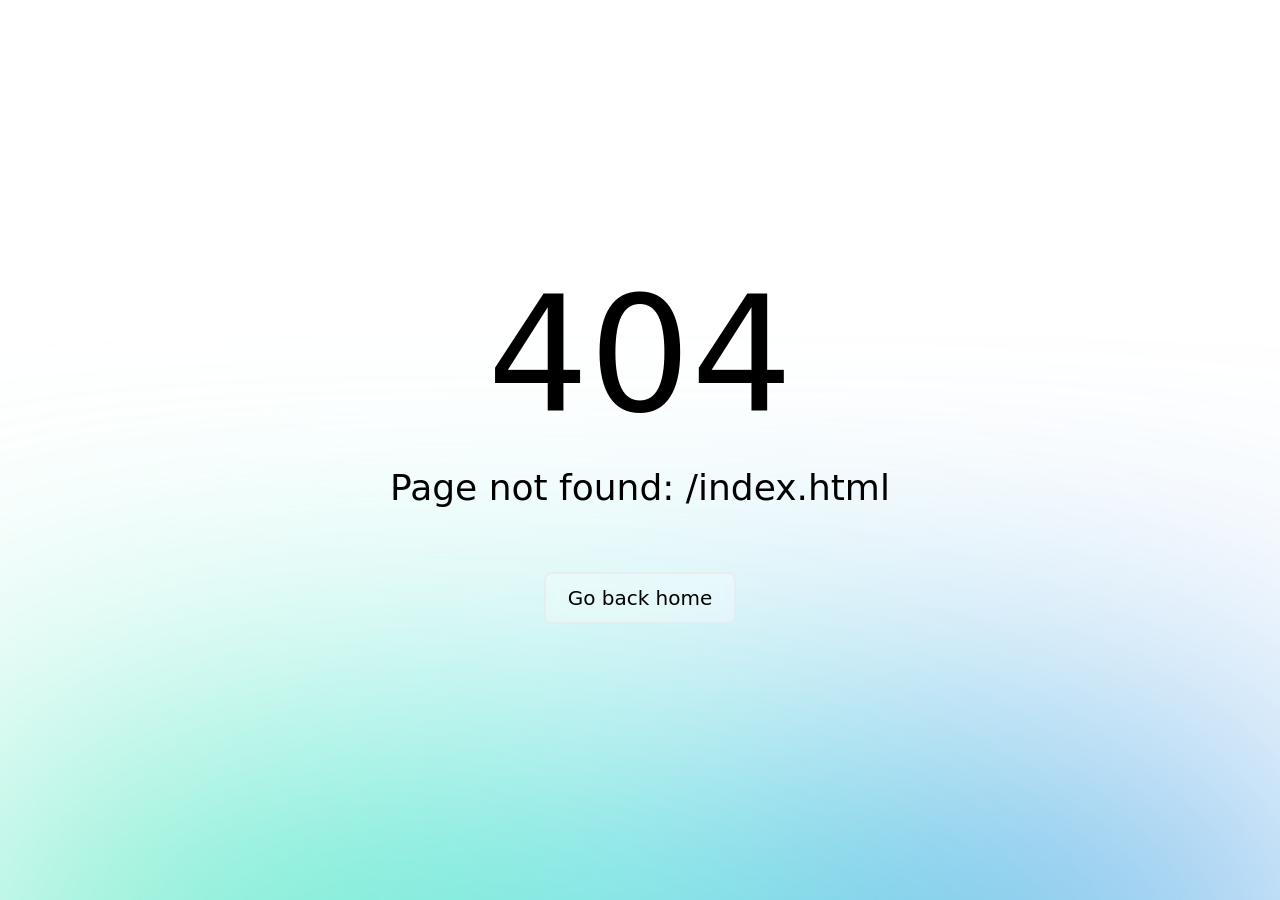
<file: member/index.html>
<!DOCTYPE html>
<html lang="en">
<head><meta charset="utf-8">
<title>Member Area - SiKerma | Member Area - SiKerma</title>
<meta name="viewport" content="width=device-width, initial-scale=1, maximum-scale=1, shrink-to-fit=no">
<meta name="description" content="">
<meta name="format-detection" content="telephone=no">
<link rel="icon" type="image/x-icon" href="https://repository.poltekkes-smg.ac.id/webicon.ico">
<link rel="stylesheet" href="https://fonts.googleapis.com/css2?family=Nunito:wght@400;500;600;700;800&display=swap"><link rel="modulepreload" as="script" crossorigin href="/member/_nuxt/entry.4d30f2c1.js"><link rel="preload" as="style" href="/member/_nuxt/entry.e670d420.css"><link rel="prefetch" as="script" crossorigin href="/member/_nuxt/auth.34772ee8.js"><link rel="prefetch" as="script" crossorigin href="/member/_nuxt/id.c8a2fee0.js"><link rel="prefetch" as="script" crossorigin href="/member/_nuxt/en.d25d9064.js"><link rel="prefetch" as="script" crossorigin href="/member/_nuxt/auth-layout.0b16c91f.js"><link rel="prefetch" as="script" crossorigin href="/member/_nuxt/index.508bb1bc.js"><link rel="prefetch" as="script" crossorigin href="/member/_nuxt/default.335ab871.js"><link rel="prefetch" as="style" href="/member/_nuxt/el-avatar.92e58ae9.css"><link rel="prefetch" as="style" href="/member/_nuxt/base.0750e8f8.css"><link rel="prefetch" as="script" crossorigin href="/member/_nuxt/el-avatar.722e7ec4.js"><link rel="prefetch" as="script" crossorigin href="/member/_nuxt/base.9b54abd4.js"><link rel="prefetch" as="script" crossorigin href="/member/_nuxt/size.007424cf.js"><link rel="prefetch" as="script" crossorigin href="/member/_nuxt/error-component.8c072601.js"><link rel="stylesheet" href="/member/_nuxt/entry.e670d420.css"></head>
<body ><div id="__nuxt"></div><script>window.__NUXT__={serverRendered:false,config:{public:{baseURL:"http:\u002F\u002Flocalhost\u002Findex.php?p=member&sec="},app:{baseURL:"\u002Fmember\u002F",buildAssetsDir:"\u002F_nuxt\u002F",cdnURL:""}},data:{},state:{}}</script><script type="module" src="/member/_nuxt/entry.4d30f2c1.js" crossorigin></script></body>
</html>
</file>
<file: member/_nuxt/entry.e670d420.css>
.ps{-ms-overflow-style:none;overflow:hidden!important;overflow-anchor:none;touch-action:auto;-ms-touch-action:auto}.ps__rail-x{bottom:0;height:15px}.ps__rail-x,.ps__rail-y{display:none;opacity:0;position:absolute;transition:background-color .2s linear,opacity .2s linear;-webkit-transition:background-color .2s linear,opacity .2s linear}.ps__rail-y{right:0;width:15px}.ps--active-x>.ps__rail-x,.ps--active-y>.ps__rail-y{background-color:transparent;display:block}.ps--focus>.ps__rail-x,.ps--focus>.ps__rail-y,.ps--scrolling-x>.ps__rail-x,.ps--scrolling-y>.ps__rail-y,.ps:hover>.ps__rail-x,.ps:hover>.ps__rail-y{opacity:.6}.ps .ps__rail-x.ps--clicking,.ps .ps__rail-x:focus,.ps .ps__rail-x:hover,.ps .ps__rail-y.ps--clicking,.ps .ps__rail-y:focus,.ps .ps__rail-y:hover{background-color:#eee;opacity:.9}.ps__thumb-x{bottom:2px;height:6px;transition:background-color .2s linear,height .2s ease-in-out;-webkit-transition:background-color .2s linear,height .2s ease-in-out}.ps__thumb-x,.ps__thumb-y{background-color:#aaa;border-radius:6px;position:absolute}.ps__thumb-y{right:2px;transition:background-color .2s linear,width .2s ease-in-out;-webkit-transition:background-color .2s linear,width .2s ease-in-out;width:6px}.ps__rail-x.ps--clicking .ps__thumb-x,.ps__rail-x:focus>.ps__thumb-x,.ps__rail-x:hover>.ps__thumb-x{background-color:#999;height:11px}.ps__rail-y.ps--clicking .ps__thumb-y,.ps__rail-y:focus>.ps__thumb-y,.ps__rail-y:hover>.ps__thumb-y{background-color:#999;width:11px}@supports (-ms-overflow-style:none){.ps{overflow:auto!important}}@media (-ms-high-contrast:none),screen and (-ms-high-contrast:active){.ps{overflow:auto!important}}.ps{position:relative}.tippy-box[data-animation=fade][data-state=hidden]{opacity:0}[data-tippy-root]{max-width:calc(100vw - 10px)}.tippy-box{background-color:#333;border-radius:4px;color:#fff;font-size:14px;line-height:1.4;outline:0;position:relative;transition-property:transform,visibility,opacity;white-space:normal}.tippy-box[data-placement^=top]>.tippy-arrow{bottom:0}.tippy-box[data-placement^=top]>.tippy-arrow:before{border-top-color:initial;border-width:8px 8px 0;bottom:-7px;left:0;transform-origin:center top}.tippy-box[data-placement^=bottom]>.tippy-arrow{top:0}.tippy-box[data-placement^=bottom]>.tippy-arrow:before{border-bottom-color:initial;border-width:0 8px 8px;left:0;top:-7px;transform-origin:center bottom}.tippy-box[data-placement^=left]>.tippy-arrow{right:0}.tippy-box[data-placement^=left]>.tippy-arrow:before{border-left-color:initial;border-width:8px 0 8px 8px;right:-7px;transform-origin:center left}.tippy-box[data-placement^=right]>.tippy-arrow{left:0}.tippy-box[data-placement^=right]>.tippy-arrow:before{border-right-color:initial;border-width:8px 8px 8px 0;left:-7px;transform-origin:center right}.tippy-box[data-inertia][data-state=visible]{transition-timing-function:cubic-bezier(.54,1.5,.38,1.11)}.tippy-arrow{color:#333;height:16px;width:16px}.tippy-arrow:before{border-color:transparent;border-style:solid;content:"";position:absolute}.tippy-content{padding:5px 9px;position:relative;z-index:1}.bh-filter-menu button[data-v-f77d2097]{display:flex;padding:.375rem 1rem;text-align:left;width:100%}.bh-filter-menu button.active[data-v-f77d2097],.bh-filter-menu button[data-v-f77d2097]:hover{--tw-bg-opacity:1;background-color:rgb(243 244 246/var(--tw-bg-opacity));font-weight:700}.bh-table-responsive{border-radius:.25rem;overflow:auto;position:relative;width:100%}.bh-table-responsive table{border-collapse:collapse!important;max-width:100%;width:100%}.bh-table-responsive table tfoot tr,.bh-table-responsive table thead tr{--tw-bg-opacity:1;background-color:rgb(246 247 250/var(--tw-bg-opacity))}.bh-table-responsive table tbody tr td,.bh-table-responsive table tfoot tr th,.bh-table-responsive table thead tr th{padding:.75rem 1rem;text-align:left}.bh-table-responsive table tfoot tr th,.bh-table-responsive table thead tr th{font-weight:700;vertical-align:top}.bh-table-responsive table tbody tr{--tw-border-opacity:1;border-bottom-width:1px;border-color:rgb(246 247 250/var(--tw-border-opacity))}.bh-table-responsive table.table-striped tbody tr:nth-child(odd){background-color:#e0e6ed26}.bh-table-responsive table.table-hover tbody tr:hover{--tw-bg-opacity:1;background-color:rgb(249 250 251/var(--tw-bg-opacity))}.bh-table-responsive table.table-compact tbody tr td,.bh-table-responsive table.table-compact thead tr th{padding:.5rem .75rem}.bh-table-responsive table.table-bordered tbody tr td,.bh-table-responsive table.table-bordered thead tr th{--tw-border-opacity:1;border-color:rgb(246 247 250/var(--tw-border-opacity));border-width:1px}.bh-pagination .bh-page-item{--tw-text-opacity:1;border-color:#0e17264d;border-radius:9999px;border-width:1px;color:rgb(75 85 99/var(--tw-text-opacity));display:grid;height:2rem;outline-width:0;padding:.375rem .625rem;place-content:center;-webkit-user-select:none;-moz-user-select:none;user-select:none;width:2rem}.bh-pagination .bh-page-item:hover{--tw-border-opacity:1;--tw-bg-opacity:1;--tw-text-opacity:1;background-color:rgb(67 97 238/var(--tw-bg-opacity));border-color:rgb(67 97 238/var(--tw-border-opacity));color:rgb(255 255 255/var(--tw-text-opacity))}.bh-pagination .bh-page-item.disabled:not(.bh-active){opacity:.5;pointer-events:none}.bh-pagination .bh-page-item.bh-active{--tw-border-opacity:1;--tw-bg-opacity:1;--tw-text-opacity:1;background-color:rgb(67 97 238/var(--tw-bg-opacity));border-color:rgb(67 97 238/var(--tw-border-opacity));color:rgb(255 255 255/var(--tw-text-opacity))}.bh-table-responsive table th .bh-filter{align-items:center;display:flex;margin-top:.125rem;width:100%}.bh-table-responsive table th .bh-filter>.form-control{--tw-border-opacity:1;--tw-text-opacity:1;border-bottom-left-radius:.25rem;border-color:rgb(224 230 237/var(--tw-border-opacity));border-top-left-radius:.25rem;border-width:1px;color:rgb(14 23 38/var(--tw-text-opacity));font-size:.875rem;font-weight:400;line-height:1.25rem;min-width:60px;outline-width:0;padding:.25rem .75rem;width:100%}.bh-table-responsive table th .bh-filter>.form-control:focus{--tw-ring-offset-shadow:var(--tw-ring-inset) 0 0 0 var(--tw-ring-offset-width) var(--tw-ring-offset-color);--tw-ring-shadow:var(--tw-ring-inset) 0 0 0 calc(1px + var(--tw-ring-offset-width)) var(--tw-ring-color);--tw-ring-color:rgba(224,230,237,.4);box-shadow:var(--tw-ring-offset-shadow),var(--tw-ring-shadow),var(--tw-shadow,0 0 #0000)}.bh-table-responsive table th .bh-filter>select{border-radius:.25rem}.bh-table-responsive table th .bh-filter>button{--tw-bg-opacity:1;background-color:rgb(224 230 237/var(--tw-bg-opacity));color:#0e1726b3;display:grid;flex-shrink:0;height:30px;place-content:center;width:30px}.bh-table-responsive table th .bh-filter>button:hover{color:#0e1726e6}.bh-table-responsive input[type=checkbox]{height:1.25rem;opacity:0;position:absolute;width:1.25rem}.bh-table-responsive input[type=checkbox]+div{--tw-border-opacity:1;--tw-bg-opacity:1;background-color:rgb(255 255 255/var(--tw-bg-opacity));border-color:rgb(224 230 237/var(--tw-border-opacity));border-radius:.25rem;border-width:1px;display:grid;height:1.25rem;place-content:center;width:1.25rem}.bh-table-responsive input[type=checkbox]+div svg{fill:currentColor;--tw-text-opacity:1;color:rgb(67 97 238/var(--tw-text-opacity));display:none;height:.75rem;pointer-events:none;width:.75rem}.bh-table-responsive input[type=checkbox]:checked+div,.bh-table-responsive input[type=checkbox]:indeterminate+div{--tw-border-opacity:1;--tw-bg-opacity:1;background-color:rgb(67 97 238/var(--tw-bg-opacity));border-color:rgb(67 97 238/var(--tw-border-opacity))}.bh-table-responsive input[type=checkbox]:checked+div svg.check,.bh-table-responsive input[type=checkbox]:indeterminate+div svg.intermediate{--tw-text-opacity:1;color:rgb(255 255 255/var(--tw-text-opacity));display:flex}.bh-absolute{position:absolute}.bh-relative{position:relative}.bh-sticky{position:sticky}.bh-inset-0{bottom:0;left:0;right:0;top:0}.bh-top-full{top:100%}.bh-right-0{right:0}.bh-top-0{top:0}.bh-left-0{left:0}.bh-left-\[52px\]{left:52px}.bh-bottom-0{bottom:0}.bh-z-\[1\]{z-index:1}.bh-z-10{z-index:10}.bh-mb-2{margin-bottom:.5rem}.bh-ml-2{margin-left:.5rem}.bh-mt-1{margin-top:.25rem}.bh-ml-3{margin-left:.75rem}.bh-mr-2{margin-right:.5rem}.bh-flex{display:flex}.bh-inline-flex{display:inline-flex}.bh-grid{display:grid}.bh-min-h-\[300px\]{min-height:300px}.bh-w-32{width:8rem}.bh-w-full{width:100%}.bh-w-px{width:1px}.bh-w-4{width:1rem}.bh-cursor-pointer{cursor:pointer}.bh-select-none{-webkit-user-select:none;-moz-user-select:none;user-select:none}.bh-flex-col{flex-direction:column}.bh-flex-wrap{flex-wrap:wrap}.bh-place-content-center{place-content:center}.bh-items-center{align-items:center}.bh-justify-center{justify-content:center}.bh-gap-4{gap:1rem}.bh-space-x-1>:not([hidden])~:not([hidden]){--tw-space-x-reverse:0;margin-left:calc(.25rem*(1 - var(--tw-space-x-reverse)));margin-right:calc(.25rem*var(--tw-space-x-reverse))}.bh-rounded{border-radius:.25rem}.bh-rounded-md{border-radius:.375rem}.bh-border{border-width:1px}.bh-border-gray-200{--tw-border-opacity:1;border-color:rgb(229 231 235/var(--tw-border-opacity))}.bh-border-\[\#e0e6ed\]{--tw-border-opacity:1;border-color:rgb(224 230 237/var(--tw-border-opacity))}.bh-bg-white{--tw-bg-opacity:1;background-color:rgb(255 255 255/var(--tw-bg-opacity))}.bh-bg-\[\#f6f7fa\]{--tw-bg-opacity:1;background-color:rgb(246 247 250/var(--tw-bg-opacity))}.bh-bg-gray-200\/50{background-color:#e5e7eb80}.bh-p-10{padding:2.5rem}.bh-p-1{padding:.25rem}.bh-p-2{padding:.5rem}.bh-px-4{padding-left:1rem;padding-right:1rem}.bh-py-1\.5{padding-bottom:.375rem;padding-top:.375rem}.bh-py-1{padding-bottom:.25rem;padding-top:.25rem}.bh-py-5{padding-bottom:1.25rem;padding-top:1.25rem}.\!bh-text-center{text-align:center!important}.bh-text-\[13px\]{font-size:13px}.bh-text-sm{font-size:.875rem;line-height:1.25rem}.bh-font-normal{font-weight:400}.bh-font-bold{font-weight:700}.bh-text-black\/20{color:#0e172633}.\!bh-text-primary{--tw-text-opacity:1!important;color:rgb(67 97 238/var(--tw-text-opacity))!important}.bh-text-black{--tw-text-opacity:1;color:rgb(14 23 38/var(--tw-text-opacity))}.bh-antialiased{-webkit-font-smoothing:antialiased;-moz-osx-font-smoothing:grayscale}.bh-shadow-md{--tw-shadow:0 4px 6px -1px rgba(0,0,0,.1),0 2px 4px -2px rgba(0,0,0,.1);--tw-shadow-colored:0 4px 6px -1px var(--tw-shadow-color),0 2px 4px -2px var(--tw-shadow-color);box-shadow:var(--tw-ring-offset-shadow,0 0 #0000),var(--tw-ring-shadow,0 0 #0000),var(--tw-shadow)}.bh-outline-0{outline-width:0}.bh-filter{filter:var(--tw-blur) var(--tw-brightness) var(--tw-contrast) var(--tw-grayscale) var(--tw-hue-rotate) var(--tw-invert) var(--tw-saturate) var(--tw-sepia) var(--tw-drop-shadow)}.hover\:bh-bg-gray-100:hover{--tw-bg-opacity:1;background-color:rgb(243 244 246/var(--tw-bg-opacity))}.hover\:bh-font-bold:hover{font-weight:700}.focus\:bh-ring-1:focus{--tw-ring-offset-shadow:var(--tw-ring-inset) 0 0 0 var(--tw-ring-offset-width) var(--tw-ring-offset-color);--tw-ring-shadow:var(--tw-ring-inset) 0 0 0 calc(1px + var(--tw-ring-offset-width)) var(--tw-ring-color);box-shadow:var(--tw-ring-offset-shadow),var(--tw-ring-shadow),var(--tw-shadow,0 0 #0000)}.focus\:bh-ring-\[\#e0e6ed\]\/40:focus{--tw-ring-color:rgba(224,230,237,.4)}@media (min-width:640px){.sm\:bh-ml-auto{margin-left:auto}.sm\:bh-flex-row{flex-direction:row}}/*!
 * animate.css - https://animate.style/
 * Version - 4.1.1
 * Licensed under the MIT license - http://opensource.org/licenses/MIT
 *
 * Copyright (c) 2020 Animate.css
 */:root{--animate-duration:1s;--animate-delay:1s;--animate-repeat:1}.animate__animated{animation-duration:1s;animation-duration:var(--animate-duration);animation-fill-mode:both}.animate__animated.animate__infinite{animation-iteration-count:infinite}.animate__animated.animate__repeat-1{animation-iteration-count:1;animation-iteration-count:var(--animate-repeat)}.animate__animated.animate__repeat-2{animation-iteration-count:2;animation-iteration-count:calc(var(--animate-repeat)*2)}.animate__animated.animate__repeat-3{animation-iteration-count:3;animation-iteration-count:calc(var(--animate-repeat)*3)}.animate__animated.animate__delay-1s{animation-delay:1s;animation-delay:var(--animate-delay)}.animate__animated.animate__delay-2s{animation-delay:2s;animation-delay:calc(var(--animate-delay)*2)}.animate__animated.animate__delay-3s{animation-delay:3s;animation-delay:calc(var(--animate-delay)*3)}.animate__animated.animate__delay-4s{animation-delay:4s;animation-delay:calc(var(--animate-delay)*4)}.animate__animated.animate__delay-5s{animation-delay:5s;animation-delay:calc(var(--animate-delay)*5)}.animate__animated.animate__faster{animation-duration:.5s;animation-duration:calc(var(--animate-duration)/2)}.animate__animated.animate__fast{animation-duration:.8s;animation-duration:calc(var(--animate-duration)*.8)}.animate__animated.animate__slow{animation-duration:2s;animation-duration:calc(var(--animate-duration)*2)}.animate__animated.animate__slower{animation-duration:3s;animation-duration:calc(var(--animate-duration)*3)}@media (prefers-reduced-motion:reduce),print{.animate__animated{animation-duration:1ms!important;animation-iteration-count:1!important;transition-duration:1ms!important}.animate__animated[class*=Out]{opacity:0}}@keyframes bounce{0%,20%,53%,to{animation-timing-function:cubic-bezier(.215,.61,.355,1);transform:translateZ(0)}40%,43%{animation-timing-function:cubic-bezier(.755,.05,.855,.06);transform:translate3d(0,-30px,0) scaleY(1.1)}70%{animation-timing-function:cubic-bezier(.755,.05,.855,.06);transform:translate3d(0,-15px,0) scaleY(1.05)}80%{transform:translateZ(0) scaleY(.95);transition-timing-function:cubic-bezier(.215,.61,.355,1)}90%{transform:translate3d(0,-4px,0) scaleY(1.02)}}.animate__bounce{animation-name:bounce;transform-origin:center bottom}@keyframes flash{0%,50%,to{opacity:1}25%,75%{opacity:0}}.animate__flash{animation-name:flash}.animate__pulse{animation-name:pulse;animation-timing-function:ease-in-out}@keyframes rubberBand{0%{transform:scaleX(1)}30%{transform:scale3d(1.25,.75,1)}40%{transform:scale3d(.75,1.25,1)}50%{transform:scale3d(1.15,.85,1)}65%{transform:scale3d(.95,1.05,1)}75%{transform:scale3d(1.05,.95,1)}to{transform:scaleX(1)}}.animate__rubberBand{animation-name:rubberBand}@keyframes shakeX{0%,to{transform:translateZ(0)}10%,30%,50%,70%,90%{transform:translate3d(-10px,0,0)}20%,40%,60%,80%{transform:translate3d(10px,0,0)}}.animate__shakeX{animation-name:shakeX}@keyframes shakeY{0%,to{transform:translateZ(0)}10%,30%,50%,70%,90%{transform:translate3d(0,-10px,0)}20%,40%,60%,80%{transform:translate3d(0,10px,0)}}.animate__shakeY{animation-name:shakeY}@keyframes headShake{0%{transform:translate(0)}6.5%{transform:translate(-6px) rotateY(-9deg)}18.5%{transform:translate(5px) rotateY(7deg)}31.5%{transform:translate(-3px) rotateY(-5deg)}43.5%{transform:translate(2px) rotateY(3deg)}50%{transform:translate(0)}}.animate__headShake{animation-name:headShake;animation-timing-function:ease-in-out}@keyframes swing{20%{transform:rotate(15deg)}40%{transform:rotate(-10deg)}60%{transform:rotate(5deg)}80%{transform:rotate(-5deg)}to{transform:rotate(0)}}.animate__swing{animation-name:swing;transform-origin:top center}@keyframes tada{0%{transform:scaleX(1)}10%,20%{transform:scale3d(.9,.9,.9) rotate(-3deg)}30%,50%,70%,90%{transform:scale3d(1.1,1.1,1.1) rotate(3deg)}40%,60%,80%{transform:scale3d(1.1,1.1,1.1) rotate(-3deg)}to{transform:scaleX(1)}}.animate__tada{animation-name:tada}@keyframes wobble{0%{transform:translateZ(0)}15%{transform:translate3d(-25%,0,0) rotate(-5deg)}30%{transform:translate3d(20%,0,0) rotate(3deg)}45%{transform:translate3d(-15%,0,0) rotate(-3deg)}60%{transform:translate3d(10%,0,0) rotate(2deg)}75%{transform:translate3d(-5%,0,0) rotate(-1deg)}to{transform:translateZ(0)}}.animate__wobble{animation-name:wobble}@keyframes jello{0%,11.1%,to{transform:translateZ(0)}22.2%{transform:skew(-12.5deg) skewY(-12.5deg)}33.3%{transform:skew(6.25deg) skewY(6.25deg)}44.4%{transform:skew(-3.125deg) skewY(-3.125deg)}55.5%{transform:skew(1.5625deg) skewY(1.5625deg)}66.6%{transform:skew(-.78125deg) skewY(-.78125deg)}77.7%{transform:skew(.390625deg) skewY(.390625deg)}88.8%{transform:skew(-.1953125deg) skewY(-.1953125deg)}}.animate__jello{animation-name:jello;transform-origin:center}@keyframes heartBeat{0%{transform:scale(1)}14%{transform:scale(1.3)}28%{transform:scale(1)}42%{transform:scale(1.3)}70%{transform:scale(1)}}.animate__heartBeat{animation-duration:1.3s;animation-duration:calc(var(--animate-duration)*1.3);animation-name:heartBeat;animation-timing-function:ease-in-out}@keyframes backInDown{0%{opacity:.7;transform:translateY(-1200px) scale(.7)}80%{opacity:.7;transform:translateY(0) scale(.7)}to{opacity:1;transform:scale(1)}}.animate__backInDown{animation-name:backInDown}@keyframes backInLeft{0%{opacity:.7;transform:translate(-2000px) scale(.7)}80%{opacity:.7;transform:translate(0) scale(.7)}to{opacity:1;transform:scale(1)}}.animate__backInLeft{animation-name:backInLeft}@keyframes backInRight{0%{opacity:.7;transform:translate(2000px) scale(.7)}80%{opacity:.7;transform:translate(0) scale(.7)}to{opacity:1;transform:scale(1)}}.animate__backInRight{animation-name:backInRight}@keyframes backInUp{0%{opacity:.7;transform:translateY(1200px) scale(.7)}80%{opacity:.7;transform:translateY(0) scale(.7)}to{opacity:1;transform:scale(1)}}.animate__backInUp{animation-name:backInUp}@keyframes backOutDown{0%{opacity:1;transform:scale(1)}20%{opacity:.7;transform:translateY(0) scale(.7)}to{opacity:.7;transform:translateY(700px) scale(.7)}}.animate__backOutDown{animation-name:backOutDown}@keyframes backOutLeft{0%{opacity:1;transform:scale(1)}20%{opacity:.7;transform:translate(0) scale(.7)}to{opacity:.7;transform:translate(-2000px) scale(.7)}}.animate__backOutLeft{animation-name:backOutLeft}@keyframes backOutRight{0%{opacity:1;transform:scale(1)}20%{opacity:.7;transform:translate(0) scale(.7)}to{opacity:.7;transform:translate(2000px) scale(.7)}}.animate__backOutRight{animation-name:backOutRight}@keyframes backOutUp{0%{opacity:1;transform:scale(1)}20%{opacity:.7;transform:translateY(0) scale(.7)}to{opacity:.7;transform:translateY(-700px) scale(.7)}}.animate__backOutUp{animation-name:backOutUp}@keyframes bounceIn{0%,20%,40%,60%,80%,to{animation-timing-function:cubic-bezier(.215,.61,.355,1)}0%{opacity:0;transform:scale3d(.3,.3,.3)}20%{transform:scale3d(1.1,1.1,1.1)}40%{transform:scale3d(.9,.9,.9)}60%{opacity:1;transform:scale3d(1.03,1.03,1.03)}80%{transform:scale3d(.97,.97,.97)}to{opacity:1;transform:scaleX(1)}}.animate__bounceIn{animation-duration:.75s;animation-duration:calc(var(--animate-duration)*.75);animation-name:bounceIn}@keyframes bounceInDown{0%,60%,75%,90%,to{animation-timing-function:cubic-bezier(.215,.61,.355,1)}0%{opacity:0;transform:translate3d(0,-3000px,0) scaleY(3)}60%{opacity:1;transform:translate3d(0,25px,0) scaleY(.9)}75%{transform:translate3d(0,-10px,0) scaleY(.95)}90%{transform:translate3d(0,5px,0) scaleY(.985)}to{transform:translateZ(0)}}.animate__bounceInDown{animation-name:bounceInDown}@keyframes bounceInLeft{0%,60%,75%,90%,to{animation-timing-function:cubic-bezier(.215,.61,.355,1)}0%{opacity:0;transform:translate3d(-3000px,0,0) scaleX(3)}60%{opacity:1;transform:translate3d(25px,0,0) scaleX(1)}75%{transform:translate3d(-10px,0,0) scaleX(.98)}90%{transform:translate3d(5px,0,0) scaleX(.995)}to{transform:translateZ(0)}}.animate__bounceInLeft{animation-name:bounceInLeft}@keyframes bounceInRight{0%,60%,75%,90%,to{animation-timing-function:cubic-bezier(.215,.61,.355,1)}0%{opacity:0;transform:translate3d(3000px,0,0) scaleX(3)}60%{opacity:1;transform:translate3d(-25px,0,0) scaleX(1)}75%{transform:translate3d(10px,0,0) scaleX(.98)}90%{transform:translate3d(-5px,0,0) scaleX(.995)}to{transform:translateZ(0)}}.animate__bounceInRight{animation-name:bounceInRight}@keyframes bounceInUp{0%,60%,75%,90%,to{animation-timing-function:cubic-bezier(.215,.61,.355,1)}0%{opacity:0;transform:translate3d(0,3000px,0) scaleY(5)}60%{opacity:1;transform:translate3d(0,-20px,0) scaleY(.9)}75%{transform:translate3d(0,10px,0) scaleY(.95)}90%{transform:translate3d(0,-5px,0) scaleY(.985)}to{transform:translateZ(0)}}.animate__bounceInUp{animation-name:bounceInUp}@keyframes bounceOut{20%{transform:scale3d(.9,.9,.9)}50%,55%{opacity:1;transform:scale3d(1.1,1.1,1.1)}to{opacity:0;transform:scale3d(.3,.3,.3)}}.animate__bounceOut{animation-duration:.75s;animation-duration:calc(var(--animate-duration)*.75);animation-name:bounceOut}@keyframes bounceOutDown{20%{transform:translate3d(0,10px,0) scaleY(.985)}40%,45%{opacity:1;transform:translate3d(0,-20px,0) scaleY(.9)}to{opacity:0;transform:translate3d(0,2000px,0) scaleY(3)}}.animate__bounceOutDown{animation-name:bounceOutDown}@keyframes bounceOutLeft{20%{opacity:1;transform:translate3d(20px,0,0) scaleX(.9)}to{opacity:0;transform:translate3d(-2000px,0,0) scaleX(2)}}.animate__bounceOutLeft{animation-name:bounceOutLeft}@keyframes bounceOutRight{20%{opacity:1;transform:translate3d(-20px,0,0) scaleX(.9)}to{opacity:0;transform:translate3d(2000px,0,0) scaleX(2)}}.animate__bounceOutRight{animation-name:bounceOutRight}@keyframes bounceOutUp{20%{transform:translate3d(0,-10px,0) scaleY(.985)}40%,45%{opacity:1;transform:translate3d(0,20px,0) scaleY(.9)}to{opacity:0;transform:translate3d(0,-2000px,0) scaleY(3)}}.animate__bounceOutUp{animation-name:bounceOutUp}@keyframes fadeIn{0%{opacity:0}to{opacity:1}}.animate__fadeIn{animation-name:fadeIn}@keyframes fadeInDown{0%{opacity:0;transform:translate3d(0,-100%,0)}to{opacity:1;transform:translateZ(0)}}.animate__fadeInDown{animation-name:fadeInDown}@keyframes fadeInDownBig{0%{opacity:0;transform:translate3d(0,-2000px,0)}to{opacity:1;transform:translateZ(0)}}.animate__fadeInDownBig{animation-name:fadeInDownBig}@keyframes fadeInLeft{0%{opacity:0;transform:translate3d(-100%,0,0)}to{opacity:1;transform:translateZ(0)}}.animate__fadeInLeft{animation-name:fadeInLeft}@keyframes fadeInLeftBig{0%{opacity:0;transform:translate3d(-2000px,0,0)}to{opacity:1;transform:translateZ(0)}}.animate__fadeInLeftBig{animation-name:fadeInLeftBig}@keyframes fadeInRight{0%{opacity:0;transform:translate3d(100%,0,0)}to{opacity:1;transform:translateZ(0)}}.animate__fadeInRight{animation-name:fadeInRight}@keyframes fadeInRightBig{0%{opacity:0;transform:translate3d(2000px,0,0)}to{opacity:1;transform:translateZ(0)}}.animate__fadeInRightBig{animation-name:fadeInRightBig}@keyframes fadeInUp{0%{opacity:0;transform:translate3d(0,100%,0)}to{opacity:1;transform:translateZ(0)}}.animate__fadeInUp{animation-name:fadeInUp}@keyframes fadeInUpBig{0%{opacity:0;transform:translate3d(0,2000px,0)}to{opacity:1;transform:translateZ(0)}}.animate__fadeInUpBig{animation-name:fadeInUpBig}@keyframes fadeInTopLeft{0%{opacity:0;transform:translate3d(-100%,-100%,0)}to{opacity:1;transform:translateZ(0)}}.animate__fadeInTopLeft{animation-name:fadeInTopLeft}@keyframes fadeInTopRight{0%{opacity:0;transform:translate3d(100%,-100%,0)}to{opacity:1;transform:translateZ(0)}}.animate__fadeInTopRight{animation-name:fadeInTopRight}@keyframes fadeInBottomLeft{0%{opacity:0;transform:translate3d(-100%,100%,0)}to{opacity:1;transform:translateZ(0)}}.animate__fadeInBottomLeft{animation-name:fadeInBottomLeft}@keyframes fadeInBottomRight{0%{opacity:0;transform:translate3d(100%,100%,0)}to{opacity:1;transform:translateZ(0)}}.animate__fadeInBottomRight{animation-name:fadeInBottomRight}@keyframes fadeOut{0%{opacity:1}to{opacity:0}}.animate__fadeOut{animation-name:fadeOut}@keyframes fadeOutDown{0%{opacity:1}to{opacity:0;transform:translate3d(0,100%,0)}}.animate__fadeOutDown{animation-name:fadeOutDown}@keyframes fadeOutDownBig{0%{opacity:1}to{opacity:0;transform:translate3d(0,2000px,0)}}.animate__fadeOutDownBig{animation-name:fadeOutDownBig}@keyframes fadeOutLeft{0%{opacity:1}to{opacity:0;transform:translate3d(-100%,0,0)}}.animate__fadeOutLeft{animation-name:fadeOutLeft}@keyframes fadeOutLeftBig{0%{opacity:1}to{opacity:0;transform:translate3d(-2000px,0,0)}}.animate__fadeOutLeftBig{animation-name:fadeOutLeftBig}@keyframes fadeOutRight{0%{opacity:1}to{opacity:0;transform:translate3d(100%,0,0)}}.animate__fadeOutRight{animation-name:fadeOutRight}@keyframes fadeOutRightBig{0%{opacity:1}to{opacity:0;transform:translate3d(2000px,0,0)}}.animate__fadeOutRightBig{animation-name:fadeOutRightBig}@keyframes fadeOutUp{0%{opacity:1}to{opacity:0;transform:translate3d(0,-100%,0)}}.animate__fadeOutUp{animation-name:fadeOutUp}@keyframes fadeOutUpBig{0%{opacity:1}to{opacity:0;transform:translate3d(0,-2000px,0)}}.animate__fadeOutUpBig{animation-name:fadeOutUpBig}@keyframes fadeOutTopLeft{0%{opacity:1;transform:translateZ(0)}to{opacity:0;transform:translate3d(-100%,-100%,0)}}.animate__fadeOutTopLeft{animation-name:fadeOutTopLeft}@keyframes fadeOutTopRight{0%{opacity:1;transform:translateZ(0)}to{opacity:0;transform:translate3d(100%,-100%,0)}}.animate__fadeOutTopRight{animation-name:fadeOutTopRight}@keyframes fadeOutBottomRight{0%{opacity:1;transform:translateZ(0)}to{opacity:0;transform:translate3d(100%,100%,0)}}.animate__fadeOutBottomRight{animation-name:fadeOutBottomRight}@keyframes fadeOutBottomLeft{0%{opacity:1;transform:translateZ(0)}to{opacity:0;transform:translate3d(-100%,100%,0)}}.animate__fadeOutBottomLeft{animation-name:fadeOutBottomLeft}@keyframes flip{0%{animation-timing-function:ease-out;transform:perspective(400px) scaleX(1) translateZ(0) rotateY(-1turn)}40%{animation-timing-function:ease-out;transform:perspective(400px) scaleX(1) translateZ(150px) rotateY(-190deg)}50%{animation-timing-function:ease-in;transform:perspective(400px) scaleX(1) translateZ(150px) rotateY(-170deg)}80%{animation-timing-function:ease-in;transform:perspective(400px) scale3d(.95,.95,.95) translateZ(0) rotateY(0)}to{animation-timing-function:ease-in;transform:perspective(400px) scaleX(1) translateZ(0) rotateY(0)}}.animate__animated.animate__flip{animation-name:flip;backface-visibility:visible}@keyframes flipInX{0%{animation-timing-function:ease-in;opacity:0;transform:perspective(400px) rotateX(90deg)}40%{animation-timing-function:ease-in;transform:perspective(400px) rotateX(-20deg)}60%{opacity:1;transform:perspective(400px) rotateX(10deg)}80%{transform:perspective(400px) rotateX(-5deg)}to{transform:perspective(400px)}}.animate__flipInX{animation-name:flipInX;backface-visibility:visible!important}@keyframes flipInY{0%{animation-timing-function:ease-in;opacity:0;transform:perspective(400px) rotateY(90deg)}40%{animation-timing-function:ease-in;transform:perspective(400px) rotateY(-20deg)}60%{opacity:1;transform:perspective(400px) rotateY(10deg)}80%{transform:perspective(400px) rotateY(-5deg)}to{transform:perspective(400px)}}.animate__flipInY{animation-name:flipInY;backface-visibility:visible!important}@keyframes flipOutX{0%{transform:perspective(400px)}30%{opacity:1;transform:perspective(400px) rotateX(-20deg)}to{opacity:0;transform:perspective(400px) rotateX(90deg)}}.animate__flipOutX{animation-duration:.75s;animation-duration:calc(var(--animate-duration)*.75);animation-name:flipOutX;backface-visibility:visible!important}@keyframes flipOutY{0%{transform:perspective(400px)}30%{opacity:1;transform:perspective(400px) rotateY(-15deg)}to{opacity:0;transform:perspective(400px) rotateY(90deg)}}.animate__flipOutY{animation-duration:.75s;animation-duration:calc(var(--animate-duration)*.75);animation-name:flipOutY;backface-visibility:visible!important}@keyframes lightSpeedInRight{0%{opacity:0;transform:translate3d(100%,0,0) skew(-30deg)}60%{opacity:1;transform:skew(20deg)}80%{transform:skew(-5deg)}to{transform:translateZ(0)}}.animate__lightSpeedInRight{animation-name:lightSpeedInRight;animation-timing-function:ease-out}@keyframes lightSpeedInLeft{0%{opacity:0;transform:translate3d(-100%,0,0) skew(30deg)}60%{opacity:1;transform:skew(-20deg)}80%{transform:skew(5deg)}to{transform:translateZ(0)}}.animate__lightSpeedInLeft{animation-name:lightSpeedInLeft;animation-timing-function:ease-out}@keyframes lightSpeedOutRight{0%{opacity:1}to{opacity:0;transform:translate3d(100%,0,0) skew(30deg)}}.animate__lightSpeedOutRight{animation-name:lightSpeedOutRight;animation-timing-function:ease-in}@keyframes lightSpeedOutLeft{0%{opacity:1}to{opacity:0;transform:translate3d(-100%,0,0) skew(-30deg)}}.animate__lightSpeedOutLeft{animation-name:lightSpeedOutLeft;animation-timing-function:ease-in}@keyframes rotateIn{0%{opacity:0;transform:rotate(-200deg)}to{opacity:1;transform:translateZ(0)}}.animate__rotateIn{animation-name:rotateIn;transform-origin:center}@keyframes rotateInDownLeft{0%{opacity:0;transform:rotate(-45deg)}to{opacity:1;transform:translateZ(0)}}.animate__rotateInDownLeft{animation-name:rotateInDownLeft;transform-origin:left bottom}@keyframes rotateInDownRight{0%{opacity:0;transform:rotate(45deg)}to{opacity:1;transform:translateZ(0)}}.animate__rotateInDownRight{animation-name:rotateInDownRight;transform-origin:right bottom}@keyframes rotateInUpLeft{0%{opacity:0;transform:rotate(45deg)}to{opacity:1;transform:translateZ(0)}}.animate__rotateInUpLeft{animation-name:rotateInUpLeft;transform-origin:left bottom}@keyframes rotateInUpRight{0%{opacity:0;transform:rotate(-90deg)}to{opacity:1;transform:translateZ(0)}}.animate__rotateInUpRight{animation-name:rotateInUpRight;transform-origin:right bottom}@keyframes rotateOut{0%{opacity:1}to{opacity:0;transform:rotate(200deg)}}.animate__rotateOut{animation-name:rotateOut;transform-origin:center}@keyframes rotateOutDownLeft{0%{opacity:1}to{opacity:0;transform:rotate(45deg)}}.animate__rotateOutDownLeft{animation-name:rotateOutDownLeft;transform-origin:left bottom}@keyframes rotateOutDownRight{0%{opacity:1}to{opacity:0;transform:rotate(-45deg)}}.animate__rotateOutDownRight{animation-name:rotateOutDownRight;transform-origin:right bottom}@keyframes rotateOutUpLeft{0%{opacity:1}to{opacity:0;transform:rotate(-45deg)}}.animate__rotateOutUpLeft{animation-name:rotateOutUpLeft;transform-origin:left bottom}@keyframes rotateOutUpRight{0%{opacity:1}to{opacity:0;transform:rotate(90deg)}}.animate__rotateOutUpRight{animation-name:rotateOutUpRight;transform-origin:right bottom}@keyframes hinge{0%{animation-timing-function:ease-in-out}20%,60%{animation-timing-function:ease-in-out;transform:rotate(80deg)}40%,80%{animation-timing-function:ease-in-out;opacity:1;transform:rotate(60deg)}to{opacity:0;transform:translate3d(0,700px,0)}}.animate__hinge{animation-duration:2s;animation-duration:calc(var(--animate-duration)*2);animation-name:hinge;transform-origin:top left}@keyframes jackInTheBox{0%{opacity:0;transform:scale(.1) rotate(30deg);transform-origin:center bottom}50%{transform:rotate(-10deg)}70%{transform:rotate(3deg)}to{opacity:1;transform:scale(1)}}.animate__jackInTheBox{animation-name:jackInTheBox}@keyframes rollIn{0%{opacity:0;transform:translate3d(-100%,0,0) rotate(-120deg)}to{opacity:1;transform:translateZ(0)}}.animate__rollIn{animation-name:rollIn}@keyframes rollOut{0%{opacity:1}to{opacity:0;transform:translate3d(100%,0,0) rotate(120deg)}}.animate__rollOut{animation-name:rollOut}@keyframes zoomIn{0%{opacity:0;transform:scale3d(.3,.3,.3)}50%{opacity:1}}.animate__zoomIn{animation-name:zoomIn}@keyframes zoomInDown{0%{animation-timing-function:cubic-bezier(.55,.055,.675,.19);opacity:0;transform:scale3d(.1,.1,.1) translate3d(0,-1000px,0)}60%{animation-timing-function:cubic-bezier(.175,.885,.32,1);opacity:1;transform:scale3d(.475,.475,.475) translate3d(0,60px,0)}}.animate__zoomInDown{animation-name:zoomInDown}@keyframes zoomInLeft{0%{animation-timing-function:cubic-bezier(.55,.055,.675,.19);opacity:0;transform:scale3d(.1,.1,.1) translate3d(-1000px,0,0)}60%{animation-timing-function:cubic-bezier(.175,.885,.32,1);opacity:1;transform:scale3d(.475,.475,.475) translate3d(10px,0,0)}}.animate__zoomInLeft{animation-name:zoomInLeft}@keyframes zoomInRight{0%{animation-timing-function:cubic-bezier(.55,.055,.675,.19);opacity:0;transform:scale3d(.1,.1,.1) translate3d(1000px,0,0)}60%{animation-timing-function:cubic-bezier(.175,.885,.32,1);opacity:1;transform:scale3d(.475,.475,.475) translate3d(-10px,0,0)}}.animate__zoomInRight{animation-name:zoomInRight}@keyframes zoomInUp{0%{animation-timing-function:cubic-bezier(.55,.055,.675,.19);opacity:0;transform:scale3d(.1,.1,.1) translate3d(0,1000px,0)}60%{animation-timing-function:cubic-bezier(.175,.885,.32,1);opacity:1;transform:scale3d(.475,.475,.475) translate3d(0,-60px,0)}}.animate__zoomInUp{animation-name:zoomInUp}@keyframes zoomOut{0%{opacity:1}50%{opacity:0;transform:scale3d(.3,.3,.3)}to{opacity:0}}.animate__zoomOut{animation-name:zoomOut}@keyframes zoomOutDown{40%{animation-timing-function:cubic-bezier(.55,.055,.675,.19);opacity:1;transform:scale3d(.475,.475,.475) translate3d(0,-60px,0)}to{animation-timing-function:cubic-bezier(.175,.885,.32,1);opacity:0;transform:scale3d(.1,.1,.1) translate3d(0,2000px,0)}}.animate__zoomOutDown{animation-name:zoomOutDown;transform-origin:center bottom}@keyframes zoomOutLeft{40%{opacity:1;transform:scale3d(.475,.475,.475) translate3d(42px,0,0)}to{opacity:0;transform:scale(.1) translate3d(-2000px,0,0)}}.animate__zoomOutLeft{animation-name:zoomOutLeft;transform-origin:left center}@keyframes zoomOutRight{40%{opacity:1;transform:scale3d(.475,.475,.475) translate3d(-42px,0,0)}to{opacity:0;transform:scale(.1) translate3d(2000px,0,0)}}.animate__zoomOutRight{animation-name:zoomOutRight;transform-origin:right center}@keyframes zoomOutUp{40%{animation-timing-function:cubic-bezier(.55,.055,.675,.19);opacity:1;transform:scale3d(.475,.475,.475) translate3d(0,60px,0)}to{animation-timing-function:cubic-bezier(.175,.885,.32,1);opacity:0;transform:scale3d(.1,.1,.1) translate3d(0,-2000px,0)}}.animate__zoomOutUp{animation-name:zoomOutUp;transform-origin:center bottom}@keyframes slideInDown{0%{transform:translate3d(0,-100%,0);visibility:visible}to{transform:translateZ(0)}}.animate__slideInDown{animation-name:slideInDown}@keyframes slideInLeft{0%{transform:translate3d(-100%,0,0);visibility:visible}to{transform:translateZ(0)}}.animate__slideInLeft{animation-name:slideInLeft}@keyframes slideInRight{0%{transform:translate3d(100%,0,0);visibility:visible}to{transform:translateZ(0)}}.animate__slideInRight{animation-name:slideInRight}@keyframes slideInUp{0%{transform:translate3d(0,100%,0);visibility:visible}to{transform:translateZ(0)}}.animate__slideInUp{animation-name:slideInUp}@keyframes slideOutDown{0%{transform:translateZ(0)}to{transform:translate3d(0,100%,0);visibility:hidden}}.animate__slideOutDown{animation-name:slideOutDown}@keyframes slideOutLeft{0%{transform:translateZ(0)}to{transform:translate3d(-100%,0,0);visibility:hidden}}.animate__slideOutLeft{animation-name:slideOutLeft}@keyframes slideOutRight{0%{transform:translateZ(0)}to{transform:translate3d(100%,0,0);visibility:hidden}}.animate__slideOutRight{animation-name:slideOutRight}@keyframes slideOutUp{0%{transform:translateZ(0)}to{transform:translate3d(0,-100%,0);visibility:hidden}}.animate__slideOutUp{animation-name:slideOutUp}.ql-snow .ql-editor img{height:176px;margin:20px;width:256px}.ltr .ql-snow .ql-editor img{margin-left:0}.rtl .ql-snow .ql-editor img{margin-right:0}.dark .ql-container.ql-snow,.dark .ql-toolbar.ql-snow{border-color:#17263c}.dark .ql-container.ql-snow{background-color:#121e32}.ql-toolbar.ql-snow{border-color:#e0e6ed!important;border-top-left-radius:6px;border-top-right-radius:6px;border-width:1px;box-sizing:border-box;font-family:Nunito,sans-serif;padding:8px}.dark .ql-container.ql-snow,.dark .ql-toolbar.ql-snow{border-color:#17263c!important}.ql-container.ql-snow{border-bottom-left-radius:6px;border-bottom-right-radius:6px;border-color:#e0e6ed!important;border-width:1px;border-top:0!important}.ql-snow .ql-editor{max-height:200px;min-height:200px;overflow:auto}.rtl .ql-snow .ql-editor{text-align:right}.dark .ql-snow .ql-stroke{stroke:#888ea8}.dark .ql-snow .ql-editor h1,.dark .ql-snow .ql-editor p,.dark .ql-snow .ql-picker{color:#888ea8}.rtl .ql-snow .ql-picker:not(.ql-color-picker):not(.ql-icon-picker) svg{left:0;right:auto!important}.dark .ql-snow .ql-tooltip{background-color:#060818;border-color:#17263c;color:#888ea8}.ql-snow .ql-tooltip input[type=text]{box-shadow:none!important;outline:none!important}.dark .ql-snow .ql-tooltip input[type=text]{background-color:#121e32;border-color:#17263c;color:#888ea8}.rtl .ql-toolbar.ql-snow .ql-formats{margin-left:15px;margin-right:0!important}.calendar-wrapper .fc-view-harness{overflow:auto}.calendar-wrapper .fc-view-harness-active>.fc-view{min-width:450px}.calendar-wrapper .fc-daygrid-body-balanced .fc-scrollgrid-sync-table{min-height:450px}.calendar-wrapper table th.fc-day{background-color:#e0e6ed4d;padding:12px 16px}.dark .calendar-wrapper table th.fc-day{background-color:#1a2941}.calendar-wrapper table td .fc-daygrid-day-number{padding:16px}@media only screen and (max-width:1024px){.calendar-wrapper table td .fc-daygrid-day-number{padding:2px 8px}}.fc-theme-standard .fc-scrollgrid,.fc-theme-standard td,.fc-theme-standard th{border-color:#e0e6ed66!important}.dark .fc-theme-standard .fc-scrollgrid,.dark .fc-theme-standard td,.dark .fc-theme-standard th{border-color:#191e3a!important}.calendar-wrapper .fc-theme-standard .fc-scrollgrid{border-radius:10px}.calendar-wrapper .fc-theme-standard td{border-bottom-left-radius:10px;border-bottom-right-radius:10px}.calendar-wrapper .fc-button{border-radius:6px!important;font-weight:500!important;padding:8px 15px!important;text-transform:capitalize!important}.ltr .calendar-wrapper .fc-button{margin-left:12px!important}.rtl .calendar-wrapper .fc-button{margin-right:12px!important}.ltr .calendar-wrapper .fc-button-group .fc-button:first-child{margin-left:0!important}.rtl .calendar-wrapper .fc-button-group .fc-button:first-child{margin-right:0!important}.calendar-wrapper .fc-button-primary,.calendar-wrapper .fc-button-primary:disabled{background:transparent!important;border-color:#4361ee!important;box-shadow:none!important;color:#4361ee!important;font-weight:600!important;line-height:20px!important}.calendar-wrapper .fc-button-primary:not(:disabled).fc-button-active,.calendar-wrapper .fc-button-primary:not(:disabled):hover{background-color:#4361ee!important;color:#fff!important}.calendar-wrapper .fc-daygrid-event.info,.calendar-wrapper .fc-timegrid-event.info{background-color:#2196f3cc;border-color:#2196f3cc}.calendar-wrapper .fc-daygrid-event.info:hover,.calendar-wrapper .fc-timegrid-event.info:hover{background-color:#2196f3;border-color:#2196f3}.calendar-wrapper .fc-daygrid-event.primary,.calendar-wrapper .fc-timegrid-event.primary{background-color:#4361eecc;border-color:#4361eecc}.calendar-wrapper .fc-daygrid-event.primary:hover,.calendar-wrapper .fc-timegrid-event.primary:hover{background-color:#4361ee;border-color:#4361ee}.calendar-wrapper .fc-daygrid-event.success,.calendar-wrapper .fc-timegrid-event.success{background-color:#00ab55cc;border-color:#00ab55cc}.calendar-wrapper .fc-daygrid-event.success:hover,.calendar-wrapper .fc-timegrid-event.success:hover{background-color:#00ab55;border-color:#00ab55}.calendar-wrapper .fc-daygrid-event.danger,.calendar-wrapper .fc-timegrid-event.danger{background-color:#e7515acc;border-color:#e7515acc}.calendar-wrapper .fc-daygrid-event.danger:hover,.calendar-wrapper .fc-timegrid-event.danger:hover{background-color:#e7515a;border-color:#e7515a}.calendar-wrapper .fc-next-button,.calendar-wrapper .fc-prev-button{background-color:transparent!important;border:2px solid #e5e7eb!important;color:#4b5563!important;display:flex!important;justify-content:center;padding:6px!important}.dark .calendar-wrapper .fc-next-button,.dark .calendar-wrapper .fc-prev-button{border-color:#374151!important}.calendar-wrapper .fc-button.fc-next-button:hover,.calendar-wrapper .fc-button.fc-prev-button:hover,.dark .calendar-wrapper .fc-button.fc-next-button:hover,.dark .calendar-wrapper .fc-button.fc-prev-button:hover{background:transparent!important;border-color:#4361ee!important;color:#4361ee!important}.calendar-wrapper .fc-timegrid-body .fc-event-main-frame{flex-direction:column!important}.ltr .calendar-wrapper .fc-button-group,.ltr .calendar-wrapper .fc-event-main-frame,.ltr .calendar-wrapper .fc-toolbar{flex-direction:row}.rtl .calendar-wrapper .fc-button-group,.rtl .calendar-wrapper .fc-event-main-frame,.rtl .calendar-wrapper .fc-toolbar{flex-direction:row-reverse}@media only screen and (max-width:768px){.calendar-wrapper .fc-toolbar{flex-direction:column!important}.calendar-wrapper .fc-toolbar .fc-toolbar-chunk{margin-top:16px}.calendar-wrapper .fc-toolbar .fc-toolbar-chunk:first-child{margin-top:0!important}}.calendar-wrapper .fc-toolbar-title{font-size:20px}.calendar-wrapper .fc .fc-popover{z-index:10}.calendar-wrapper .fc-event{color:#fff;padding:2px 4px}.calendar-wrapper .fc-timegrid-event-harness-inset .fc-timegrid-event{box-shadow:none;overflow:hidden}.calendar-wrapper .fc-event-title.fc-sticky{font-weight:700}.calendar-wrapper .fc-daygrid-event-dot{display:none}.calendar-wrapper .fc-daygrid-dot-event{border-width:1px}.calendar-wrapper .fc-event-time{flex-shrink:0;font-weight:700;padding:1px!important}.rtl .calendar-wrapper .fc-event-time{margin-left:3px!important;margin-right:0!important}.rtl .calendar-wrapper .fc-icon.fc-icon-chevron-left,.rtl .calendar-wrapper .fc-icon.fc-icon-chevron-right{rotate:180deg}.dark .calendar-wrapper .fc-theme-standard .fc-popover{background-color:#3b3f5c;border-color:#3b3f5c}.dark .calendar-wrapper .fc-theme-standard .fc-popover-header{background-color:#0e1726;color:#888ea8}.swiper .swiper-button-disabled{cursor:not-allowed;opacity:.6}.rtl .swiper{direction:rtl}.swiper-button-next{color:#4361ee}#slider3 .swiper-wrapper,#slider4 .swiper-wrapper{height:320px!important}#slider3 .swiper-wrapper .swiper-slide img,#slider4 .swiper-wrapper .swiper-slide img{height:100%;-o-object-fit:cover;object-fit:cover}#slider3 .swiper-pagination .swiper-pagination-bullet{border-radius:6px;height:20px;width:4px}@media only screen and (max-width:1200px){#slider3 .swiper-wrapper,#slider4 .swiper-wrapper{height:300px!important}}@media only screen and (max-width:600px){#slider3 .swiper-wrapper,#slider4 .swiper-wrapper{height:180px!important}}#slider3 .swiper-pagination .swiper-pagination-bullet:hover{background-color:#fff}#slider3 .swiper-pagination .swiper-pagination-bullet.swiper-pagination-bullet-active{background:#4361ee}#slider4 .swiper-pagination{color:#fff}#slider5 .swiper-pagination{margin-top:20px;position:relative}.swal2-popup{box-sizing:border-box;flex-direction:column;justify-content:center;padding:20px!important}.dark .swal2-popup{background:#0e1726}.dark .swal2-popup .swal2-title{color:#888ea8}.swal2-popup .swal2-title{color:#3b3f5c;display:block;font-size:24px;margin:0!important;width:100%}[dir=ltr] .swal2-popup .swal2-title{padding-right:2.5rem!important}[dir=rtl] .swal2-popup .swal2-title{padding-left:2.5rem!important}.swal2-popup .swal2-styled{border-radius:6px;box-shadow:0 5px 20px #0000001a!important;font-size:14px!important;letter-spacing:1px;line-height:20px!important;margin:0 5px;padding:8px 20px;transition:all .3s ease-out;-webkit-transition:all .3s ease-out}.swal2-popup .swal2-styled.swal2-cancel{background-color:#fff!important;border:1px solid #e8e8e8;box-shadow:none;color:#4361ee;padding:7px 20px}.dark .swal2-popup .swal2-styled.swal2-cancel{background-color:#3b3f5c!important;border-color:#3b3f5c;color:#e0e6ed}.swal2-popup .swal2-styled.swal2-confirm{background-color:#4361ee}.swal2-popup .swal2-styled.swal2-confirm:focus{box-shadow:none!important}.swal2-popup .swal2-html-container{color:#e95f2b;font-weight:300;margin:0!important}[dir=ltr] .swal2-popup .swal2-html-container{padding-right:2.5rem!important}[dir=rtl] .swal2-popup .swal2-html-container{padding-left:2.5rem!important}.swal2-popup .swal2-close{font-family:serif;position:absolute;top:16px;transition:color .1s ease-out}[dir=ltr] .swal2-popup .swal2-close{right:1rem}[dir=rtl] .swal2-popup .swal2-close{left:1rem}.dark .swal2-popup .swal2-close{color:#888ea8}.swal2-popup.swal2-toast{align-items:center;box-shadow:0 0 .625em #d9d9d9;display:flex!important;flex-direction:row;overflow-y:hidden;padding:2em;width:auto!important}.swal2-popup.swal2-toast.swal2-show{animation:showSweetToast .5s}.swal2-popup pre{color:#009688}.swal2-icon{border:.25em solid #000;border-radius:50%;box-sizing:content-box;cursor:default;font-family:inherit;height:5em;justify-content:center;line-height:5em;margin:1.25em auto 1.875em;position:relative;-webkit-user-select:none;-moz-user-select:none;user-select:none;width:5em}.swal2-icon:not(.swal2-error):not(.swal2-success){height:2em!important;line-height:119px!important;margin:.25em auto .875em!important;width:2em!important}.swal2-icon.swal2-error{border:5px solid #f1f2f3!important;box-shadow:0 3px 25px #716aca33}.swal2-icon.swal2-warning{color:#fb4!important}.swal2-icon.swal2-info,.swal2-icon.swal2-warning{border:5px solid #f1f2f3!important;box-shadow:0 3px 25px #716aca33;font-size:60px;line-height:80px;text-align:center}.swal2-icon.swal2-info{color:#4361ee!important}.swal2-icon.swal2-question{border:5px!important;box-shadow:0 3px 25px #716aca33;color:#805dca!important;font-size:60px;line-height:80px;text-align:center}.dark .swal2-icon.swal2-error,.dark .swal2-icon.swal2-info,.dark .swal2-icon.swal2-question,.dark .swal2-icon.swal2-warning{border-color:#888ea8!important;box-shadow:none!important}.swal2-iconswal2-success [class^=swal2-success-line][class$=tip]{left:.875em;top:2.875em;transform:rotate(45deg);width:1.5625em}.swal2-icon.swal2-success swal2-success [class^=swal2-success-line][class$=long]{right:.5em;top:2.375em;transform:rotate(-45deg);width:2.9375em}.swal2-icon.swal2-success .swal2-success-fix{height:5.625em;left:1.625em;position:absolute;top:.5em;transform:rotate(-45deg);width:.4375em;z-index:1}.swal2-icon.swal2-success .swal2-success-ring{border:.25em solid hsla(98,55%,69%,.3);border-radius:50%;box-sizing:content-box;height:100%;left:-.25em;position:absolute;top:-.25em;width:100%;z-index:2}.swal2-icon.swal2-success [class^=swal2-success-circular-line][class$=right]{border-radius:0 7.5em 7.5em 0;left:1.875em;top:-.6875em;transform:rotate(-45deg);transform-origin:0 3.75em}.swal2-progress-steps .swal2-progress-step.swal2-active-progress-step{background:#25d5e4!important}.swal2-progress-steps .swal2-progress-step.swal2-active-progress-step~.swal2-progress-step{background:#ebedf2!important}.dark .swal2-progress-steps .swal2-progress-step.swal2-active-progress-step~.swal2-progress-step{background:#3b3f5c!important;color:#888ea8!important}.dark .swal2-progress-steps .swal2-progress-step{color:#e0e6ed}.swal2-icon-content{font-size:5.75rem!important}.swal2-show{animation:swal2-show .3s}.swal2-modal.background-modal .swal2-title{color:#fff!important}.dark .swal2-input{background-color:#1b2e4b;border-color:#253b5c;color:#888ea8}.dark .swal2-footer{border-color:#888ea8}.swal2-image{margin-bottom:32px!important}.sweet-alerts.swal2-popup .swal2-html-container{margin-top:1rem!important;padding-left:0!important;padding-right:0!important}[dir=ltr] .sweet-alerts.swal2-popup .swal2-title{padding-right:1.5rem!important}[dir=rtl] .sweet-alerts.swal2-popup .swal2-title{padding-left:1.5rem!important}.tippy-box[data-theme~=primary]{background-color:#4361ee}.tippy-box[data-theme~=primary][data-placement^=top]>.tippy-arrow:before{border-top-color:#4361ee}.tippy-box[data-theme~=success]{background-color:#00ab55}.tippy-box[data-theme~=success][data-placement^=top]>.tippy-arrow:before{border-top-color:#00ab55}.tippy-box[data-theme~=info]{background-color:#2196f3}.tippy-box[data-theme~=info][data-placement^=top]>.tippy-arrow:before{border-top-color:#2196f3}.tippy-box[data-theme~=danger]{background-color:#e7515a}.tippy-box[data-theme~=danger][data-placement^=top]>.tippy-arrow:before{border-top-color:#e7515a}.tippy-box[data-theme~=warning]{background-color:#e2a03f}.tippy-box[data-theme~=warning][data-placement^=top]>.tippy-arrow:before{border-top-color:#e2a03f}.tippy-box[data-theme~=secondary]{background-color:#805dca}.tippy-box[data-theme~=secondary][data-placement^=top]>.tippy-arrow:before{border-top-color:#805dca}.tippy-box[data-theme~=dark]{background-color:#3b3f5c}.tippy-box[data-theme~=dark][data-placement^=top]>.tippy-arrow:before{border-top-color:#3b3f5c}.range-slider .simple-range-slider .simple-range-slider-bg-bar{--tw-border-opacity:1;border-color:rgb(211 211 211/var(--tw-border-opacity));border-radius:.25rem!important;border-width:1px;height:.5rem!important}.dark .range-slider .simple-range-slider .simple-range-slider-bg-bar{--tw-border-opacity:1;border-color:rgb(37 59 92/var(--tw-border-opacity))}.range-slider .simple-range-slider-anchor{--tw-border-opacity:1;--tw-shadow:inset 0 0 1px #fff,inset 0 1px 7px #ebebeb,0 3px 6px -3px #bbb!important;--tw-shadow-colored:inset 0 0 1px var(--tw-shadow-color),inset 0 1px 7px var(--tw-shadow-color),0 3px 6px -3px var(--tw-shadow-color)!important;border-color:rgb(211 211 211/var(--tw-border-opacity));border-radius:.25rem!important;border-width:1px;box-shadow:var(--tw-ring-offset-shadow,0 0 #0000),var(--tw-ring-shadow,0 0 #0000),var(--tw-shadow)!important;height:1.25rem!important;width:1.5rem!important}.dark .range-slider .simple-range-slider-anchor{--tw-border-opacity:1;--tw-bg-opacity:1!important;--tw-shadow:0 0 #0000!important;--tw-shadow-colored:0 0 #0000!important;background-color:rgb(59 63 92/var(--tw-bg-opacity))!important;border-color:rgb(59 63 92/var(--tw-border-opacity));box-shadow:var(--tw-ring-offset-shadow,0 0 #0000),var(--tw-ring-shadow,0 0 #0000),var(--tw-shadow)!important}.range-slider .simple-range-slider-popover-arrow{display:none}.range-slider .simple-range-slider-popover{--tw-border-opacity:1;--tw-shadow:0 0 #0000!important;--tw-shadow-colored:0 0 #0000!important;border-color:rgb(211 211 211/var(--tw-border-opacity));border-width:1px;box-shadow:var(--tw-ring-offset-shadow,0 0 #0000),var(--tw-ring-shadow,0 0 #0000),var(--tw-shadow)!important;margin-bottom:.125rem;padding:.25rem!important}.dark .range-slider .simple-range-slider-popover{--tw-border-opacity:1;--tw-bg-opacity:1!important;background-color:rgb(27 46 75/var(--tw-bg-opacity))!important;border-color:rgb(37 59 92/var(--tw-border-opacity))}.range-slider .simple-range-slider-handle{--tw-shadow:0 0 #0000!important;--tw-shadow-colored:0 0 #0000!important;border-radius:.125rem!important;box-shadow:var(--tw-ring-offset-shadow,0 0 #0000),var(--tw-ring-shadow,0 0 #0000),var(--tw-shadow)!important}.dark .flatpickr-calendar{background:#0e1a2c;border:1px solid #0e1a2c;box-shadow:none}.dark .flatpickr-calendar.arrowTop:after{border-bottom-color:#0e1a2c}.dark .flatpickr-calendar.arrowBottom:after{border-top-color:#0e1a2c}.dark .flatpickr-calendar .flatpickr-months .flatpickr-next-month svg,.dark .flatpickr-calendar .flatpickr-months .flatpickr-prev-month svg{fill:#bfc9d4}.flatpickr-current-month{display:flex;font-size:16px;gap:10px;justify-content:center;padding:3px 0 0}.dark .flatpickr-calendar .flatpickr-months .flatpickr-monthDropdown-months{color:#bfc9d4}.dark .flatpickr-calendar .flatpickr-months .flatpickr-monthDropdown-months .flatpickr-monthDropdown-month{background-color:#1b2e4b}.dark .flatpickr-calendar .flatpickr-months input.cur-year{color:#bfc9d4;height:31px}.dark .flatpickr-calendar .flatpickr-months .numInputWrapper span{height:26%}.dark .flatpickr-calendar .flatpickr-months .numInputWrapper span.arrowUp{top:10px}.dark .flatpickr-calendar .flatpickr-months .numInputWrapper span.arrowUp:after{border-bottom-color:#bfc9d4}.dark .flatpickr-current-month .numInputWrapper span.arrowDown:after{border-top-color:#bfc9d4}.dark .flatpickr-calendar .flatpickr-months .numInputWrapper span .arrowDown{top:34%}.dark .flatpickr-calendar .flatpickr-months .numInputWrapper span .arrowDown:after{border-top-color:#bfc9d4}.dark .flatpickr-calendar .flatpickr-day{color:#888ea8;font-weight:500}.dark .flatpickr-calendar .flatpickr-day:hover{background:#191e3a;border-color:#191e3a}.dark .flatpickr-calendar .flatpickr-day.flatpickr-disabled{color:#888ea838}.dark .flatpickr-calendar .flatpickr-day.nextMonthDay,.dark .flatpickr-calendar .flatpickr-day.prevMonthDay{color:#888ea838!important}.dark .flatpickr-calendar .flatpickr-day.selected{background:#009688;border-color:#009688;color:#0e1726;font-weight:700}.dark .flatpickr-calendar .flatpickr-day.today{border-color:#009688}.dark .flatpickr-calendar .flatpickr-day.today:hover{background:#0e1726;border-color:#0e1726;color:#fff}.dark .flatpickr-calendar.hasTime .flatpickr-time{border-top:1px solid #243146!important}.dark .flatpickr-calendar .flatpickr-time{border:1px solid #243146}.dark .flatpickr-calendar .flatpickr-time .flatpickr-am-pm,.dark .flatpickr-calendar .flatpickr-time .flatpickr-time-separator,.dark .flatpickr-calendar .flatpickr-time input{color:#888ea8}.dark .flatpickr-time .flatpickr-am-pm:focus,.dark .flatpickr-time .flatpickr-am-pm:hover,.dark .flatpickr-time input:focus,.dark .flatpickr-time input:hover{--tw-ring-color:transparent;background:transparent}.dark .flatpickr-calendar .flatpickr-time .flatpickr-am-pm:hover,.dark .flatpickr-calendar .flatpickr-time input:hover{background-color:#0e1726}.dark .flatpickr-calendar .flatpickr-time .numInputWrapper span.arrowUp:after{border-bottom-color:#009688}.dark .flatpickr-calendar .flatpickr-time .numInputWrapper span.arrowDown:after{border-top-color:#009688}.dark .flatpickr-calendar.arrowTop:before{border-bottom-color:#1b2e4b}.dark .flatpickr-calendar.arrowBottom:before{border-top-color:#1b2e4b}.dark .numInputWrapper span{height:26%}.dark .numInputWrapper span.arrowUp{top:10px}.dark .numInputWrapper span.arrowUp:after{border-bottom-color:#bfc9d4}.dark .numInputWrapper span .arrowDown{top:34%}.dark .numInputWrapper span .arrowDown:after{border-top-color:#bfc9d4}.flatpickr-calendar:before{border-width:11px}.flatpickr-calendar:after{border-width:9px}.dark span.flatpickr-weekday{color:#888ea8}.dark .flatpickr-calendar .flatpickr-day.today.inRange{border-color:#e6e6e6}.dark .flatpickr-day.inRange{background-color:#060818;border-color:#060818;box-shadow:-5px 0 #060818,5px 0 #060818}.dark .custom-file-container .label-container .custom-file-container__image-clear{color:#888ea8}.dark .custom-file-container__custom-file__custom-file-control{background-color:#1b2e4b;border-color:#253b5c;color:#888ea8}.dark .custom-file-container__custom-file__custom-file-control__button{background-color:#4361ee;border-color:#253b5c;color:#fff}.dark .custom-file-container .custom-file-container__image-multi-preview__single-image-clear{background-color:#3b3f5c}.dark .custom-file-container .custom-file-container__image-multi-preview__single-image-clear__icon{color:#d0d2d6}.custom-file-container .custom-file-container__image-multi-preview__single-image-clear__icon{margin-top:0}.rtl .custom-file-container__custom-file__custom-file-control__button{border-left:none;left:0;right:auto}.rtl .custom-file-container .image-preview-item{float:right}.rtl .custom-file-container .custom-file-container__image-multi-preview__single-image-clear{left:auto;right:-6px}.dark .markdown-editor .editor-toolbar i.separator{border-color:#888ea8;border-right:none}.dark .markdown-editor .EasyMDEContainer .CodeMirror,.dark .markdown-editor .editor-preview{background-color:#121e32}.markdown-editor .EasyMDEContainer .CodeMirror,.markdown-editor .editor-toolbar{border-color:#ccc;color:#0e1726}.dark .markdown-editor .EasyMDEContainer .CodeMirror,.dark .markdown-editor .editor-preview,.dark .markdown-editor .editor-toolbar{border-color:#17263c;color:#888ea8!important}.dark .markdown-editor .editor-toolbar button.active,.editor-toolbar button:hover{background-color:transparent!important;border-color:transparent!important;color:#4361ee}.custom-multiselect.multiselect{color:inherit!important;min-height:-moz-max-content!important;min-height:max-content!important}.custom-multiselect .multiselect__input,.custom-multiselect .multiselect__single,.custom-multiselect.multiselect{font-size:.875rem!important;line-height:1.25rem!important}.custom-multiselect.multiselect .multiselect__tags{min-height:-moz-max-content!important;min-height:max-content!important;padding-bottom:.5rem!important;padding-top:.5rem!important}[dir=ltr] .custom-multiselect.multiselect .multiselect__tags{padding-left:18px}[dir=rtl] .custom-multiselect.multiselect .multiselect__tags{padding-right:18px}.custom-multiselect .multiselect--above .multiselect__content-wrapper,.custom-multiselect .multiselect__content-wrapper,.custom-multiselect.multiselect .multiselect__tags{--tw-border-opacity:1;--tw-bg-opacity:1;background-color:rgb(255 255 255/var(--tw-bg-opacity));border-color:rgb(224 230 237/var(--tw-border-opacity))}.dark .custom-multiselect .multiselect--above .multiselect__content-wrapper,.dark .custom-multiselect .multiselect__content-wrapper,.dark .custom-multiselect.multiselect .multiselect__tags{--tw-border-opacity:1;--tw-bg-opacity:1;background-color:rgb(27 46 75/var(--tw-bg-opacity));border-color:rgb(37 59 92/var(--tw-border-opacity))}.custom-multiselect .multiselect__input,.custom-multiselect .multiselect__placeholder,.custom-multiselect .multiselect__single{margin-bottom:0!important;padding-left:0!important}.dark .custom-multiselect .multiselect__input,.dark .custom-multiselect .multiselect__placeholder,.dark .custom-multiselect .multiselect__single{--tw-bg-opacity:1;background-color:rgb(27 46 75/var(--tw-bg-opacity))}.custom-multiselect .multiselect__option--highlight,.custom-multiselect .multiselect__option--selected.multiselect__option--highlight,.custom-multiselect .multiselect__option.multiselect__option--selected{--tw-bg-opacity:1!important;background-color:rgb(246 246 246/var(--tw-bg-opacity))!important;color:inherit!important}.dark .custom-multiselect .multiselect__option--highlight,.dark .custom-multiselect .multiselect__option--selected.multiselect__option--highlight,.dark .custom-multiselect .multiselect__option.multiselect__option--selected{--tw-bg-opacity:1!important;background-color:rgb(19 33 54/var(--tw-bg-opacity))!important}.custom-multiselect .multiselect__option.multiselect__option--disabled{--tw-text-opacity:1!important;background-color:transparent!important;color:rgb(153 153 153/var(--tw-text-opacity))!important}.custom-multiselect.multiselect--active .multiselect__placeholder{display:inline-block!important}.custom-multiselect .multiselect__placeholder{--tw-text-opacity:1;color:rgb(14 23 38/var(--tw-text-opacity));padding-top:0!important}.dark .custom-multiselect .multiselect__placeholder{--tw-text-opacity:1;color:rgb(136 142 168/var(--tw-text-opacity))}.custom-multiselect .multiselect__tag{--tw-bg-opacity:1!important;background-color:rgb(0 171 85/var(--tw-bg-opacity))!important;margin-bottom:0!important;padding-bottom:3px!important;padding-top:3px!important}.custom-multiselect .multiselect__tags-wrap{display:flex!important}.custom-multiselect .multiselect__tag-icon{top:auto!important}.vue-form-wizard.text-only .wizard-nav li .stepTitle{--tw-translate-y:-50%;margin-top:0!important;position:absolute;top:50%;transform:translate(var(--tw-translate-x),var(--tw-translate-y)) rotate(var(--tw-rotate)) skew(var(--tw-skew-x)) skewY(var(--tw-skew-y)) scaleX(var(--tw-scale-x)) scaleY(var(--tw-scale-y))}.vue-form-wizard .wizard-nav li .stepTitle{color:inherit!important;margin-top:.5rem!important}.vue-form-wizard.text-only .wizard-nav li .stepTitle.active{--tw-text-opacity:1!important;color:rgb(255 255 255/var(--tw-text-opacity))!important}.vue-form-wizard .wizard-nav li .stepTitle.active{--tw-text-opacity:1!important;color:rgb(67 97 238/var(--tw-text-opacity))!important}.vue-form-wizard .wizard-nav-pills>li>a{--tw-text-opacity:1!important;color:rgb(14 23 38/var(--tw-text-opacity))!important;top:0!important}.dark .vue-form-wizard .wizard-nav-pills>li>a{--tw-text-opacity:1!important;color:rgb(136 142 168/var(--tw-text-opacity))!important}.vue-form-wizard.text-only .wizard-nav-pills>li>a{margin-bottom:.5rem!important}.vue-form-wizard.text-only .wizard-nav li .wizard-icon{display:none!important}.vue-form-wizard .wizard-icon-circle.tab_shape{border-radius:9999px!important;overflow:hidden}.dark .vue-form-wizard .wizard-icon-circle.tab_shape{--tw-bg-opacity:1;background-color:rgb(27 46 75/var(--tw-bg-opacity))}.vue-form-wizard.pills .wizard-navigation .wizard-progress-with-circle{height:0!important}.vue-form-wizard .wizard-tab-content{margin-bottom:1.25rem;margin-top:1.25rem;min-height:0!important;padding:0!important;position:relative;top:-.25rem}.vue-form-wizard{padding-bottom:0!important}.vue-form-wizard .wizard-btn{--tw-shadow:0 10px 20px -10px;--tw-shadow-colored:0 10px 20px -10px var(--tw-shadow-color);--tw-shadow-color:rgba(67,97,238,.6);--tw-shadow:var(--tw-shadow-colored);border-radius:.375rem!important;border-width:1px!important;min-width:0!important;padding:.5rem 1.25rem!important}.vue-form-wizard .wizard-btn,.vue-form-wizard .wizard-btn:hover{box-shadow:var(--tw-ring-offset-shadow,0 0 #0000),var(--tw-ring-shadow,0 0 #0000),var(--tw-shadow)}.vue-form-wizard .wizard-btn:hover{--tw-shadow:0 0 #0000;--tw-shadow-colored:0 0 #0000}.vue-form-wizard .wizard-card-footer{padding-left:0!important;padding-right:0!important}.vue-form-wizard.circle .wizard-icon-circle,.vue-form-wizard.square .wizard-icon-circle{--tw-border-opacity:1!important;--tw-bg-opacity:1;background-color:rgb(255 255 255/var(--tw-bg-opacity));border-color:rgb(243 242 238/var(--tw-border-opacity))!important;height:4rem!important;width:4rem!important}.dark .vue-form-wizard.circle .wizard-icon-circle,.dark .vue-form-wizard.square .wizard-icon-circle{--tw-border-opacity:1!important;--tw-bg-opacity:1;background-color:rgb(37 59 92/var(--tw-bg-opacity));border-color:rgb(27 46 75/var(--tw-border-opacity))!important}.vue-form-wizard .wizard-navigation .wizard-progress-with-circle{top:30px!important}.vue-form-wizard.circle .wizard-nav-pills,.vue-form-wizard.square .wizard-nav-pills{top:-.25rem}.datatable>div{--tw-text-opacity:1;color:rgb(14 23 38/var(--tw-text-opacity))}.dark .datatable>div{--tw-text-opacity:1;color:rgb(136 142 168/var(--tw-text-opacity))}.datatable .bh-table-responsive{border-radius:0}.datatable .bh-table-responsive table thead tr th{font-weight:700}.datatable .bh-pagination{font-weight:500}.datatable .bh-pagination .bh-page-item{--tw-border-opacity:1;--tw-bg-opacity:1;--tw-text-opacity:1;background-color:rgb(224 230 237/var(--tw-bg-opacity));border-color:rgb(224 230 237/var(--tw-border-opacity));color:rgb(59 63 92/var(--tw-text-opacity));height:2.25rem;width:2.25rem}.datatable .bh-pagination .bh-page-item:hover{--tw-bg-opacity:1;--tw-text-opacity:1;background-color:rgb(67 97 238/var(--tw-bg-opacity));color:rgb(255 255 255/var(--tw-text-opacity))}.dark .datatable .bh-pagination .bh-page-item{--tw-border-opacity:1;--tw-bg-opacity:1;--tw-text-opacity:1;background-color:rgb(25 30 58/var(--tw-bg-opacity));border-color:rgb(25 30 58/var(--tw-border-opacity));color:rgb(224 230 237/var(--tw-text-opacity))}.dark .datatable .bh-pagination .bh-page-item.bh-active,.dark .datatable .bh-pagination .bh-page-item:hover,.datatable .bh-pagination .bh-page-item.bh-active{--tw-bg-opacity:1;--tw-text-opacity:1;background-color:rgb(67 97 238/var(--tw-bg-opacity));color:rgb(255 255 255/var(--tw-text-opacity))}.datatable .bh-pagination select{--tw-border-opacity:1;--tw-bg-opacity:1;--tw-text-opacity:1;background-color:rgb(255 255 255/var(--tw-bg-opacity));border-color:rgb(224 230 237/var(--tw-border-opacity));border-radius:.375rem;border-width:1px;color:rgb(14 23 38/var(--tw-text-opacity));font-size:.875rem;font-weight:600;line-height:1.25rem;padding:.375rem 1rem .375rem .5rem}.datatable .bh-pagination select:focus{--tw-border-opacity:1;--tw-ring-color:transparent;border-color:rgb(67 97 238/var(--tw-border-opacity))}.dark .datatable .bh-pagination select{--tw-border-opacity:1;--tw-bg-opacity:1;--tw-text-opacity:1;background-color:rgb(18 30 50/var(--tw-bg-opacity));border-color:rgb(23 38 60/var(--tw-border-opacity));color:rgb(136 142 168/var(--tw-text-opacity))}.dark .datatable .bh-pagination select:focus{--tw-border-opacity:1;border-color:rgb(67 97 238/var(--tw-border-opacity))}[dir=rtl] .datatable .bh-pagination .bh-pagination-number{margin-left:0!important}[dir=rtl] .datatable .bh-pagination .bh-pagination-number>:not([hidden])~:not([hidden]){--tw-space-x-reverse:1}@media (min-width:640px){[dir=rtl] .datatable .bh-pagination .bh-pagination-number{margin-right:auto}}[dir=rtl] .datatable .bh-pagination .bh-pagination-info>span{margin-left:.5rem;margin-right:0}.datatable.invoice-table .bh-pagination{padding-left:1.25rem;padding-right:1.25rem}.datatable .bh-filter div button{display:block}.dark .datatable .bh-sort svg polygon{--tw-text-opacity:1;color:rgb(59 63 92/var(--tw-text-opacity))}.dark .datatable .bh-filter .form-control{--tw-border-opacity:1;--tw-bg-opacity:1;--tw-text-opacity:1;background-color:rgb(18 30 50/var(--tw-bg-opacity));border-color:rgb(23 38 60/var(--tw-border-opacity));color:rgb(136 142 168/var(--tw-text-opacity))}.dark .datatable .bh-filter .form-control:focus{--tw-ring-color:transparent}.dark .datatable .bh-filter>button{--tw-bg-opacity:1;--tw-text-opacity:1;background-color:rgb(59 63 92/var(--tw-bg-opacity));color:rgb(136 142 168/var(--tw-text-opacity))}.dark .datatable .bh-filter>button:hover{--tw-text-opacity:1;color:rgb(224 230 237/var(--tw-text-opacity))}.dark .datatable .bh-filter-menu button{--tw-bg-opacity:1;background-color:rgb(27 46 75/var(--tw-bg-opacity))}.dark .datatable .bh-filter-menu button:hover{--tw-bg-opacity:1;--tw-text-opacity:1;background-color:rgb(24 31 50/var(--tw-bg-opacity));color:rgb(136 142 168/var(--tw-text-opacity))}.datatable .bh-table-responsive input[type=checkbox]+div{--tw-border-opacity:1;--tw-text-opacity:1;background-color:transparent;border-color:rgb(224 230 237/var(--tw-border-opacity));border-radius:.25rem;border-width:2px;color:rgb(67 97 238/var(--tw-text-opacity))}.dark .datatable .bh-table-responsive input[type=checkbox]+div{--tw-border-opacity:1;border-color:rgb(37 59 92/var(--tw-border-opacity))}.datatable .bh-table-responsive input[type=checkbox]:checked+div,.datatable .bh-table-responsive input[type=checkbox]:indeterminate+div{--tw-border-opacity:1;--tw-bg-opacity:1!important;background-color:rgb(67 97 238/var(--tw-bg-opacity))!important;border-color:rgb(67 97 238/var(--tw-border-opacity))}.dark .datatable .bh-table-responsive table.table-bordered tbody tr td,.dark .datatable .bh-table-responsive table.table-bordered thead tr th{--tw-border-opacity:1;border-color:rgb(25 30 58/var(--tw-border-opacity))}.datatable .bh-table-responsive table td.bh-sticky,.datatable .bh-table-responsive table th.bh-sticky{--tw-bg-opacity:1;background-color:rgb(246 248 250/var(--tw-bg-opacity))}.dark .datatable .bh-table-responsive table td.bh-sticky,.dark .datatable .bh-table-responsive table th.bh-sticky{--tw-bg-opacity:1;background-color:rgb(26 41 65/var(--tw-bg-opacity))}.datatable .bh-filter-menu{min-width:-moz-max-content;min-width:max-content}.next-prev-pagination .bh-pagination>div{flex-direction:column;justify-content:center}[dir=ltr] .next-prev-pagination .bh-pagination .bh-pagination-number{margin-left:0}[dir=rtl] .next-prev-pagination .bh-pagination .bh-pagination-number{margin-right:0}.next-prev-pagination .bh-pagination .bh-page-item{border-radius:.375rem;padding:.5rem 1.25rem;width:-moz-max-content;width:max-content}.dark .next-prev-pagination .bh-pagination .bh-page-item,.next-prev-pagination .bh-pagination .bh-page-item{--tw-border-opacity:1;--tw-text-opacity:1;background-color:transparent;border-color:rgb(67 97 238/var(--tw-border-opacity));color:rgb(67 97 238/var(--tw-text-opacity))}.demo-gallery{float:left;height:auto;width:100%}.demo-gallery a{-webkit-tap-highlight-color:rgba(0,0,0,0);-webkit-touch-callout:none;display:block;float:left;line-height:0}.demo-gallery a img{border-radius:8px;padding:4px;width:100%}.demo-gallery figure{display:none}.vel-modal{background-color:#0009!important}.vel-modal.minimal .vel-toolbar{display:none}.vel-modal .vel-toolbar{bottom:inherit;left:inherit;right:45px;top:6px;transform:none}.vel-modal .vel-img-title{bottom:30px;color:#ccc;font-size:13px;line-height:20px}.vel-modal .btn__close .vel-icon{height:24px;width:24px}.sortable-ghost{opacity:.7}.dark .sortable-ghost{opacity:.4}.dark .sortable-drag{--tw-rotate:10deg;--tw-bg-opacity:1;background-color:rgb(14 23 38/var(--tw-bg-opacity));transform:translate(var(--tw-translate-x),var(--tw-translate-y)) rotate(var(--tw-rotate)) skew(var(--tw-skew-x)) skewY(var(--tw-skew-y)) scaleX(var(--tw-scale-x)) scaleY(var(--tw-scale-y))}.dragndrop .gu-transit{opacity:.2}.dragndrop .selected>div{background-color:#e0e6ed}.dark .dragndrop .selected>div{background-color:#0e1726}.icon-change .left svg.feather-heart,.icon-change .right svg.feather-star{display:none}.dragndrop .sortable-chosen{--tw-bg-opacity:1;background-color:rgb(255 255 255/var(--tw-bg-opacity))}.dark .dragndrop .sortable-chosen{--tw-bg-opacity:1;background-color:rgb(14 23 38/var(--tw-bg-opacity))}.animated-progress{animation:progress-bar-stripes 1s linear infinite}@keyframes progress-bar-stripes{0%{background-position:1rem 0}to{background-position:0 0}}input[type=range]{-webkit-appearance:none}input[type=range]::-webkit-slider-runnable-track{background:#dee2e6;border:none;border-radius:3px;height:8px;width:100%}input[type=range]::-webkit-slider-thumb{-webkit-appearance:none;background:#4361ee;border:none;border-radius:50%;height:16px;margin-top:-4px;width:16px}.dark input[type=range]::-webkit-slider-runnable-track{background:#1b2e4b}.dark input[type=range]{background-color:transparent}input[type=range]:focus{outline:none}input[type=range]:active::-webkit-slider-thumb{background:#4361eec2;cursor:pointer}.input-group-dropodwn>div{height:100%}/*! tailwindcss v3.2.4 | MIT License | https://tailwindcss.com*/*,:after,:before{border:0 solid #e5e7eb;box-sizing:border-box}:after,:before{--tw-content:""}html{-webkit-text-size-adjust:100%;font-feature-settings:normal;font-family:ui-sans-serif,system-ui,-apple-system,BlinkMacSystemFont,Segoe UI,Roboto,Helvetica Neue,Arial,Noto Sans,sans-serif,Apple Color Emoji,Segoe UI Emoji,Segoe UI Symbol,Noto Color Emoji;line-height:1.5;-moz-tab-size:4;-o-tab-size:4;tab-size:4}body{line-height:inherit;margin:0}hr{border-top-width:1px;color:inherit;height:0}abbr:where([title]){-webkit-text-decoration:underline dotted;text-decoration:underline dotted}h1,h2,h3,h4,h5,h6{font-size:inherit;font-weight:inherit}a{color:inherit;text-decoration:inherit}b,strong{font-weight:bolder}code,kbd,pre,samp{font-family:ui-monospace,SFMono-Regular,Menlo,Monaco,Consolas,Liberation Mono,Courier New,monospace;font-size:1em}small{font-size:80%}sub,sup{font-size:75%;line-height:0;position:relative;vertical-align:baseline}sub{bottom:-.25em}sup{top:-.5em}table{border-collapse:collapse;border-color:inherit;text-indent:0}button,input,optgroup,select,textarea{color:inherit;font-family:inherit;font-size:100%;font-weight:inherit;line-height:inherit;margin:0;padding:0}button,select{text-transform:none}[type=button],[type=reset],[type=submit],button{-webkit-appearance:button;background-color:transparent;background-image:none}:-moz-focusring{outline:auto}:-moz-ui-invalid{box-shadow:none}progress{vertical-align:baseline}::-webkit-inner-spin-button,::-webkit-outer-spin-button{height:auto}[type=search]{-webkit-appearance:textfield;outline-offset:-2px}::-webkit-search-decoration{-webkit-appearance:none}::-webkit-file-upload-button{-webkit-appearance:button;font:inherit}summary{display:list-item}blockquote,dd,dl,figure,h1,h2,h3,h4,h5,h6,hr,p,pre{margin:0}fieldset{margin:0}fieldset,legend{padding:0}menu,ol,ul{list-style:none;margin:0;padding:0}textarea{resize:vertical}input::-moz-placeholder,textarea::-moz-placeholder{color:#9ca3af;opacity:1}input::placeholder,textarea::placeholder{color:#9ca3af;opacity:1}[role=button],button{cursor:pointer}:disabled{cursor:default}audio,canvas,embed,iframe,img,object,svg,video{display:block;vertical-align:middle}img,video{height:auto;max-width:100%}[hidden]{display:none}*,:after,:before{--tw-border-spacing-x:0;--tw-border-spacing-y:0;--tw-translate-x:0;--tw-translate-y:0;--tw-rotate:0;--tw-skew-x:0;--tw-skew-y:0;--tw-scale-x:1;--tw-scale-y:1;--tw-pan-x: ;--tw-pan-y: ;--tw-pinch-zoom: ;--tw-scroll-snap-strictness:proximity;--tw-ordinal: ;--tw-slashed-zero: ;--tw-numeric-figure: ;--tw-numeric-spacing: ;--tw-numeric-fraction: ;--tw-ring-inset: ;--tw-ring-offset-width:0px;--tw-ring-offset-color:#fff;--tw-ring-color:rgba(59,130,246,.5);--tw-ring-offset-shadow:0 0 #0000;--tw-ring-shadow:0 0 #0000;--tw-shadow:0 0 #0000;--tw-shadow-colored:0 0 #0000;--tw-blur: ;--tw-brightness: ;--tw-contrast: ;--tw-grayscale: ;--tw-hue-rotate: ;--tw-invert: ;--tw-saturate: ;--tw-sepia: ;--tw-drop-shadow: ;--tw-backdrop-blur: ;--tw-backdrop-brightness: ;--tw-backdrop-contrast: ;--tw-backdrop-grayscale: ;--tw-backdrop-hue-rotate: ;--tw-backdrop-invert: ;--tw-backdrop-opacity: ;--tw-backdrop-saturate: ;--tw-backdrop-sepia: }::backdrop{--tw-border-spacing-x:0;--tw-border-spacing-y:0;--tw-translate-x:0;--tw-translate-y:0;--tw-rotate:0;--tw-skew-x:0;--tw-skew-y:0;--tw-scale-x:1;--tw-scale-y:1;--tw-pan-x: ;--tw-pan-y: ;--tw-pinch-zoom: ;--tw-scroll-snap-strictness:proximity;--tw-ordinal: ;--tw-slashed-zero: ;--tw-numeric-figure: ;--tw-numeric-spacing: ;--tw-numeric-fraction: ;--tw-ring-inset: ;--tw-ring-offset-width:0px;--tw-ring-offset-color:#fff;--tw-ring-color:rgba(59,130,246,.5);--tw-ring-offset-shadow:0 0 #0000;--tw-ring-shadow:0 0 #0000;--tw-shadow:0 0 #0000;--tw-shadow-colored:0 0 #0000;--tw-blur: ;--tw-brightness: ;--tw-contrast: ;--tw-grayscale: ;--tw-hue-rotate: ;--tw-invert: ;--tw-saturate: ;--tw-sepia: ;--tw-drop-shadow: ;--tw-backdrop-blur: ;--tw-backdrop-brightness: ;--tw-backdrop-contrast: ;--tw-backdrop-grayscale: ;--tw-backdrop-hue-rotate: ;--tw-backdrop-invert: ;--tw-backdrop-opacity: ;--tw-backdrop-saturate: ;--tw-backdrop-sepia: }.form-input,.form-multiselect,.form-select,.form-textarea{--tw-shadow:0 0 #0000;-webkit-appearance:none;-moz-appearance:none;appearance:none;background-color:#fff;border-color:#6b7280;border-radius:0;border-width:1px;font-size:1rem;line-height:1.5rem;padding:.5rem .75rem}.form-input:focus,.form-multiselect:focus,.form-select:focus,.form-textarea:focus{--tw-ring-inset:var(--tw-empty, );--tw-ring-offset-width:0px;--tw-ring-offset-color:#fff;--tw-ring-color:#2563eb;--tw-ring-offset-shadow:var(--tw-ring-inset) 0 0 0 var(--tw-ring-offset-width) var(--tw-ring-offset-color);--tw-ring-shadow:var(--tw-ring-inset) 0 0 0 calc(1px + var(--tw-ring-offset-width)) var(--tw-ring-color);border-color:#2563eb;box-shadow:var(--tw-ring-offset-shadow),var(--tw-ring-shadow),var(--tw-shadow);outline:2px solid transparent;outline-offset:2px}.form-input::-moz-placeholder,.form-textarea::-moz-placeholder{color:#6b7280;opacity:1}.form-input::placeholder,.form-textarea::placeholder{color:#6b7280;opacity:1}.form-input::-webkit-datetime-edit-fields-wrapper{padding:0}.form-input::-webkit-date-and-time-value{min-height:1.5em}.form-input::-webkit-datetime-edit,.form-input::-webkit-datetime-edit-day-field,.form-input::-webkit-datetime-edit-hour-field,.form-input::-webkit-datetime-edit-meridiem-field,.form-input::-webkit-datetime-edit-millisecond-field,.form-input::-webkit-datetime-edit-minute-field,.form-input::-webkit-datetime-edit-month-field,.form-input::-webkit-datetime-edit-second-field,.form-input::-webkit-datetime-edit-year-field{padding-bottom:0;padding-top:0}.form-select{background-image:url("data:image/svg+xml;charset=utf-8,%3Csvg xmlns='http://www.w3.org/2000/svg' fill='none' viewBox='0 0 20 20'%3E%3Cpath stroke='%236b7280' stroke-linecap='round' stroke-linejoin='round' stroke-width='1.5' d='m6 8 4 4 4-4'/%3E%3C/svg%3E");background-position:right .5rem center;background-repeat:no-repeat;background-size:1.5em 1.5em;padding-right:2.5rem}.form-checkbox,.form-radio,.form-select{-webkit-print-color-adjust:exact;print-color-adjust:exact}.form-checkbox,.form-radio{--tw-shadow:0 0 #0000;-webkit-appearance:none;-moz-appearance:none;appearance:none;background-color:#fff;background-origin:border-box;border-color:#6b7280;border-width:1px;color:#2563eb;display:inline-block;flex-shrink:0;height:1rem;padding:0;-webkit-user-select:none;-moz-user-select:none;user-select:none;vertical-align:middle;width:1rem}.form-checkbox{border-radius:0}.form-radio{border-radius:100%}.form-checkbox:focus,.form-radio:focus{--tw-ring-inset:var(--tw-empty, );--tw-ring-offset-width:2px;--tw-ring-offset-color:#fff;--tw-ring-color:#2563eb;--tw-ring-offset-shadow:var(--tw-ring-inset) 0 0 0 var(--tw-ring-offset-width) var(--tw-ring-offset-color);--tw-ring-shadow:var(--tw-ring-inset) 0 0 0 calc(2px + var(--tw-ring-offset-width)) var(--tw-ring-color);box-shadow:var(--tw-ring-offset-shadow),var(--tw-ring-shadow),var(--tw-shadow);outline:2px solid transparent;outline-offset:2px}.form-checkbox:checked,.form-radio:checked{background-color:currentColor;background-position:50%;background-repeat:no-repeat;background-size:100% 100%;border-color:transparent}.form-checkbox:checked{background-image:url("data:image/svg+xml;charset=utf-8,%3Csvg viewBox='0 0 16 16' fill='%23fff' xmlns='http://www.w3.org/2000/svg'%3E%3Cpath d='M12.207 4.793a1 1 0 0 1 0 1.414l-5 5a1 1 0 0 1-1.414 0l-2-2a1 1 0 0 1 1.414-1.414L6.5 9.086l4.293-4.293a1 1 0 0 1 1.414 0z'/%3E%3C/svg%3E")}.form-radio:checked{background-image:url("data:image/svg+xml;charset=utf-8,%3Csvg viewBox='0 0 16 16' fill='%23fff' xmlns='http://www.w3.org/2000/svg'%3E%3Ccircle cx='8' cy='8' r='3'/%3E%3C/svg%3E")}.form-checkbox:checked:focus,.form-checkbox:checked:hover,.form-radio:checked:focus,.form-radio:checked:hover{background-color:currentColor;border-color:transparent}.form-checkbox:indeterminate{background-color:currentColor;background-image:url("data:image/svg+xml;charset=utf-8,%3Csvg xmlns='http://www.w3.org/2000/svg' fill='none' viewBox='0 0 16 16'%3E%3Cpath stroke='%23fff' stroke-linecap='round' stroke-linejoin='round' stroke-width='2' d='M4 8h8'/%3E%3C/svg%3E");background-position:50%;background-repeat:no-repeat;background-size:100% 100%;border-color:transparent}.form-checkbox:indeterminate:focus,.form-checkbox:indeterminate:hover{background-color:currentColor;border-color:transparent}html{scroll-behavior:smooth}body{--tw-bg-opacity:1;background-color:rgb(250 250 250/var(--tw-bg-opacity));font-family:Nunito,sans-serif}body.dark{--tw-bg-opacity:1;background-color:rgb(6 8 24/var(--tw-bg-opacity))}.panel{--tw-bg-opacity:1;--tw-shadow:0 1px 3px 0 rgba(0,0,0,.1),0 1px 2px -1px rgba(0,0,0,.1);--tw-shadow-colored:0 1px 3px 0 var(--tw-shadow-color),0 1px 2px -1px var(--tw-shadow-color);background-color:rgb(255 255 255/var(--tw-bg-opacity));border-radius:.375rem;box-shadow:var(--tw-ring-offset-shadow,0 0 #0000),var(--tw-ring-shadow,0 0 #0000),var(--tw-shadow);padding:1.25rem;position:relative}.dark .panel{--tw-bg-opacity:1;background-color:rgb(14 23 38/var(--tw-bg-opacity))}.navbar-floating header,.navbar-sticky header{position:sticky;top:0;z-index:20}.navbar-floating header{background-color:#fafafae6;padding-left:1.5rem;padding-right:1.5rem;padding-top:1rem}.dark .navbar-floating header{background-color:#060818e6}.navbar-floating header>div>div:first-child{border-radius:.375rem}.horizontal .navbar-floating header>div>div:first-child{border-bottom-left-radius:0;border-bottom-right-radius:0}.horizontal .navbar-floating header .horizontal-menu{border-bottom-left-radius:.375rem;border-bottom-right-radius:.375rem}.sidebar:hover .nav-item>a{width:auto}.sidebar .nav-item>a,.sidebar .nav-item>button{--tw-text-opacity:1;align-items:center;border-radius:.375rem;color:rgb(80 102 144/var(--tw-text-opacity));display:flex;justify-content:space-between;margin-bottom:.25rem;overflow:hidden;padding:.625rem;white-space:nowrap;width:100%}.sidebar .nav-item>a:hover,.sidebar .nav-item>button:hover{--tw-text-opacity:1;background-color:#00000014;color:rgb(14 23 38/var(--tw-text-opacity))}.dark .sidebar .nav-item>a:hover,.dark .sidebar .nav-item>button:hover{--tw-bg-opacity:1;--tw-text-opacity:1;background-color:rgb(24 31 50/var(--tw-bg-opacity));color:rgb(136 142 168/var(--tw-text-opacity))}.sidebar .nav-item>a.active,.sidebar .nav-item>button.active{--tw-text-opacity:1;background-color:#00000014;color:rgb(14 23 38/var(--tw-text-opacity))}.dark .sidebar .nav-item>a.active,.dark .sidebar .nav-item>button.active{--tw-bg-opacity:1;--tw-text-opacity:1;background-color:rgb(24 31 50/var(--tw-bg-opacity));color:rgb(136 142 168/var(--tw-text-opacity))}.dark .sidebar .nav-item>a.active>div>span,.dark .sidebar .nav-item>button.active>div>span{--tw-text-opacity:1!important;color:rgb(136 142 168/var(--tw-text-opacity))!important}.sidebar ul.sub-menu li a,.sidebar ul.sub-menu li button{align-items:center;display:flex;padding:.625rem 2.25rem;width:100%}.sidebar ul.sub-menu li a:before,.sidebar ul.sub-menu li button:before{--tw-bg-opacity:1;background-color:rgb(209 213 219/var(--tw-bg-opacity));border-radius:.25rem;content:var(--tw-content);height:.125rem;width:.5rem}.sidebar ul.sub-menu li a:hover,.sidebar ul.sub-menu li button:hover{--tw-bg-opacity:1;--tw-text-opacity:1;background-color:rgb(243 244 246/var(--tw-bg-opacity));color:rgb(67 97 238/var(--tw-text-opacity))}.sidebar ul.sub-menu li a:hover:before,.sidebar ul.sub-menu li button:hover:before{--tw-bg-opacity:1!important;background-color:rgb(67 97 238/var(--tw-bg-opacity))!important;content:var(--tw-content)!important}[dir=ltr] .sidebar ul.sub-menu li a:before,[dir=ltr] .sidebar ul.sub-menu li button:before{content:var(--tw-content);margin-right:.5rem}[dir=rtl] .sidebar ul.sub-menu li a:before,[dir=rtl] .sidebar ul.sub-menu li button:before{content:var(--tw-content);margin-left:.5rem}.dark .sidebar ul.sub-menu li a:before,.dark .sidebar ul.sub-menu li button:before{--tw-bg-opacity:1;background-color:rgb(107 114 128/var(--tw-bg-opacity));content:var(--tw-content)}.dark .sidebar ul.sub-menu li a:hover,.dark .sidebar ul.sub-menu li button:hover{--tw-bg-opacity:1;--tw-text-opacity:1;background-color:rgb(17 24 39/var(--tw-bg-opacity));color:rgb(67 97 238/var(--tw-text-opacity))}.sidebar ul.sub-menu li a.active,.sidebar ul.sub-menu li button.active{--tw-text-opacity:1;color:rgb(67 97 238/var(--tw-text-opacity))}.sidebar ul.sub-menu li a.active:before,.sidebar ul.sub-menu li button.active:before{--tw-bg-opacity:1;background-color:rgb(67 97 238/var(--tw-bg-opacity));content:var(--tw-content)}.sidebar .nav-item a div:first-child svg,.sidebar .nav-item button div:first-child svg{color:#0e172680;height:1.25rem;width:1.25rem}.dark .sidebar .nav-item a div:first-child svg,.dark .sidebar .nav-item button div:first-child svg{color:#ffffff80}.main-container .main-content{transition-duration:.3s;transition-property:all;transition-timing-function:cubic-bezier(.4,0,.2,1)}@media (min-width:1024px){[dir=ltr] .main-container .main-content{margin-left:260px}[dir=rtl] .main-container .main-content{margin-right:260px}}.horizontal .horizontal-menu{--tw-shadow:0 4px 6px -1px rgba(0,0,0,.1),0 2px 4px -2px rgba(0,0,0,.1);--tw-shadow-colored:0 4px 6px -1px var(--tw-shadow-color),0 2px 4px -2px var(--tw-shadow-color);box-shadow:var(--tw-ring-offset-shadow,0 0 #0000),var(--tw-ring-shadow,0 0 #0000),var(--tw-shadow);display:none}@media (min-width:1024px){.horizontal .horizontal-menu{display:flex}}.horizontal .horizontal-logo{display:flex}[dir=ltr] .horizontal .main-container .main-content{margin-left:0}[dir=rtl] .horizontal .main-container .main-content{margin-right:0}[dir=ltr] .horizontal .sidebar{left:-260px}[dir=rtl] .horizontal .sidebar{right:-260px}[dir=ltr] .horizontal.toggle-sidebar .sidebar{left:0}[dir=rtl] .horizontal.toggle-sidebar .sidebar{right:0}@media (min-width:1024px){[dir=ltr] .horizontal.toggle-sidebar .sidebar{left:-260px}[dir=rtl] .horizontal.toggle-sidebar .sidebar{right:-260px}}.horizontal .nav-item a div:first-child svg{color:#0e172680;height:1.25rem;width:1.25rem}.dark .horizontal .nav-item a div:first-child svg,.dark.horizontal .nav-item a div:first-child svg,.horizontal .dark .nav-item a div:first-child svg{color:#ffffff80}.horizontal-menu .nav-link{align-items:center;border-radius:.5rem;display:flex;padding:.625rem .5rem}.horizontal-menu .nav-link:hover{--tw-text-opacity:1;background-color:#00000014;color:rgb(14 23 38/var(--tw-text-opacity))}.dark .horizontal-menu .nav-link:hover{--tw-bg-opacity:1;--tw-text-opacity:1;background-color:rgb(24 31 50/var(--tw-bg-opacity));color:rgb(136 142 168/var(--tw-text-opacity))}@media (min-width:1280px){.horizontal-menu .nav-link{padding-left:1rem;padding-right:1rem}}.horizontal-menu .nav-link.active{--tw-text-opacity:1;background-color:#00000014;color:rgb(14 23 38/var(--tw-text-opacity))}.dark .horizontal-menu .nav-link.active{--tw-bg-opacity:1;--tw-text-opacity:1;background-color:rgb(24 31 50/var(--tw-bg-opacity));color:rgb(136 142 168/var(--tw-text-opacity))}.horizontal-menu ul.sub-menu{--tw-bg-opacity:1;--tw-text-opacity:1;--tw-shadow:0 1px 3px 0 rgba(0,0,0,.1),0 1px 2px -1px rgba(0,0,0,.1);--tw-shadow-colored:0 1px 3px 0 var(--tw-shadow-color),0 1px 2px -1px var(--tw-shadow-color);background-color:rgb(255 255 255/var(--tw-bg-opacity));border-radius:.25rem;box-shadow:var(--tw-ring-offset-shadow,0 0 #0000),var(--tw-ring-shadow,0 0 #0000),var(--tw-shadow);color:rgb(59 63 92/var(--tw-text-opacity));display:none;min-width:180px;padding:.5rem 0;position:absolute;top:100%;z-index:20}.dark .horizontal-menu ul.sub-menu{--tw-bg-opacity:1;--tw-text-opacity:1;background-color:rgb(27 46 75/var(--tw-bg-opacity));color:rgb(136 142 168/var(--tw-text-opacity))}.horizontal-menu ul.sub-menu a{align-items:center;display:flex;justify-content:space-between;padding:.5rem 1rem}.horizontal-menu ul.sub-menu a:hover{--tw-bg-opacity:1;--tw-text-opacity:1;background-color:rgb(243 244 246/var(--tw-bg-opacity));color:rgb(67 97 238/var(--tw-text-opacity))}.dark .horizontal-menu ul.sub-menu a:hover{background-color:#4361ee1a}.horizontal-menu ul.sub-menu a.active{--tw-bg-opacity:1;--tw-text-opacity:1;background-color:rgb(243 244 246/var(--tw-bg-opacity));color:rgb(67 97 238/var(--tw-text-opacity))}.dark .horizontal-menu ul.sub-menu a.active{background-color:#4361ee1a}.horizontal-menu>li.nav-item:hover>ul.sub-menu,.horizontal-menu>li.nav-item>ul.sub-menu>li:hover>ul{display:block}.vertical.toggle-sidebar .collapse-icon,.vertical.toggle-sidebar .horizontal-logo{display:flex}[dir=ltr] .vertical.toggle-sidebar .main-container .main-content{margin-left:0}[dir=rtl] .vertical.toggle-sidebar .main-container .main-content{margin-right:0}[dir=ltr] .vertical .sidebar{left:-260px}[dir=rtl] .vertical .sidebar{right:-260px}@media (min-width:1024px){[dir=ltr] .vertical .sidebar{left:0}[dir=rtl] .vertical .sidebar{right:0}}[dir=ltr] .vertical.toggle-sidebar .sidebar{left:0}[dir=rtl] .vertical.toggle-sidebar .sidebar{right:0}@media (min-width:1024px){[dir=ltr] .vertical.toggle-sidebar .sidebar{left:-260px}[dir=rtl] .vertical.toggle-sidebar .sidebar{right:-260px}}.collapsible-vertical .sidebar:hover{width:260px}[dir=ltr] .collapsible-vertical .sidebar{left:-260px}[dir=rtl] .collapsible-vertical .sidebar{right:-260px}@media (min-width:1024px){.collapsible-vertical .sidebar{width:70px}[dir=ltr] .collapsible-vertical .sidebar{left:0}[dir=rtl] .collapsible-vertical .sidebar{right:0}}[dir=ltr] .collapsible-vertical.toggle-sidebar .sidebar{left:0}[dir=rtl] .collapsible-vertical.toggle-sidebar .sidebar{right:0}@media (min-width:1024px){.collapsible-vertical.toggle-sidebar .sidebar{width:260px}}.collapsible-vertical.toggle-sidebar .sidebar .nav-item>a{width:auto}@media (min-width:1024px){.collapsible-vertical.toggle-sidebar .main-content{width:calc(100% - 260px)}[dir=ltr] .collapsible-vertical.toggle-sidebar .main-content{margin-left:260px}[dir=rtl] .collapsible-vertical.toggle-sidebar .main-content{margin-right:260px}.collapsible-vertical .sidebar .sub-menu{display:none}}.collapsible-vertical .sidebar:hover .sub-menu,.collapsible-vertical .sidebar:hover .sub-menu.recent-submenu,.collapsible-vertical.toggle-sidebar .sidebar .sub-menu{display:block}@media (min-width:1024px){.collapsible-vertical .main-content{width:calc(100% - 70px)}[dir=ltr] .collapsible-vertical .main-content{margin-left:70px}[dir=rtl] .collapsible-vertical .main-content{margin-right:70px}}.collapsible-vertical .main-logo>span,.collapsible-vertical .sidebar .collapse-icon{transition-duration:.3s;transition-property:opacity;transition-timing-function:cubic-bezier(.4,0,.2,1)}@media (min-width:1024px){.collapsible-vertical .main-logo>span,.collapsible-vertical .sidebar .collapse-icon{opacity:0}}.collapsible-vertical .sidebar:hover .collapse-icon,.collapsible-vertical .sidebar:hover .main-logo>span,.collapsible-vertical.toggle-sidebar .collapse-icon,.collapsible-vertical.toggle-sidebar .main-logo>span{transition-duration:.5s}@media (min-width:1024px){.collapsible-vertical .sidebar:hover .collapse-icon,.collapsible-vertical .sidebar:hover .main-logo>span,.collapsible-vertical.toggle-sidebar .collapse-icon,.collapsible-vertical.toggle-sidebar .main-logo>span{opacity:1}}.collapsible-vertical.toggle-sidebar .sidebar .collapse-icon{--tw-rotate:0deg}.collapsible-vertical .sidebar:hover .collapse-icon,.collapsible-vertical.toggle-sidebar .sidebar .collapse-icon{display:flex;transform:translate(var(--tw-translate-x),var(--tw-translate-y)) rotate(var(--tw-rotate)) skew(var(--tw-skew-x)) skewY(var(--tw-skew-y)) scaleX(var(--tw-scale-x)) scaleY(var(--tw-scale-y))}.collapsible-vertical .sidebar:hover .collapse-icon{--tw-rotate:180deg}.collapsible-vertical .sidebar ul>h2 span{display:none;white-space:nowrap}.collapsible-vertical .sidebar ul>h2 svg{display:block}.collapsible-vertical .sidebar:hover ul>h2 span,.collapsible-vertical.toggle-sidebar .sidebar ul>h2 span{display:inline}.collapsible-vertical .sidebar:hover ul>h2 svg,.collapsible-vertical.toggle-sidebar .sidebar ul>h2 svg{display:none}.boxed-layout{margin-left:auto;margin-right:auto;max-width:1400px}.boxed-layout.collapsible-vertical .sidebar,.boxed-layout.vertical .sidebar{overflow:hidden}@media (min-width:1024px){[dir=ltr] .boxed-layout.collapsible-vertical .sidebar,[dir=ltr] .boxed-layout.vertical .sidebar{left:auto}[dir=rtl] .boxed-layout.collapsible-vertical .sidebar,[dir=rtl] .boxed-layout.vertical .sidebar{right:auto}.boxed-layout.vertical.toggle-sidebar .sidebar{width:0}}.btn{--tw-shadow:0 10px 20px -10px;--tw-shadow-colored:0 10px 20px -10px var(--tw-shadow-color);align-items:center;border-radius:.375rem;border-width:1px;display:flex;font-size:.875rem;font-weight:600;justify-content:center;line-height:1.25rem;outline:2px solid transparent;outline-offset:2px;padding:.5rem 1.25rem;position:relative;transition-duration:.3s;transition-property:color,background-color,border-color,text-decoration-color,fill,stroke,opacity,box-shadow,transform,filter,-webkit-backdrop-filter;transition-property:color,background-color,border-color,text-decoration-color,fill,stroke,opacity,box-shadow,transform,filter,backdrop-filter;transition-property:color,background-color,border-color,text-decoration-color,fill,stroke,opacity,box-shadow,transform,filter,backdrop-filter,-webkit-backdrop-filter;transition-timing-function:cubic-bezier(.4,0,.2,1)}.btn,.btn:hover{box-shadow:var(--tw-ring-offset-shadow,0 0 #0000),var(--tw-ring-shadow,0 0 #0000),var(--tw-shadow)}.btn:hover{--tw-shadow:0 0 #0000;--tw-shadow-colored:0 0 #0000}.btn-sm{font-size:.75rem;line-height:1rem;padding:.375rem .625rem}.btn[disabled]{cursor:not-allowed;opacity:.6}.btn-primary{--tw-border-opacity:1;--tw-bg-opacity:1;--tw-text-opacity:1;--tw-shadow-color:rgba(67,97,238,.6);--tw-shadow:var(--tw-shadow-colored);background-color:rgb(67 97 238/var(--tw-bg-opacity));border-color:rgb(67 97 238/var(--tw-border-opacity));color:rgb(255 255 255/var(--tw-text-opacity))}.btn-outline-primary{--tw-border-opacity:1;--tw-text-opacity:1;--tw-shadow:0 0 #0000;--tw-shadow-colored:0 0 #0000;border-color:rgb(67 97 238/var(--tw-border-opacity));box-shadow:var(--tw-ring-offset-shadow,0 0 #0000),var(--tw-ring-shadow,0 0 #0000),var(--tw-shadow);color:rgb(67 97 238/var(--tw-text-opacity))}.btn-outline-primary:hover{--tw-bg-opacity:1;--tw-text-opacity:1;background-color:rgb(67 97 238/var(--tw-bg-opacity));color:rgb(255 255 255/var(--tw-text-opacity))}.btn-secondary{--tw-border-opacity:1;--tw-bg-opacity:1;--tw-text-opacity:1;--tw-shadow-color:rgba(128,93,202,.6);--tw-shadow:var(--tw-shadow-colored);background-color:rgb(128 93 202/var(--tw-bg-opacity));border-color:rgb(128 93 202/var(--tw-border-opacity));color:rgb(255 255 255/var(--tw-text-opacity))}.btn-danger{--tw-border-opacity:1;--tw-bg-opacity:1;--tw-text-opacity:1;--tw-shadow-color:rgba(231,81,90,.6);--tw-shadow:var(--tw-shadow-colored);background-color:rgb(231 81 90/var(--tw-bg-opacity));border-color:rgb(231 81 90/var(--tw-border-opacity));color:rgb(255 255 255/var(--tw-text-opacity))}.btn-info{--tw-border-opacity:1;--tw-bg-opacity:1;--tw-text-opacity:1;--tw-shadow-color:rgba(33,150,243,.6);--tw-shadow:var(--tw-shadow-colored);background-color:rgb(33 150 243/var(--tw-bg-opacity));border-color:rgb(33 150 243/var(--tw-border-opacity))}.btn-dark,.btn-info{color:rgb(255 255 255/var(--tw-text-opacity))}.btn-dark{--tw-border-opacity:1;--tw-bg-opacity:1;--tw-text-opacity:1;--tw-shadow-color:rgba(59,63,92,.6);--tw-shadow:var(--tw-shadow-colored);background-color:rgb(59 63 92/var(--tw-bg-opacity))}.btn-dark,.btn-outline-dark{border-color:rgb(59 63 92/var(--tw-border-opacity))}.btn-outline-dark{--tw-border-opacity:1;--tw-text-opacity:1;--tw-shadow:0 0 #0000;--tw-shadow-colored:0 0 #0000;box-shadow:var(--tw-ring-offset-shadow,0 0 #0000),var(--tw-ring-shadow,0 0 #0000),var(--tw-shadow);color:rgb(59 63 92/var(--tw-text-opacity))}.btn-outline-dark:hover{--tw-bg-opacity:1;background-color:rgb(59 63 92/var(--tw-bg-opacity))}.badge,.btn-outline-dark:hover{--tw-text-opacity:1;color:rgb(255 255 255/var(--tw-text-opacity))}.badge{border-color:transparent;border-radius:.25rem;border-width:1px;font-size:.75rem;font-weight:600;line-height:1rem;margin-bottom:.25rem;margin-top:.25rem;padding:.125rem .5rem;position:relative}.badge-outline-primary{--tw-border-opacity:1;--tw-text-opacity:1;border-color:rgb(67 97 238/var(--tw-border-opacity));color:rgb(67 97 238/var(--tw-text-opacity))}.badge-outline-primary:hover{--tw-bg-opacity:1;background-color:rgb(234 241 255/var(--tw-bg-opacity))}.dark .badge-outline-primary:hover{--tw-bg-opacity:1;--tw-text-opacity:1;background-color:rgb(67 97 238/var(--tw-bg-opacity));color:rgb(224 230 237/var(--tw-text-opacity))}.badge-outline-success{--tw-border-opacity:1;--tw-text-opacity:1;border-color:rgb(0 171 85/var(--tw-border-opacity));color:rgb(0 171 85/var(--tw-text-opacity))}.badge-outline-success:hover{--tw-bg-opacity:1;background-color:rgb(221 245 240/var(--tw-bg-opacity))}.dark .badge-outline-success:hover{--tw-bg-opacity:1;--tw-text-opacity:1;background-color:rgb(0 171 85/var(--tw-bg-opacity));color:rgb(224 230 237/var(--tw-text-opacity))}.badge-outline-info{--tw-border-opacity:1;--tw-text-opacity:1;border-color:rgb(33 150 243/var(--tw-border-opacity));color:rgb(33 150 243/var(--tw-text-opacity))}.badge-outline-info:hover{--tw-bg-opacity:1;background-color:rgb(231 247 255/var(--tw-bg-opacity))}.dark .badge-outline-info:hover{--tw-bg-opacity:1;--tw-text-opacity:1;background-color:rgb(33 150 243/var(--tw-bg-opacity));color:rgb(224 230 237/var(--tw-text-opacity))}.form-input,.form-multiselect,.form-select,.form-textarea{--tw-border-opacity:1;--tw-bg-opacity:1;--tw-text-opacity:1;background-color:rgb(255 255 255/var(--tw-bg-opacity));border-color:rgb(224 230 237/var(--tw-border-opacity));border-radius:.375rem;border-width:1px;color:rgb(14 23 38/var(--tw-text-opacity));font-size:.875rem;font-weight:600;line-height:1.25rem;outline:2px solid transparent!important;outline-offset:2px!important;padding:.5rem 1rem;width:100%}.form-input:focus,.form-multiselect:focus,.form-select:focus,.form-textarea:focus{--tw-border-opacity:1;--tw-ring-color:transparent;border-color:rgb(67 97 238/var(--tw-border-opacity))}.dark .form-input,.dark .form-multiselect,.dark .form-select,.dark .form-textarea{--tw-border-opacity:1;--tw-bg-opacity:1;--tw-text-opacity:1;background-color:rgb(18 30 50/var(--tw-bg-opacity));border-color:rgb(23 38 60/var(--tw-border-opacity));color:rgb(136 142 168/var(--tw-text-opacity))}.dark .form-input:focus,.dark .form-multiselect:focus,.dark .form-select:focus,.dark .form-textarea:focus{--tw-border-opacity:1;border-color:rgb(67 97 238/var(--tw-border-opacity))}label{display:block;font-weight:600;margin-bottom:.375rem}[dir=rtl] select{background-position:left .5rem center}.has-error .form-input,.has-error .form-multiselect,.has-error .form-select,.has-error .form-textarea,.has-error .multiselect__tags{--tw-border-opacity:1;--tw-text-opacity:1;background-color:#e7515a14;border-color:rgb(231 81 90/var(--tw-border-opacity));color:rgb(231 81 90/var(--tw-text-opacity))}.has-error .form-input::-moz-placeholder,.has-error .form-multiselect::-moz-placeholder,.has-error .form-select::-moz-placeholder,.has-error .form-textarea::-moz-placeholder,.has-error .multiselect__tags::-moz-placeholder{color:#e7515ab3}.has-error .form-input::placeholder,.has-error .form-multiselect::placeholder,.has-error .form-select::placeholder,.has-error .form-textarea::placeholder,.has-error .multiselect__tags::placeholder{color:#e7515ab3}.has-error .form-input:focus,.has-error .form-multiselect:focus,.has-error .form-select:focus,.has-error .form-textarea:focus,.has-error .multiselect__tags:focus{--tw-border-opacity:1;border-color:rgb(231 81 90/var(--tw-border-opacity))}.has-error .form-help,.has-error .form-icon,.has-error .form-label,.has-error .multiselect__placeholder{--tw-text-opacity:1;color:rgb(231 81 90/var(--tw-text-opacity))}.has-error .multiselect__input{--tw-bg-opacity:1;background-color:rgb(247 236 240/var(--tw-bg-opacity))}.has-error .multiselect__input::-moz-placeholder{color:#e7515ab3!important}.has-error .multiselect__input::placeholder{color:#e7515ab3!important}.has-error .form-checkbox,.has-error .multiselect__tags:hover{--tw-border-opacity:1;border-color:rgb(231 81 90/var(--tw-border-opacity))}.has-success .form-input,.has-success .form-multiselect,.has-success .form-select,.has-success .form-textarea,.has-success .multiselect__tags{--tw-border-opacity:1;--tw-text-opacity:1;background-color:#00ab5514;border-color:rgb(0 171 85/var(--tw-border-opacity));color:rgb(0 171 85/var(--tw-text-opacity))}.has-success .form-input::-moz-placeholder,.has-success .form-multiselect::-moz-placeholder,.has-success .form-select::-moz-placeholder,.has-success .form-textarea::-moz-placeholder,.has-success .multiselect__tags::-moz-placeholder{color:#00ab55b3}.has-success .form-input::placeholder,.has-success .form-multiselect::placeholder,.has-success .form-select::placeholder,.has-success .form-textarea::placeholder,.has-success .multiselect__tags::placeholder{color:#00ab55b3}.has-success .form-input:focus,.has-success .form-multiselect:focus,.has-success .form-select:focus,.has-success .form-textarea:focus,.has-success .multiselect__tags:focus{--tw-border-opacity:1;border-color:rgb(0 171 85/var(--tw-border-opacity))}.form-checkbox,.form-radio{--tw-border-opacity:1;--tw-text-opacity:1;--tw-shadow:0 0 #0000!important;--tw-shadow-colored:0 0 #0000!important;--tw-ring-offset-shadow:var(--tw-ring-inset) 0 0 0 var(--tw-ring-offset-width) var(--tw-ring-offset-color)!important;--tw-ring-shadow:var(--tw-ring-inset) 0 0 0 calc(var(--tw-ring-offset-width)) var(--tw-ring-color)!important;--tw-ring-offset-width:0px!important;background-color:transparent;border-color:rgb(224 230 237/var(--tw-border-opacity));border-radius:.25rem;border-width:2px;box-shadow:var(--tw-ring-offset-shadow,0 0 #0000),var(--tw-ring-shadow,0 0 #0000),var(--tw-shadow)!important;box-shadow:var(--tw-ring-offset-shadow),var(--tw-ring-shadow),var(--tw-shadow,0 0 #0000)!important;color:rgb(67 97 238/var(--tw-text-opacity));cursor:pointer;height:1.25rem;outline:2px solid transparent!important;outline-offset:2px!important;width:1.25rem}.form-checkbox:checked,.form-radio:checked{background-size:90% 90%}.form-checkbox:disabled,.form-radio:disabled{--tw-bg-opacity:1;background-color:rgb(238 238 238/var(--tw-bg-opacity));cursor:not-allowed}[dir=ltr] .form-checkbox,[dir=ltr] .form-radio{margin-right:.375rem}[dir=rtl] .form-checkbox,[dir=rtl] .form-radio{margin-left:.375rem}.dark .form-checkbox,.dark .form-radio{--tw-border-opacity:1;border-color:rgb(37 59 92/var(--tw-border-opacity))}.dark .form-checkbox:checked,.dark .form-radio:checked{border-color:transparent}.dark .form-checkbox:disabled,.dark .form-radio:disabled{--tw-bg-opacity:1;background-color:rgb(27 46 75/var(--tw-bg-opacity))}.form-checkbox.outline-primary:checked{--tw-border-opacity:1;background-color:transparent;background-image:url("data:image/svg+xml;charset=utf-8,%3Csvg viewBox='0 0 16 16' fill='%234361ee' xmlns='http://www.w3.org/2000/svg'%3E%3Cpath d='M12.207 4.793a1 1 0 0 1 0 1.414l-5 5a1 1 0 0 1-1.414 0l-2-2a1 1 0 0 1 1.414-1.414L6.5 9.086l4.293-4.293a1 1 0 0 1 1.414 0z'/%3E%3C/svg%3E");border-color:rgb(67 97 238/var(--tw-border-opacity))}.form-checkbox.outline-secondary:checked{--tw-border-opacity:1;background-color:transparent;background-image:url("data:image/svg+xml;charset=utf-8,%3Csvg viewBox='0 0 16 16' fill='%23805dca' xmlns='http://www.w3.org/2000/svg'%3E%3Cpath d='M12.207 4.793a1 1 0 0 1 0 1.414l-5 5a1 1 0 0 1-1.414 0l-2-2a1 1 0 0 1 1.414-1.414L6.5 9.086l4.293-4.293a1 1 0 0 1 1.414 0z'/%3E%3C/svg%3E");border-color:rgb(128 93 202/var(--tw-border-opacity))}.form-checkbox.outline-success:checked{--tw-border-opacity:1;background-color:transparent;background-image:url("data:image/svg+xml;charset=utf-8,%3Csvg viewBox='0 0 16 16' fill='%2300ab55' xmlns='http://www.w3.org/2000/svg'%3E%3Cpath d='M12.207 4.793a1 1 0 0 1 0 1.414l-5 5a1 1 0 0 1-1.414 0l-2-2a1 1 0 0 1 1.414-1.414L6.5 9.086l4.293-4.293a1 1 0 0 1 1.414 0z'/%3E%3C/svg%3E");border-color:rgb(0 171 85/var(--tw-border-opacity))}.form-checkbox.outline-danger:checked{--tw-border-opacity:1;background-color:transparent;background-image:url("data:image/svg+xml;charset=utf-8,%3Csvg viewBox='0 0 16 16' fill='%23e7515a' xmlns='http://www.w3.org/2000/svg'%3E%3Cpath d='M12.207 4.793a1 1 0 0 1 0 1.414l-5 5a1 1 0 0 1-1.414 0l-2-2a1 1 0 0 1 1.414-1.414L6.5 9.086l4.293-4.293a1 1 0 0 1 1.414 0z'/%3E%3C/svg%3E");border-color:rgb(231 81 90/var(--tw-border-opacity))}.form-checkbox.outline-warning:checked{--tw-border-opacity:1;background-color:transparent;background-image:url("data:image/svg+xml;charset=utf-8,%3Csvg viewBox='0 0 16 16' fill='%23e2a03f' xmlns='http://www.w3.org/2000/svg'%3E%3Cpath d='M12.207 4.793a1 1 0 0 1 0 1.414l-5 5a1 1 0 0 1-1.414 0l-2-2a1 1 0 0 1 1.414-1.414L6.5 9.086l4.293-4.293a1 1 0 0 1 1.414 0z'/%3E%3C/svg%3E");border-color:rgb(226 160 63/var(--tw-border-opacity))}.form-checkbox.outline-info:checked{--tw-border-opacity:1;background-color:transparent;background-image:url("data:image/svg+xml;charset=utf-8,%3Csvg viewBox='0 0 16 16' fill='%232196f3' xmlns='http://www.w3.org/2000/svg'%3E%3Cpath d='M12.207 4.793a1 1 0 0 1 0 1.414l-5 5a1 1 0 0 1-1.414 0l-2-2a1 1 0 0 1 1.414-1.414L6.5 9.086l4.293-4.293a1 1 0 0 1 1.414 0z'/%3E%3C/svg%3E");border-color:rgb(33 150 243/var(--tw-border-opacity))}.form-checkbox.outline-dark:checked{--tw-border-opacity:1;background-color:transparent;background-image:url("data:image/svg+xml;charset=utf-8,%3Csvg viewBox='0 0 16 16' fill='%233b3f5c' xmlns='http://www.w3.org/2000/svg'%3E%3Cpath d='M12.207 4.793a1 1 0 0 1 0 1.414l-5 5a1 1 0 0 1-1.414 0l-2-2a1 1 0 0 1 1.414-1.414L6.5 9.086l4.293-4.293a1 1 0 0 1 1.414 0z'/%3E%3C/svg%3E");border-color:rgb(59 63 92/var(--tw-border-opacity))}.form-radio{border-radius:9999px}.form-radio.outline-primary:checked{border-color:rgb(67 97 238/var(--tw-border-opacity))}.form-radio.outline-primary:checked,.form-radio.outline-secondary:checked{--tw-border-opacity:1;background-color:transparent;background-image:none}.form-radio.outline-secondary:checked{border-color:rgb(128 93 202/var(--tw-border-opacity))}.form-radio.outline-success:checked{border-color:rgb(0 171 85/var(--tw-border-opacity))}.form-radio.outline-danger:checked,.form-radio.outline-success:checked{--tw-border-opacity:1;background-color:transparent;background-image:none}.form-radio.outline-danger:checked{border-color:rgb(231 81 90/var(--tw-border-opacity))}.form-radio.outline-warning:checked{border-color:rgb(226 160 63/var(--tw-border-opacity))}.form-radio.outline-info:checked,.form-radio.outline-warning:checked{--tw-border-opacity:1;background-color:transparent;background-image:none}.form-radio.outline-info:checked{border-color:rgb(33 150 243/var(--tw-border-opacity))}.form-radio.outline-dark:checked{--tw-border-opacity:1;background-color:transparent;background-image:none;border-color:rgb(59 63 92/var(--tw-border-opacity))}.dropdown{position:relative}.dropdown>button{display:flex}.dropdown ul{--tw-bg-opacity:1;--tw-text-opacity:1;--tw-shadow:0 1px 3px 0 rgba(0,0,0,.1),0 1px 2px -1px rgba(0,0,0,.1);--tw-shadow-colored:0 1px 3px 0 var(--tw-shadow-color),0 1px 2px -1px var(--tw-shadow-color);background-color:rgb(255 255 255/var(--tw-bg-opacity));border-radius:.25rem;box-shadow:var(--tw-ring-offset-shadow,0 0 #0000),var(--tw-ring-shadow,0 0 #0000),var(--tw-shadow);color:rgb(14 23 38/var(--tw-text-opacity));margin-bottom:.25rem;margin-top:.25rem;min-width:120px;padding:.5rem 0}.dark .dropdown ul{--tw-bg-opacity:1;--tw-text-opacity:1;background-color:rgb(27 46 75/var(--tw-bg-opacity));color:rgb(136 142 168/var(--tw-text-opacity))}.dropdown ul li>a,.dropdown ul li>button{align-items:center;display:flex;padding:.5rem 1rem}.dropdown ul li>a:hover,.dropdown ul li>button:hover{--tw-text-opacity:1;background-color:#4361ee1a;color:rgb(67 97 238/var(--tw-text-opacity))}.dropdown ul li>button{width:100%}.table-responsive{overflow:auto}table{border-collapse:collapse!important;width:100%}table tfoot tr,table thead tr{--tw-bg-opacity:1!important;background-color:rgb(246 248 250/var(--tw-bg-opacity))!important;border-bottom-width:0}.dark table tfoot tr,.dark table thead tr{--tw-bg-opacity:1!important;background-color:rgb(26 41 65/var(--tw-bg-opacity))!important}table tbody tr td,table tfoot tr th,table thead tr th{padding:.75rem 1rem}[dir=ltr] table tbody tr td,[dir=ltr] table tfoot tr th,[dir=ltr] table thead tr th{text-align:left}[dir=rtl] table tbody tr td,[dir=rtl] table tfoot tr th,[dir=rtl] table thead tr th{text-align:right}table tfoot tr th,table thead tr th{font-weight:600}table tbody tr{border-bottom-width:1px;border-color:#e0e6ed66!important}.dark table tbody tr{--tw-border-opacity:1!important;border-color:rgb(25 30 58/var(--tw-border-opacity))!important}pre{direction:ltr}.visible{visibility:visible}.fixed{position:fixed}.absolute{position:absolute}.relative{position:relative}.inset-0{left:0;right:0}.inset-0,.inset-y-0{bottom:0;top:0}.inset-x-0{left:0;right:0}.top-0{top:0}.bottom-0{bottom:0}.\!left-0{left:0!important}.top-8{top:2rem}.top-1\/2{top:50%}.top-11{top:2.75rem}.-top-\[3px\]{top:-3px}.right-\[6px\]{right:6px}.bottom-6{bottom:1.5rem}.top-3{top:.75rem}.top-2\.5{top:.625rem}.top-2{top:.5rem}.top-1{top:.25rem}.z-\[51\]{z-index:51}.z-50{z-index:50}.z-10{z-index:10}.z-\[60\]{z-index:60}.z-\[1\]{z-index:1}.m-auto{margin:auto}.m-6{margin:1.5rem}.my-auto{margin-bottom:auto;margin-top:auto}.my-5{margin-bottom:1.25rem;margin-top:1.25rem}.mx-4{margin-left:1rem;margin-right:1rem}.mx-auto{margin-left:auto;margin-right:auto}.-mx-4{margin-left:-1rem;margin-right:-1rem}.my-7{margin-bottom:1.75rem;margin-top:1.75rem}.-mr-3{margin-right:-.75rem}.mb-1{margin-bottom:.25rem}.mb-3{margin-bottom:.75rem}.mt-3{margin-top:.75rem}.mt-5{margin-top:1.25rem}.mb-0{margin-bottom:0}.mb-5{margin-bottom:1.25rem}.mb-2{margin-bottom:.5rem}.ml-4{margin-left:1rem}.mb-4{margin-bottom:1rem}.mt-1{margin-top:.25rem}.mr-1{margin-right:.25rem}.ml-\[5px\]{margin-left:5px}.mb-10{margin-bottom:2.5rem}.mb-64{margin-bottom:16rem}.mt-2{margin-top:.5rem}.mb-7{margin-bottom:1.75rem}.mb-8{margin-bottom:2rem}.mt-10{margin-top:2.5rem}.mb-14{margin-bottom:3.5rem}.mt-7{margin-top:1.75rem}.\!block{display:block!important}.block{display:block}.inline-block{display:inline-block}.inline{display:inline}.flex{display:flex}.inline-flex{display:inline-flex}.table{display:table}.grid{display:grid}.\!grid{display:grid!important}.contents{display:contents}.hidden{display:none}.h-10{height:2.5rem}.h-5{height:1.25rem}.h-full{height:100%}.h-7{height:1.75rem}.h-6{height:1.5rem}.h-4{height:1rem}.h-56{height:14rem}.h-9{height:2.25rem}.h-4\.5{height:18px}.h-3{height:.75rem}.h-\[6px\]{height:6px}.h-12{height:3rem}.h-2{height:.5rem}.h-8{height:2rem}.h-\[calc\(100vh-80px\)\]{height:calc(100vh - 80px)}.h-\[95px\]{height:95px}.h-16{height:4rem}.h-11{height:2.75rem}.h-24{height:6rem}.h-1\.5{height:.375rem}.h-1{height:.25rem}.h-20{height:5rem}.min-h-full{min-height:100%}.min-h-\[200px\]{min-height:200px}.min-h-screen{min-height:100vh}.w-full{width:100%}.w-12{width:3rem}.w-5{width:1.25rem}.w-7{width:1.75rem}.w-6{width:1.5rem}.w-4{width:1rem}.w-96{width:24rem}.w-28{width:7rem}.w-9{width:2.25rem}.w-4\.5{width:18px}.w-\[280px\]{width:280px}.w-\[300px\]{width:300px}.w-3{width:.75rem}.w-\[6px\]{width:6px}.w-2{width:.5rem}.w-\[230px\]{width:230px}.w-\[260px\]{width:260px}.w-8{width:2rem}.w-max{width:-moz-max-content;width:max-content}.w-\[95px\]{width:95px}.w-1\/2{width:50%}.w-16{width:4rem}.w-11{width:2.75rem}.w-24{width:6rem}.w-10{width:2.5rem}.w-\[29\.56\%\]{width:29.56%}.w-\[39\%\]{width:39%}.w-\[78\.03\%\]{width:78.03%}.w-\[19\.15\%\]{width:19.15%}.w-\[60\.55\%\]{width:60.55%}.w-20{width:5rem}.max-w-\[400px\]{max-width:400px}.max-w-\[30rem\]{max-width:30rem}.max-w-lg{max-width:32rem}.max-w-md{max-width:28rem}.max-w-\[480px\]{max-width:480px}.max-w-\[580px\]{max-width:580px}.max-w-\[160px\]{max-width:160px}.flex-auto{flex:1 1 auto}.flex-1{flex:1 1 0%}.flex-none{flex:none}.flex-shrink-0,.shrink-0{flex-shrink:0}.-translate-y-1\/2{--tw-translate-y:-50%}.-translate-y-1\/2,.rotate-90{transform:translate(var(--tw-translate-x),var(--tw-translate-y)) rotate(var(--tw-rotate)) skew(var(--tw-skew-x)) skewY(var(--tw-skew-y)) scaleX(var(--tw-scale-x)) scaleY(var(--tw-scale-y))}.rotate-90{--tw-rotate:90deg}.rotate-180{--tw-rotate:180deg}.rotate-180,.scale-95{transform:translate(var(--tw-translate-x),var(--tw-translate-y)) rotate(var(--tw-rotate)) skew(var(--tw-skew-x)) skewY(var(--tw-skew-y)) scaleX(var(--tw-scale-x)) scaleY(var(--tw-scale-y))}.scale-95{--tw-scale-x:.95;--tw-scale-y:.95}.scale-100{--tw-scale-x:1;--tw-scale-y:1}.scale-100,.transform{transform:translate(var(--tw-translate-x),var(--tw-translate-y)) rotate(var(--tw-rotate)) skew(var(--tw-skew-x)) skewY(var(--tw-skew-y)) scaleX(var(--tw-scale-x)) scaleY(var(--tw-scale-y))}.animate-\[spin_3s_linear_infinite\]{animation:spin 3s linear infinite}@keyframes ping{75%,to{opacity:0;transform:scale(2)}}.animate-ping{animation:ping 1s cubic-bezier(0,0,.2,1) infinite}@keyframes pulse{50%{opacity:.5}}.animate-pulse{animation:pulse 2s cubic-bezier(.4,0,.6,1) infinite}@keyframes spin{to{transform:rotate(1turn)}}.animate-\[spin_2s_linear_infinite\]{animation:spin 2s linear infinite}.cursor-pointer{cursor:pointer}.resize-none{resize:none}.resize{resize:both}.list-inside{list-style-position:inside}.list-outside{list-style-position:outside}.list-decimal{list-style-type:decimal}.list-disc{list-style-type:disc}.appearance-none{-webkit-appearance:none;-moz-appearance:none;appearance:none}.grid-flow-row-dense{grid-auto-flow:row dense}.grid-cols-3{grid-template-columns:repeat(3,minmax(0,1fr))}.grid-cols-1{grid-template-columns:repeat(1,minmax(0,1fr))}.grid-cols-2{grid-template-columns:repeat(2,minmax(0,1fr))}.flex-col{flex-direction:column}.flex-wrap{flex-wrap:wrap}.place-content-center{place-content:center}.content-center{align-content:center}.items-start{align-items:flex-start}.items-center{align-items:center}.justify-end{justify-content:flex-end}.justify-center{justify-content:center}.justify-between{justify-content:space-between}.justify-around{justify-content:space-around}.gap-2{gap:.5rem}.gap-3{gap:.75rem}.gap-4{gap:1rem}.gap-5{gap:1.25rem}.gap-6{gap:1.5rem}.space-x-1\.5>:not([hidden])~:not([hidden]){--tw-space-x-reverse:0;margin-left:calc(.375rem*(1 - var(--tw-space-x-reverse)));margin-right:calc(.375rem*var(--tw-space-x-reverse))}.space-x-1>:not([hidden])~:not([hidden]){--tw-space-x-reverse:0;margin-left:calc(.25rem*(1 - var(--tw-space-x-reverse)));margin-right:calc(.25rem*var(--tw-space-x-reverse))}.space-y-0\.5>:not([hidden])~:not([hidden]){--tw-space-y-reverse:0;margin-bottom:calc(.125rem*var(--tw-space-y-reverse));margin-top:calc(.125rem*(1 - var(--tw-space-y-reverse)))}.space-y-0>:not([hidden])~:not([hidden]){--tw-space-y-reverse:0;margin-bottom:calc(0px*var(--tw-space-y-reverse));margin-top:calc(0px*(1 - var(--tw-space-y-reverse)))}.space-x-2>:not([hidden])~:not([hidden]){--tw-space-x-reverse:0;margin-left:calc(.5rem*(1 - var(--tw-space-x-reverse)));margin-right:calc(.5rem*var(--tw-space-x-reverse))}.space-y-5>:not([hidden])~:not([hidden]){--tw-space-y-reverse:0;margin-bottom:calc(1.25rem*var(--tw-space-y-reverse));margin-top:calc(1.25rem*(1 - var(--tw-space-y-reverse)))}.space-x-4>:not([hidden])~:not([hidden]){--tw-space-x-reverse:0;margin-left:calc(1rem*(1 - var(--tw-space-x-reverse)));margin-right:calc(1rem*var(--tw-space-x-reverse))}.space-y-4>:not([hidden])~:not([hidden]){--tw-space-y-reverse:0;margin-bottom:calc(1rem*var(--tw-space-y-reverse));margin-top:calc(1rem*(1 - var(--tw-space-y-reverse)))}.space-y-8>:not([hidden])~:not([hidden]){--tw-space-y-reverse:0;margin-bottom:calc(2rem*var(--tw-space-y-reverse));margin-top:calc(2rem*(1 - var(--tw-space-y-reverse)))}.divide-y>:not([hidden])~:not([hidden]){--tw-divide-y-reverse:0;border-bottom-width:calc(1px*var(--tw-divide-y-reverse));border-top-width:calc(1px*(1 - var(--tw-divide-y-reverse)))}.overflow-auto{overflow:auto}.overflow-hidden{overflow:hidden}.overflow-y-auto{overflow-y:auto}.overflow-x-hidden{overflow-x:hidden}.whitespace-nowrap{white-space:nowrap}.whitespace-pre{white-space:pre}.rounded-md{border-radius:.375rem}.rounded{border-radius:.25rem}.rounded-full{border-radius:9999px}.rounded-lg{border-radius:.5rem}.rounded-xl{border-radius:.75rem}.rounded-t-md{border-top-left-radius:.375rem;border-top-right-radius:.375rem}.rounded-bl-3xl{border-bottom-left-radius:1.5rem}.border{border-width:1px}.border-0{border-width:0}.border-l-4{border-left-width:4px}.border-b{border-bottom-width:1px}.border-t{border-top-width:1px}.border-dashed{border-style:dashed}.border-\[\#e0e6ed\]{--tw-border-opacity:1;border-color:rgb(224 230 237/var(--tw-border-opacity))}.border-primary{--tw-border-opacity:1;border-color:rgb(67 97 238/var(--tw-border-opacity))}.border-red-500{--tw-border-opacity:1;border-color:rgb(239 68 68/var(--tw-border-opacity))}.\!border-primary{--tw-border-opacity:1!important;border-color:rgb(67 97 238/var(--tw-border-opacity))!important}.border-\[\#ebe9f1\]{--tw-border-opacity:1;border-color:rgb(235 233 241/var(--tw-border-opacity))}.border-white-light{--tw-border-opacity:1;border-color:rgb(224 230 237/var(--tw-border-opacity))}.border-\[\#ebedf2\]{--tw-border-opacity:1;border-color:rgb(235 237 242/var(--tw-border-opacity))}.border-\[\#ddd\]{--tw-border-opacity:1;border-color:rgb(221 221 221/var(--tw-border-opacity))}.border-transparent{border-color:transparent}.bg-\[black\]\/60{background-color:#0009}.bg-white{--tw-bg-opacity:1;background-color:rgb(255 255 255/var(--tw-bg-opacity))}.bg-primary{--tw-bg-opacity:1;background-color:rgb(67 97 238/var(--tw-bg-opacity))}.bg-primary-light{--tw-bg-opacity:1;background-color:rgb(234 241 255/var(--tw-bg-opacity))}.bg-red-100{--tw-bg-opacity:1;background-color:rgb(254 226 226/var(--tw-bg-opacity))}.bg-white-light\/40{background-color:#e0e6ed66}.bg-gray-100{--tw-bg-opacity:1;background-color:rgb(243 244 246/var(--tw-bg-opacity))}.bg-primary\/10{background-color:#4361ee1a}.bg-white-dark\/20{background-color:#888ea833}.bg-success\/50{background-color:#00ab5580}.bg-success{--tw-bg-opacity:1;background-color:rgb(0 171 85/var(--tw-bg-opacity))}.bg-primary\/80{background-color:#4361eecc}.bg-success-light{--tw-bg-opacity:1;background-color:rgb(221 245 240/var(--tw-bg-opacity))}.bg-info-light{--tw-bg-opacity:1;background-color:rgb(231 247 255/var(--tw-bg-opacity))}.bg-danger-light{--tw-bg-opacity:1;background-color:rgb(255 245 245/var(--tw-bg-opacity))}.bg-warning-light{--tw-bg-opacity:1;background-color:rgb(255 249 237/var(--tw-bg-opacity))}.bg-white-light\/30{background-color:#e0e6ed4d}.\!bg-\[\#191e3a\]{--tw-bg-opacity:1!important;background-color:rgb(25 30 58/var(--tw-bg-opacity))!important}.bg-\[\#fafafa\]{--tw-bg-opacity:1;background-color:rgb(250 250 250/var(--tw-bg-opacity))}.bg-\[\#060818\]{--tw-bg-opacity:1;background-color:rgb(6 8 24/var(--tw-bg-opacity))}.bg-primary\/20{background-color:#4361ee33}.bg-\[\#ebedf2\]{--tw-bg-opacity:1;background-color:rgb(235 237 242/var(--tw-bg-opacity))}.bg-danger{--tw-bg-opacity:1;background-color:rgb(231 81 90/var(--tw-bg-opacity))}.bg-info{--tw-bg-opacity:1;background-color:rgb(33 150 243/var(--tw-bg-opacity))}.bg-warning{--tw-bg-opacity:1;background-color:rgb(226 160 63/var(--tw-bg-opacity))}.bg-secondary{--tw-bg-opacity:1;background-color:rgb(128 93 202/var(--tw-bg-opacity))}.bg-\[\#eee\]{--tw-bg-opacity:1;background-color:rgb(238 238 238/var(--tw-bg-opacity))}.bg-\[url\(\'\/assets\/images\/menu-heade\.jpg\'\)\]{background-image:url(../assets/images/menu-heade.jpg)}.bg-gradient-to-t{background-image:linear-gradient(to top,var(--tw-gradient-stops))}.bg-\[url\(\'\/assets\/images\/map\.svg\'\)\]{background-image:url(../assets/images/map.svg)}.from-\[\#ebf4f5\]{--tw-gradient-from:#ebf4f5;--tw-gradient-to:rgba(235,244,245,0);--tw-gradient-stops:var(--tw-gradient-from),var(--tw-gradient-to)}.from-\[\#c39be3\]{--tw-gradient-from:#c39be3;--tw-gradient-to:rgba(195,155,227,0);--tw-gradient-stops:var(--tw-gradient-from),var(--tw-gradient-to)}.to-\[\#b5c6e0\]{--tw-gradient-to:#b5c6e0}.to-\[\#f2eafa\]{--tw-gradient-to:#f2eafa}.bg-cover{background-size:cover}.bg-center{background-position:50%}.bg-no-repeat{background-repeat:no-repeat}.object-cover{-o-object-fit:cover;object-fit:cover}.p-4{padding:1rem}.p-3{padding:.75rem}.p-3\.5{padding:.875rem}.p-5{padding:1.25rem}.p-2{padding:.5rem}.\!p-5{padding:1.25rem!important}.p-6{padding:1.5rem}.p-8{padding:2rem}.p-0{padding:0}.px-4{padding-left:1rem;padding-right:1rem}.py-2\.5{padding-bottom:.625rem;padding-top:.625rem}.py-2{padding-bottom:.5rem;padding-top:.5rem}.py-7{padding-bottom:1.75rem;padding-top:1.75rem}.px-6{padding-left:1.5rem;padding-right:1.5rem}.py-8{padding-bottom:2rem;padding-top:2rem}.py-1{padding-bottom:.25rem;padding-top:.25rem}.py-5{padding-bottom:1.25rem;padding-top:1.25rem}.px-8{padding-left:2rem;padding-right:2rem}.px-5{padding-left:1.25rem;padding-right:1.25rem}.\!px-2{padding-left:.5rem!important;padding-right:.5rem!important}.\!py-0{padding-bottom:0!important;padding-top:0!important}.py-3{padding-bottom:.75rem;padding-top:.75rem}.px-3{padding-left:.75rem;padding-right:.75rem}.px-1{padding-left:.25rem;padding-right:.25rem}.py-4{padding-bottom:1rem;padding-top:1rem}.\!py-3{padding-bottom:.75rem!important;padding-top:.75rem!important}.py-1\.5{padding-bottom:.375rem;padding-top:.375rem}.px-2{padding-left:.5rem;padding-right:.5rem}.py-0{padding-bottom:0;padding-top:0}.px-7{padding-left:1.75rem;padding-right:1.75rem}.py-10{padding-bottom:2.5rem;padding-top:2.5rem}.pr-3{padding-right:.75rem}.pb-5{padding-bottom:1.25rem}.pl-4{padding-left:1rem}.pt-2{padding-top:.5rem}.pb-1{padding-bottom:.25rem}.pt-5{padding-top:1.25rem}.pt-1{padding-top:.25rem}.pr-6{padding-right:1.5rem}.pt-6{padding-top:1.5rem}.pl-1{padding-left:.25rem}.pl-14{padding-left:3.5rem}.text-center{text-align:center}.align-middle{vertical-align:middle}.font-nunito{font-family:Nunito,sans-serif}.font-mono{font-family:ui-monospace,SFMono-Regular,Menlo,Monaco,Consolas,Liberation Mono,Courier New,monospace}.text-base{font-size:1rem;line-height:1.5rem}.text-xs{font-size:.75rem;line-height:1rem}.text-xl{font-size:1.25rem;line-height:1.75rem}.text-\[11px\]{font-size:11px}.text-lg{font-size:1.125rem;line-height:1.75rem}.text-sm{font-size:.875rem;line-height:1.25rem}.text-2xl{font-size:1.5rem;line-height:2rem}.text-3xl{font-size:1.875rem;line-height:2.25rem}.text-\[50px\]{font-size:50px}.text-\[15px\]{font-size:15px}.font-semibold{font-weight:600}.font-light{font-weight:300}.font-medium{font-weight:500}.font-normal{font-weight:400}.font-extrabold{font-weight:800}.font-bold{font-weight:700}.uppercase{text-transform:uppercase}.italic{font-style:italic}.leading-none{line-height:1}.leading-relaxed{line-height:1.625}.leading-tight{line-height:1.25}.leading-loose{line-height:2}.tracking-widest{letter-spacing:.1em}.tracking-wider{letter-spacing:.05em}.tracking-wide{letter-spacing:.025em}.text-white{--tw-text-opacity:1;color:rgb(255 255 255/var(--tw-text-opacity))}.text-white-dark{--tw-text-opacity:1;color:rgb(136 142 168/var(--tw-text-opacity))}.text-primary{--tw-text-opacity:1;color:rgb(67 97 238/var(--tw-text-opacity))}.text-\[\#3b3f5c\]{--tw-text-opacity:1;color:rgb(59 63 92/var(--tw-text-opacity))}.text-success{--tw-text-opacity:1;color:rgb(0 171 85/var(--tw-text-opacity))}.text-black{--tw-text-opacity:1;color:rgb(14 23 38/var(--tw-text-opacity))}.text-dark{--tw-text-opacity:1;color:rgb(59 63 92/var(--tw-text-opacity))}.text-dark\/60{color:#3b3f5c99}.text-neutral-300{--tw-text-opacity:1;color:rgb(212 212 212/var(--tw-text-opacity))}.text-black\/60{color:#0e172699}.text-danger{--tw-text-opacity:1;color:rgb(231 81 90/var(--tw-text-opacity))}.text-info{--tw-text-opacity:1;color:rgb(33 150 243/var(--tw-text-opacity))}.text-warning{--tw-text-opacity:1;color:rgb(226 160 63/var(--tw-text-opacity))}.text-indigo-500{--tw-text-opacity:1;color:rgb(99 102 241/var(--tw-text-opacity))}.text-gray-500{--tw-text-opacity:1;color:rgb(107 114 128/var(--tw-text-opacity))}.text-\[\#515365\]{--tw-text-opacity:1;color:rgb(81 83 101/var(--tw-text-opacity))}.underline{text-decoration-line:underline}.antialiased{-webkit-font-smoothing:antialiased;-moz-osx-font-smoothing:grayscale}.opacity-30{opacity:.3}.opacity-0{opacity:0}.opacity-100{opacity:1}.opacity-75{opacity:.75}.shadow-\[5px_0_25px_0_rgba\(94\,92\,154\,0\.1\)\]{--tw-shadow:5px 0 25px 0 rgba(94,92,154,.1);--tw-shadow-colored:5px 0 25px 0 var(--tw-shadow-color);box-shadow:var(--tw-ring-offset-shadow,0 0 #0000),var(--tw-ring-shadow,0 0 #0000),var(--tw-shadow)}.shadow-\[4px_6px_10px_-3px_\#bfc9d4\]{--tw-shadow:4px 6px 10px -3px #bfc9d4;--tw-shadow-colored:4px 6px 10px -3px var(--tw-shadow-color)}.shadow-2xl,.shadow-\[4px_6px_10px_-3px_\#bfc9d4\]{box-shadow:var(--tw-ring-offset-shadow,0 0 #0000),var(--tw-ring-shadow,0 0 #0000),var(--tw-shadow)}.shadow-2xl{--tw-shadow:0 25px 50px -12px rgba(0,0,0,.25);--tw-shadow-colored:0 25px 50px -12px var(--tw-shadow-color)}.shadow-sm{--tw-shadow:0 1px 2px 0 rgba(0,0,0,.05);--tw-shadow-colored:0 1px 2px 0 var(--tw-shadow-color)}.shadow-md,.shadow-sm{box-shadow:var(--tw-ring-offset-shadow,0 0 #0000),var(--tw-ring-shadow,0 0 #0000),var(--tw-shadow)}.shadow-md{--tw-shadow:0 4px 6px -1px rgba(0,0,0,.1),0 2px 4px -2px rgba(0,0,0,.1);--tw-shadow-colored:0 4px 6px -1px var(--tw-shadow-color),0 2px 4px -2px var(--tw-shadow-color)}.shadow-none{--tw-shadow:0 0 #0000;--tw-shadow-colored:0 0 #0000;box-shadow:var(--tw-ring-offset-shadow,0 0 #0000),var(--tw-ring-shadow,0 0 #0000),var(--tw-shadow)}.shadow-\[0px_0px_2px_0px_rgba\(145\,158\,171\,0\.20\)\,_0px_12px_24px_-4px_rgba\(145\,158\,171\,0\.12\)\]{--tw-shadow:0px 0px 2px 0px rgba(145,158,171,.2),0px 12px 24px -4px rgba(145,158,171,.12);--tw-shadow-colored:0px 0px 2px 0px var(--tw-shadow-color),0px 12px 24px -4px var(--tw-shadow-color);box-shadow:var(--tw-ring-offset-shadow,0 0 #0000),var(--tw-ring-shadow,0 0 #0000),var(--tw-shadow)}.shadow-\[0_6px_10px_0_rgba\(0\,0\,0\,0\.14\)\,_0_1px_18px_0_rgba\(0\,0\,0\,0\.12\)\,_0_3px_5px_-1px_rgba\(0\,0\,0\,0\.20\)\]{--tw-shadow:0 6px 10px 0 rgba(0,0,0,.14),0 1px 18px 0 rgba(0,0,0,.12),0 3px 5px -1px rgba(0,0,0,.2);--tw-shadow-colored:0 6px 10px 0 var(--tw-shadow-color),0 1px 18px 0 var(--tw-shadow-color),0 3px 5px -1px var(--tw-shadow-color);box-shadow:var(--tw-ring-offset-shadow,0 0 #0000),var(--tw-ring-shadow,0 0 #0000),var(--tw-shadow)}.\!outline-none{outline:2px solid transparent!important;outline-offset:2px!important}.ring-1{--tw-ring-offset-shadow:var(--tw-ring-inset) 0 0 0 var(--tw-ring-offset-width) var(--tw-ring-offset-color);--tw-ring-shadow:var(--tw-ring-inset) 0 0 0 calc(1px + var(--tw-ring-offset-width)) var(--tw-ring-color)}.ring-1,.ring-4{box-shadow:var(--tw-ring-offset-shadow),var(--tw-ring-shadow),var(--tw-shadow,0 0 #0000)}.ring-4{--tw-ring-offset-shadow:var(--tw-ring-inset) 0 0 0 var(--tw-ring-offset-width) var(--tw-ring-offset-color);--tw-ring-shadow:var(--tw-ring-inset) 0 0 0 calc(4px + var(--tw-ring-offset-width)) var(--tw-ring-color)}.ring-success{--tw-ring-opacity:1;--tw-ring-color:rgb(0 171 85/var(--tw-ring-opacity))}.ring-primary\/30{--tw-ring-color:rgba(67,97,238,.3)}.filter{filter:var(--tw-blur) var(--tw-brightness) var(--tw-contrast) var(--tw-grayscale) var(--tw-hue-rotate) var(--tw-invert) var(--tw-saturate) var(--tw-sepia) var(--tw-drop-shadow)}.transition-\[display\]{transition-duration:.15s;transition-property:display;transition-timing-function:cubic-bezier(.4,0,.2,1)}.transition-\[right\]{transition-duration:.15s;transition-property:right;transition-timing-function:cubic-bezier(.4,0,.2,1)}.transition-transform{transition-duration:.15s;transition-property:transform;transition-timing-function:cubic-bezier(.4,0,.2,1)}.transition-all{transition-duration:.15s;transition-property:all;transition-timing-function:cubic-bezier(.4,0,.2,1)}.transition{transition-duration:.15s;transition-property:color,background-color,border-color,text-decoration-color,fill,stroke,opacity,box-shadow,transform,filter,-webkit-backdrop-filter;transition-property:color,background-color,border-color,text-decoration-color,fill,stroke,opacity,box-shadow,transform,filter,backdrop-filter;transition-property:color,background-color,border-color,text-decoration-color,fill,stroke,opacity,box-shadow,transform,filter,backdrop-filter,-webkit-backdrop-filter;transition-timing-function:cubic-bezier(.4,0,.2,1)}.duration-300{transition-duration:.3s}.duration-200{transition-duration:.2s}.ease-out{transition-timing-function:cubic-bezier(0,0,.2,1)}.ease-in{transition-timing-function:cubic-bezier(.4,0,1,1)}.ps__rail-y>.ps__thumb-y{--tw-bg-opacity:1!important;background-color:rgb(221 221 221/var(--tw-bg-opacity))!important;width:.375rem!important}.dark .ps__rail-y>.ps__thumb-y{--tw-bg-opacity:1!important;background-color:rgb(45 51 76/var(--tw-bg-opacity))!important}.ps .ps__rail-x.ps--clicking,.ps .ps__rail-x:focus,.ps .ps__rail-x:hover,.ps .ps__rail-y.ps--clicking,.ps .ps__rail-y:focus,.ps .ps__rail-y:hover{background-color:transparent!important;opacity:.6!important}.swal2-container .swal2-close{--tw-text-opacity:1;color:rgb(255 255 255/var(--tw-text-opacity))}.swal2-container .swal2-close:hover{--tw-text-opacity:1;color:rgb(234 234 236/var(--tw-text-opacity))}.swal2-container .swal2-close:focus{--tw-shadow:0 0 #0000;--tw-shadow-colored:0 0 #0000;box-shadow:var(--tw-ring-offset-shadow,0 0 #0000),var(--tw-ring-shadow,0 0 #0000),var(--tw-shadow)}.swal2-container .swal2-popup.swal2-toast{--tw-bg-opacity:1;background-color:rgb(59 63 92/var(--tw-bg-opacity));padding:.625rem 1.25rem}.swal2-container .swal2-popup.swal2-toast .swal2-html-container,.swal2-popup.swal2-toast .swal2-title{--tw-text-opacity:1;color:rgb(255 255 255/var(--tw-text-opacity))}.swal2-container .swal2-popup.swal2-toast.color-primary{--tw-bg-opacity:1;background-color:rgb(67 97 238/var(--tw-bg-opacity))}.swal2-container .swal2-popup.swal2-toast.color-secondary{--tw-bg-opacity:1;background-color:rgb(128 93 202/var(--tw-bg-opacity))}.swal2-container .swal2-popup.swal2-toast.color-warning{--tw-bg-opacity:1;background-color:rgb(226 160 63/var(--tw-bg-opacity))}.swal2-container .swal2-popup.swal2-toast.color-info{--tw-bg-opacity:1;background-color:rgb(33 150 243/var(--tw-bg-opacity))}.swal2-container .swal2-popup.swal2-toast.color-danger{--tw-bg-opacity:1;background-color:rgb(231 81 90/var(--tw-bg-opacity))}.swal2-container .swal2-popup.swal2-toast.color-success{--tw-bg-opacity:1;background-color:rgb(0 171 85/var(--tw-bg-opacity))}.apexcharts-canvas .apexcharts-tooltip.apexcharts-theme-light,.apexcharts-canvas .apexcharts-xaxistooltip.apexcharts-theme-light{--tw-text-opacity:1;background-color:#050717cc;border-color:#050717cc;box-shadow:none;color:rgb(255 255 255/var(--tw-text-opacity))}.apexcharts-canvas .apexcharts-xaxistooltip-bottom:after,.apexcharts-canvas .apexcharts-xaxistooltip-bottom:before{border-bottom-color:#050717cc}.apexcharts-canvas .apexcharts-tooltip-series-group.apexcharts-active{--tw-text-opacity:1;color:rgb(255 255 255/var(--tw-text-opacity))}.apexcharts-canvas .apexcharts-tooltip.apexcharts-theme-light .apexcharts-tooltip-title{--tw-border-opacity:1;--tw-bg-opacity:1;background-color:rgb(6 8 24/var(--tw-bg-opacity));border-color:rgb(59 63 92/var(--tw-border-opacity))}[dir=ltr] .apexcharts-legend-series{margin-right:.5rem!important}[dir=rtl] .apexcharts-legend-series{margin-left:.5rem!important}.dark .apexcharts-canvas .apexcharts-text,.dark .apexcharts-canvas .apexcharts-text.apexcharts-xaxis-label,.dark .apexcharts-canvas .apexcharts-text.apexcharts-yaxis-label,.dark .apexcharts-title-text{fill:#e0e6ed}.dark .apexcharts-canvas .apexcharts-legend-text{color:#e0e6ed!important}.dark .apexcharts-canvas .apexcharts-radialbar-track.apexcharts-track .apexcharts-radialbar-area,.dark .apexcharts-canvas .apexcharts-series-markers.apexcharts-series-bubble .apexcharts-marker{stroke:#191e3a}.dark .apexcharts-canvas .apexcharts-datalabel,.dark .apexcharts-canvas .apexcharts-datalabel-label,.dark .apexcharts-canvas .apexcharts-datalabel-value,.dark .apexcharts-canvas .apexcharts-pie-label{fill:#bfc9d4}.dark .apexcharts-canvas .apexcharts-tooltip.apexcharts-theme-dark{box-shadow:none}[dir=ltr] .apexcharts-canvas .apexcharts-legend-marker{margin-right:.375rem!important}[dir=rtl] .apexcharts-canvas .apexcharts-legend-marker{margin-left:.375rem;margin-right:0!important}[dir=rtl] .apexcharts-tooltip-marker{margin-left:.625rem;margin-right:0}.slide-down-enter-active{transition-duration:.1s;transition-property:color,background-color,border-color,text-decoration-color,fill,stroke,opacity,box-shadow,transform,filter,-webkit-backdrop-filter;transition-property:color,background-color,border-color,text-decoration-color,fill,stroke,opacity,box-shadow,transform,filter,backdrop-filter;transition-property:color,background-color,border-color,text-decoration-color,fill,stroke,opacity,box-shadow,transform,filter,backdrop-filter,-webkit-backdrop-filter;transition-timing-function:cubic-bezier(.4,0,.2,1);transition-timing-function:cubic-bezier(0,0,.2,1)}.slide-down-leave-active{transition-duration:75ms;transition-property:color,background-color,border-color,text-decoration-color,fill,stroke,opacity,box-shadow,transform,filter,-webkit-backdrop-filter;transition-property:color,background-color,border-color,text-decoration-color,fill,stroke,opacity,box-shadow,transform,filter,backdrop-filter;transition-property:color,background-color,border-color,text-decoration-color,fill,stroke,opacity,box-shadow,transform,filter,backdrop-filter,-webkit-backdrop-filter;transition-timing-function:cubic-bezier(.4,0,.2,1);transition-timing-function:cubic-bezier(.4,0,1,1)}.slide-down-enter-from,.slide-down-leave-to{--tw-scale-x:.95;--tw-scale-y:.95;opacity:0}.slide-down-enter-from,.slide-down-enter-to,.slide-down-leave-from,.slide-down-leave-to{transform:translate(var(--tw-translate-x),var(--tw-translate-y)) rotate(var(--tw-rotate)) skew(var(--tw-skew-x)) skewY(var(--tw-skew-y)) scaleX(var(--tw-scale-x)) scaleY(var(--tw-scale-y))}.slide-down-enter-to,.slide-down-leave-from{--tw-scale-x:1;--tw-scale-y:1;opacity:1}.modal-fade-enter-active{transition-duration:.3s;transition-property:color,background-color,border-color,text-decoration-color,fill,stroke,opacity,box-shadow,transform,filter,-webkit-backdrop-filter;transition-property:color,background-color,border-color,text-decoration-color,fill,stroke,opacity,box-shadow,transform,filter,backdrop-filter;transition-property:color,background-color,border-color,text-decoration-color,fill,stroke,opacity,box-shadow,transform,filter,backdrop-filter,-webkit-backdrop-filter;transition-timing-function:cubic-bezier(.4,0,.2,1);transition-timing-function:cubic-bezier(0,0,.2,1)}.modal-fade-leave-active{transition-duration:.2s;transition-property:color,background-color,border-color,text-decoration-color,fill,stroke,opacity,box-shadow,transform,filter,-webkit-backdrop-filter;transition-property:color,background-color,border-color,text-decoration-color,fill,stroke,opacity,box-shadow,transform,filter,backdrop-filter;transition-property:color,background-color,border-color,text-decoration-color,fill,stroke,opacity,box-shadow,transform,filter,backdrop-filter,-webkit-backdrop-filter;transition-timing-function:cubic-bezier(.4,0,.2,1);transition-timing-function:cubic-bezier(.4,0,1,1)}.modal-fade-enter-from,.modal-fade-leave-to{--tw-scale-x:.95;--tw-scale-y:.95;opacity:0}.modal-fade-enter-from,.modal-fade-enter-to,.modal-fade-leave-from,.modal-fade-leave-to{transform:translate(var(--tw-translate-x),var(--tw-translate-y)) rotate(var(--tw-rotate)) skew(var(--tw-skew-x)) skewY(var(--tw-skew-y)) scaleX(var(--tw-scale-x)) scaleY(var(--tw-scale-y))}.modal-fade-enter-to,.modal-fade-leave-from{--tw-scale-x:1;--tw-scale-y:1;opacity:1}[data-height-collapsible]{transition:height .28s cubic-bezier(.4,0,.2,1)}.no-animtion [data-height-collapsible]{transition:none!important}body.swal2-toast-shown .swal2-container.toast{width:400px}.el-avatar img{height:100%;width:100%}.placeholder\:tracking-widest::-moz-placeholder{letter-spacing:.1em}.placeholder\:tracking-widest::placeholder{letter-spacing:.1em}.before\:absolute:before{content:var(--tw-content);position:absolute}.before\:inset-0:before{bottom:0;content:var(--tw-content);left:0;right:0;top:0}.before\:top-1\/2:before{content:var(--tw-content);top:50%}.before\:left-1:before{content:var(--tw-content);left:.25rem}.before\:bottom-1:before{bottom:.25rem;content:var(--tw-content)}.before\:m-auto:before{content:var(--tw-content);margin:auto}.before\:-mt-2:before{content:var(--tw-content);margin-top:-.5rem}.before\:h-\[1px\]:before{content:var(--tw-content);height:1px}.before\:h-4:before{content:var(--tw-content);height:1rem}.before\:w-full:before{content:var(--tw-content);width:100%}.before\:w-4:before{content:var(--tw-content);width:1rem}.before\:rounded-full:before{border-radius:9999px;content:var(--tw-content)}.before\:border-l-8:before{border-left-width:8px;content:var(--tw-content)}.before\:border-t-8:before{border-top-width:8px;content:var(--tw-content)}.before\:border-b-8:before{border-bottom-width:8px;content:var(--tw-content)}.before\:border-t-transparent:before{border-top-color:transparent;content:var(--tw-content)}.before\:border-b-transparent:before{border-bottom-color:transparent;content:var(--tw-content)}.before\:border-l-inherit:before{border-left-color:inherit;content:var(--tw-content)}.before\:bg-\[\#ebedf2\]:before{--tw-bg-opacity:1;background-color:rgb(235 237 242/var(--tw-bg-opacity));content:var(--tw-content)}.before\:bg-white:before{--tw-bg-opacity:1;background-color:rgb(255 255 255/var(--tw-bg-opacity));content:var(--tw-content)}.before\:transition-all:before{content:var(--tw-content);transition-duration:.15s;transition-property:all;transition-timing-function:cubic-bezier(.4,0,.2,1)}.before\:duration-300:before{content:var(--tw-content);transition-duration:.3s}.before\:content-\[\'\/\'\]:before{--tw-content:"/";content:var(--tw-content)}.checked\:bg-none:checked{background-image:none}.hover\:scale-110:hover{--tw-scale-x:1.1;--tw-scale-y:1.1;transform:translate(var(--tw-translate-x),var(--tw-translate-y)) rotate(var(--tw-rotate)) skew(var(--tw-skew-x)) skewY(var(--tw-skew-y)) scaleX(var(--tw-scale-x)) scaleY(var(--tw-scale-y))}.hover\:border-primary:hover{--tw-border-opacity:1;border-color:rgb(67 97 238/var(--tw-border-opacity))}.hover\:bg-white-light\/90:hover{background-color:#e0e6ede6}.hover\:\!bg-transparent:hover{background-color:transparent!important}.hover\:bg-gray-500\/10:hover{background-color:#6b72801a}.hover\:text-primary:hover{--tw-text-opacity:1;color:rgb(67 97 238/var(--tw-text-opacity))}.hover\:text-danger:hover{--tw-text-opacity:1;color:rgb(231 81 90/var(--tw-text-opacity))}.hover\:text-success:hover{--tw-text-opacity:1;color:rgb(0 171 85/var(--tw-text-opacity))}.hover\:underline:hover{text-decoration-line:underline}.hover\:opacity-100:hover{opacity:1}.hover\:opacity-80:hover{opacity:.8}.hover\:shadow-\[rgba\(145\,158\,171\,0\.20\)_0px_0px_2px_0px\,_rgba\(145\,158\,171\,0\.12\)_0px_12px_24px_-4px\]:hover{--tw-shadow:rgba(145,158,171,.2) 0px 0px 2px 0px,rgba(145,158,171,.12) 0px 12px 24px -4px;--tw-shadow-colored:0px 0px 2px 0px var(--tw-shadow-color),0px 12px 24px -4px var(--tw-shadow-color);box-shadow:var(--tw-ring-offset-shadow,0 0 #0000),var(--tw-ring-shadow,0 0 #0000),var(--tw-shadow)}.group:hover .group-hover\:translate-x-1{--tw-translate-x:.25rem;transform:translate(var(--tw-translate-x),var(--tw-translate-y)) rotate(var(--tw-rotate)) skew(var(--tw-skew-x)) skewY(var(--tw-skew-y)) scaleX(var(--tw-scale-x)) scaleY(var(--tw-scale-y))}.group:hover .group-hover\:text-primary{--tw-text-opacity:1;color:rgb(67 97 238/var(--tw-text-opacity))}.group:hover .group-hover\:underline{text-decoration-line:underline}.group:hover .group-hover\:opacity-100{opacity:1}.peer:checked~.peer-checked\:bg-primary{--tw-bg-opacity:1;background-color:rgb(67 97 238/var(--tw-bg-opacity))}.peer:checked~.peer-checked\:before\:left-7:before{content:var(--tw-content);left:1.75rem}.peer:focus~.peer-focus\:text-primary{--tw-text-opacity:1;color:rgb(67 97 238/var(--tw-text-opacity))}[dir=ltr] .ltr\:-right-\[400px\]{right:-400px}[dir=ltr] .ltr\:\!right-0{right:0!important}[dir=ltr] .ltr\:-left-12{left:-3rem}[dir=ltr] .ltr\:right-0{right:0}[dir=ltr] .ltr\:-left-11{left:-2.75rem}[dir=ltr] .ltr\:right-auto{right:auto}[dir=ltr] .ltr\:right-2{right:.5rem}[dir=ltr] .ltr\:-left-\[3px\]{left:-3px}[dir=ltr] .ltr\:right-6{right:1.5rem}[dir=ltr] .ltr\:left-2{left:.5rem}[dir=ltr] .ltr\:right-1{right:.25rem}[dir=ltr] .ltr\:mr-2{margin-right:.5rem}[dir=ltr] .ltr\:mr-1{margin-right:.25rem}[dir=ltr] .ltr\:-ml-1{margin-left:-.25rem}[dir=ltr] .ltr\:ml-1\.5{margin-left:.375rem}[dir=ltr] .ltr\:ml-1{margin-left:.25rem}[dir=ltr] .ltr\:ml-2{margin-left:.5rem}[dir=ltr] .ltr\:ml-auto{margin-left:auto}[dir=ltr] .ltr\:ml-3{margin-left:.75rem}[dir=ltr] .ltr\:mr-4{margin-right:1rem}[dir=ltr] .ltr\:rounded-r-none{border-bottom-right-radius:0;border-top-right-radius:0}[dir=ltr] .ltr\:rounded-l-none{border-bottom-left-radius:0;border-top-left-radius:0}[dir=ltr] .ltr\:rounded-tl-full{border-top-left-radius:9999px}[dir=ltr] .ltr\:rounded-bl-full{border-bottom-left-radius:9999px}[dir=ltr] .ltr\:border-l-\[64px\]{border-left-width:64px}[dir=ltr] .ltr\:border-r-2{border-right-width:2px}[dir=ltr] .ltr\:pr-2{padding-right:.5rem}[dir=ltr] .ltr\:pl-5{padding-left:1.25rem}[dir=ltr] .ltr\:pr-\[50px\]{padding-right:50px}[dir=ltr] .ltr\:pl-9{padding-left:2.25rem}[dir=ltr] .ltr\:pr-9{padding-right:2.25rem}[dir=ltr] .ltr\:pl-3{padding-left:.75rem}[dir=ltr] .ltr\:pr-3{padding-right:.75rem}[dir=ltr] .ltr\:pl-4{padding-left:1rem}[dir=ltr] .ltr\:pr-\[100px\]{padding-right:100px}[dir=ltr] .ltr\:pl-8{padding-left:2rem}[dir=ltr] .ltr\:before\:left-0:before{content:var(--tw-content);left:0}[dir=ltr] .ltr\:before\:mr-2:before{content:var(--tw-content);margin-right:.5rem}[dir=rtl] .rtl\:-left-\[400px\]{left:-400px}[dir=rtl] .rtl\:\!left-0{left:0!important}[dir=rtl] .rtl\:-right-12{right:-3rem}[dir=rtl] .rtl\:left-0{left:0}[dir=rtl] .rtl\:-right-11{right:-2.75rem}[dir=rtl] .rtl\:left-auto{left:auto}[dir=rtl] .rtl\:left-2{left:.5rem}[dir=rtl] .rtl\:-right-\[3px\]{right:-3px}[dir=rtl] .rtl\:left-6{left:1.5rem}[dir=rtl] .rtl\:right-2{right:.5rem}[dir=rtl] .rtl\:left-1{left:.25rem}[dir=rtl] .rtl\:ml-2{margin-left:.5rem}[dir=rtl] .rtl\:ml-1{margin-left:.25rem}[dir=rtl] .rtl\:-mr-1{margin-right:-.25rem}[dir=rtl] .rtl\:mr-1\.5{margin-right:.375rem}[dir=rtl] .rtl\:mr-1{margin-right:.25rem}[dir=rtl] .rtl\:mr-2{margin-right:.5rem}[dir=rtl] .rtl\:mr-auto{margin-right:auto}[dir=rtl] .rtl\:mr-3{margin-right:.75rem}[dir=rtl] .rtl\:ml-4{margin-left:1rem}[dir=rtl] .rtl\:rotate-180{--tw-rotate:180deg;transform:translate(var(--tw-translate-x),var(--tw-translate-y)) rotate(var(--tw-rotate)) skew(var(--tw-skew-x)) skewY(var(--tw-skew-y)) scaleX(var(--tw-scale-x)) scaleY(var(--tw-scale-y))}[dir=rtl] .rtl\:space-x-reverse>:not([hidden])~:not([hidden]){--tw-space-x-reverse:1}[dir=rtl] .rtl\:rounded-l-none{border-bottom-left-radius:0;border-top-left-radius:0}[dir=rtl] .rtl\:rounded-r-none{border-bottom-right-radius:0;border-top-right-radius:0}[dir=rtl] .rtl\:rounded-tr-full{border-top-right-radius:9999px}[dir=rtl] .rtl\:rounded-br-full{border-bottom-right-radius:9999px}[dir=rtl] .rtl\:border-r-\[64px\]{border-right-width:64px}[dir=rtl] .rtl\:border-l-2{border-left-width:2px}[dir=rtl] .rtl\:pl-2{padding-left:.5rem}[dir=rtl] .rtl\:pr-5{padding-right:1.25rem}[dir=rtl] .rtl\:pl-\[50px\]{padding-left:50px}[dir=rtl] .rtl\:pr-9{padding-right:2.25rem}[dir=rtl] .rtl\:pl-9{padding-left:2.25rem}[dir=rtl] .rtl\:pr-3{padding-right:.75rem}[dir=rtl] .rtl\:pl-3{padding-left:.75rem}[dir=rtl] .rtl\:pr-4{padding-right:1rem}[dir=rtl] .rtl\:pl-\[100px\]{padding-left:100px}[dir=rtl] .rtl\:pr-8{padding-right:2rem}[dir=rtl] .rtl\:before\:right-0:before{content:var(--tw-content);right:0}[dir=rtl] .rtl\:before\:ml-2:before{content:var(--tw-content);margin-left:.5rem}[dir=rtl] .rtl\:before\:rotate-180:before{--tw-rotate:180deg;content:var(--tw-content);transform:translate(var(--tw-translate-x),var(--tw-translate-y)) rotate(var(--tw-rotate)) skew(var(--tw-skew-x)) skewY(var(--tw-skew-y)) scaleX(var(--tw-scale-x)) scaleY(var(--tw-scale-y))}.dark .dark\:divide-white\/10>:not([hidden])~:not([hidden]){border-color:#ffffff1a}.dark .dark\:border-\[\#1b2e4b\]{--tw-border-opacity:1;border-color:rgb(27 46 75/var(--tw-border-opacity))}.dark .dark\:border-white\/10{border-color:#ffffff1a}.dark .dark\:border-white-light\/10{border-color:#e0e6ed1a}.dark .dark\:border-\[\#191e3a\]{--tw-border-opacity:1;border-color:rgb(25 30 58/var(--tw-border-opacity))}.dark .dark\:border-dark{--tw-border-opacity:1;border-color:rgb(59 63 92/var(--tw-border-opacity))}.dark .dark\:bg-\[\#0e1726\]{--tw-bg-opacity:1;background-color:rgb(14 23 38/var(--tw-bg-opacity))}.dark .dark\:bg-primary-dark-light{background-color:#4361ee26}.dark .dark\:bg-\[\#191e3a\]{--tw-bg-opacity:1;background-color:rgb(25 30 58/var(--tw-bg-opacity))}.dark .dark\:bg-dark\/40{background-color:#3b3f5c66}.dark .dark\:bg-success{--tw-bg-opacity:1;background-color:rgb(0 171 85/var(--tw-bg-opacity))}.dark .dark\:bg-info{--tw-bg-opacity:1;background-color:rgb(33 150 243/var(--tw-bg-opacity))}.dark .dark\:bg-danger{--tw-bg-opacity:1;background-color:rgb(231 81 90/var(--tw-bg-opacity))}.dark .dark\:bg-warning{--tw-bg-opacity:1;background-color:rgb(226 160 63/var(--tw-bg-opacity))}.dark .dark\:bg-dark{--tw-bg-opacity:1;background-color:rgb(59 63 92/var(--tw-bg-opacity))}.dark .dark\:bg-\[\#060818\]{--tw-bg-opacity:1;background-color:rgb(6 8 24/var(--tw-bg-opacity))}.dark .dark\:bg-gray-800{--tw-bg-opacity:1;background-color:rgb(31 41 55/var(--tw-bg-opacity))}.dark .dark\:bg-dark-dark-light{background-color:#3b3f5c26}.dark .dark\:bg-\[\#1b2e4b\]{--tw-bg-opacity:1;background-color:rgb(27 46 75/var(--tw-bg-opacity))}.dark .dark\:bg-opacity-\[0\.08\]{--tw-bg-opacity:.08}.dark .dark\:bg-\[url\(\'\/assets\/images\/map-dark\.svg\'\)\]{background-image:url(../assets/images/map-dark.svg)}.dark .dark\:text-white{--tw-text-opacity:1;color:rgb(255 255 255/var(--tw-text-opacity))}.dark .dark\:text-white-light{--tw-text-opacity:1;color:rgb(224 230 237/var(--tw-text-opacity))}.dark .dark\:text-white-dark{--tw-text-opacity:1;color:rgb(136 142 168/var(--tw-text-opacity))}.dark .dark\:text-white-dark\/70{color:#888ea8b3}.dark .dark\:text-\[\#d0d2d6\]{--tw-text-opacity:1;color:rgb(208 210 214/var(--tw-text-opacity))}.dark .dark\:text-white-light\/90{color:#e0e6ede6}.dark .dark\:text-gray-500{--tw-text-opacity:1;color:rgb(107 114 128/var(--tw-text-opacity))}.dark .dark\:text-gray-400{--tw-text-opacity:1;color:rgb(156 163 175/var(--tw-text-opacity))}.dark .dark\:text-dark-light\/60{color:#eaeaec99}.dark .dark\:text-success-light{--tw-text-opacity:1;color:rgb(221 245 240/var(--tw-text-opacity))}.dark .dark\:text-info-light{--tw-text-opacity:1;color:rgb(231 247 255/var(--tw-text-opacity))}.dark .dark\:text-danger-light{--tw-text-opacity:1;color:rgb(255 245 245/var(--tw-text-opacity))}.dark .dark\:text-warning-light{--tw-text-opacity:1;color:rgb(255 249 237/var(--tw-text-opacity))}.dark .dark\:text-\[\#506690\]{--tw-text-opacity:1;color:rgb(80 102 144/var(--tw-text-opacity))}.dark .dark\:text-indigo-300{--tw-text-opacity:1;color:rgb(165 180 252/var(--tw-text-opacity))}.dark .dark\:shadow-none{--tw-shadow:0 0 #0000;--tw-shadow-colored:0 0 #0000;box-shadow:var(--tw-ring-offset-shadow,0 0 #0000),var(--tw-ring-shadow,0 0 #0000),var(--tw-shadow)}.dark .dark\:before\:bg-\[\#253b5c\]:before{--tw-bg-opacity:1;background-color:rgb(37 59 92/var(--tw-bg-opacity));content:var(--tw-content)}.dark .dark\:before\:bg-white-dark:before{--tw-bg-opacity:1;background-color:rgb(136 142 168/var(--tw-bg-opacity));content:var(--tw-content)}.dark .dark\:hover\:bg-dark\/60:hover{background-color:#3b3f5c99}.dark .dark\:hover\:bg-dark-light\/10:hover{background-color:#eaeaec1a}.dark .dark\:hover\:bg-primary:hover{--tw-bg-opacity:1;background-color:rgb(67 97 238/var(--tw-bg-opacity))}.dark .dark\:hover\:text-primary:hover{--tw-text-opacity:1;color:rgb(67 97 238/var(--tw-text-opacity))}.dark .dark\:hover\:text-white:hover{--tw-text-opacity:1;color:rgb(255 255 255/var(--tw-text-opacity))}.dark .group:hover .dark\:group-hover\:text-white-dark{--tw-text-opacity:1;color:rgb(136 142 168/var(--tw-text-opacity))}.dark .peer:checked~.dark\:peer-checked\:before\:bg-white:before{--tw-bg-opacity:1;background-color:rgb(255 255 255/var(--tw-bg-opacity));content:var(--tw-content)}@media (min-width:640px){.sm\:relative{position:relative}.sm\:top-0{top:0}.sm\:col-span-2{grid-column:span 2/span 2}.sm\:mx-0{margin-left:0;margin-right:0}.sm\:block{display:block}.sm\:flex{display:flex}.sm\:hidden{display:none}.sm\:w-auto{width:auto}.sm\:w-1\/4{width:25%}.sm\:w-1\/2{width:50%}.sm\:w-1\/3{width:33.333333%}.sm\:w-2\/3{width:66.666667%}.sm\:w-\[375px\]{width:375px}.sm\:w-\[350px\]{width:350px}.sm\:w-\[480px\]{width:480px}.sm\:w-2\/12{width:16.666667%}.sm\:flex-1{flex:1 1 0%}.sm\:translate-y-0{--tw-translate-y:0px;transform:translate(var(--tw-translate-x),var(--tw-translate-y)) rotate(var(--tw-rotate)) skew(var(--tw-skew-x)) skewY(var(--tw-skew-y)) scaleX(var(--tw-scale-x)) scaleY(var(--tw-scale-y))}.sm\:grid-cols-3{grid-template-columns:repeat(3,minmax(0,1fr))}.sm\:grid-cols-2{grid-template-columns:repeat(2,minmax(0,1fr))}.sm\:flex-row{flex-direction:row}.sm\:flex-row-reverse{flex-direction:row-reverse}.sm\:justify-between{justify-content:space-between}.sm\:gap-8{gap:2rem}.sm\:bg-transparent{background-color:transparent}.sm\:text-base{font-size:1rem;line-height:1.5rem}.sm\:text-2xl{font-size:1.5rem;line-height:2rem}.sm\:text-5xl{font-size:3rem;line-height:1}.sm\:leading-normal{line-height:1.5}[dir=ltr] .sm\:ltr\:mr-2{margin-right:.5rem}[dir=ltr] .ltr\:sm\:ml-0{margin-left:0}[dir=ltr] .sm\:ltr\:mr-auto{margin-right:auto}[dir=ltr] .ltr\:sm\:mr-4{margin-right:1rem}[dir=ltr] .ltr\:sm\:pr-4{padding-right:1rem}[dir=ltr] .ltr\:sm\:text-left{text-align:left}[dir=rtl] .sm\:rtl\:mr-0{margin-right:0}[dir=rtl] .sm\:rtl\:ml-auto{margin-left:auto}[dir=rtl] .rtl\:sm\:ml-4{margin-left:1rem}[dir=rtl] .rtl\:sm\:pl-4{padding-left:1rem}[dir=rtl] .rtl\:sm\:text-right{text-align:right}}@media (min-width:768px){.md\:col-span-2{grid-column:span 2/span 2}.md\:mb-20{margin-bottom:5rem}.md\:inline{display:inline}.md\:flex{display:flex}.md\:h-32{height:8rem}.md\:w-\[240px\]{width:240px}.md\:w-32{width:8rem}.md\:max-w-2xl{max-width:42rem}.md\:grid-cols-3{grid-template-columns:repeat(3,minmax(0,1fr))}.md\:gap-0{gap:0}.md\:space-x-5>:not([hidden])~:not([hidden]){--tw-space-x-reverse:0;margin-left:calc(1.25rem*(1 - var(--tw-space-x-reverse)));margin-right:calc(1.25rem*var(--tw-space-x-reverse))}.md\:p-10{padding:2.5rem}.md\:text-5xl{font-size:3rem;line-height:1}.md\:text-3xl{font-size:1.875rem;line-height:2.25rem}.md\:text-4xl{font-size:2.25rem;line-height:2.5rem}.md\:text-\[80px\]{font-size:80px}}@media (min-width:1024px){.lg\:col-span-2{grid-column:span 2/span 2}.lg\:inline{display:inline}.lg\:flex{display:flex}.lg\:hidden{display:none}.lg\:w-1\/2{width:50%}.lg\:max-w-\[370px\]{max-width:370px}.lg\:grid-cols-2{grid-template-columns:repeat(2,minmax(0,1fr))}.lg\:grid-cols-3{grid-template-columns:repeat(3,minmax(0,1fr))}.lg\:grid-cols-4{grid-template-columns:repeat(4,minmax(0,1fr))}.lg\:space-x-2>:not([hidden])~:not([hidden]){--tw-space-x-reverse:0;margin-left:calc(.5rem*(1 - var(--tw-space-x-reverse)));margin-right:calc(.5rem*var(--tw-space-x-reverse))}.lg\:space-x-1\.5>:not([hidden])~:not([hidden]){--tw-space-x-reverse:0;margin-left:calc(.375rem*(1 - var(--tw-space-x-reverse)));margin-right:calc(.375rem*var(--tw-space-x-reverse))}.lg\:space-x-1>:not([hidden])~:not([hidden]){--tw-space-x-reverse:0;margin-left:calc(.25rem*(1 - var(--tw-space-x-reverse)));margin-right:calc(.25rem*var(--tw-space-x-reverse))}}@media (min-width:1280px){.xl\:col-span-3{grid-column:span 3/span 3}.xl\:max-w-\[500px\]{max-width:500px}.xl\:grid-cols-4{grid-template-columns:repeat(4,minmax(0,1fr))}.xl\:space-x-8>:not([hidden])~:not([hidden]){--tw-space-x-reverse:0;margin-left:calc(2rem*(1 - var(--tw-space-x-reverse)));margin-right:calc(2rem*var(--tw-space-x-reverse))}}html.dark{--el-color-primary:#409eff;--el-color-primary-light-3:#3375b9;--el-color-primary-light-5:#2a598a;--el-color-primary-light-7:#213d5b;--el-color-primary-light-8:#1d3043;--el-color-primary-light-9:#18222c;--el-color-primary-dark-2:#66b1ff;--el-color-success:#67c23a;--el-color-success-light-3:#4e8e2f;--el-color-success-light-5:#3e6b27;--el-color-success-light-7:#2d481f;--el-color-success-light-8:#25371c;--el-color-success-light-9:#1c2518;--el-color-success-dark-2:#85ce61;--el-color-warning:#e6a23c;--el-color-warning-light-3:#a77730;--el-color-warning-light-5:#7d5b28;--el-color-warning-light-7:#533f20;--el-color-warning-light-8:#3e301c;--el-color-warning-light-9:#292218;--el-color-warning-dark-2:#ebb563;--el-color-danger:#f56c6c;--el-color-danger-light-3:#b25252;--el-color-danger-light-5:#854040;--el-color-danger-light-7:#582e2e;--el-color-danger-light-8:#412626;--el-color-danger-light-9:#2b1d1d;--el-color-danger-dark-2:#f78989;--el-color-error:#f56c6c;--el-color-error-light-3:#b25252;--el-color-error-light-5:#854040;--el-color-error-light-7:#582e2e;--el-color-error-light-8:#412626;--el-color-error-light-9:#2b1d1d;--el-color-error-dark-2:#f78989;--el-color-info:#909399;--el-color-info-light-3:#6b6d71;--el-color-info-light-5:#525457;--el-color-info-light-7:#393a3c;--el-color-info-light-8:#2d2d2f;--el-color-info-light-9:#202121;--el-color-info-dark-2:#a6a9ad;--el-box-shadow:0px 12px 32px 4px rgba(0,0,0,.36),0px 8px 20px rgba(0,0,0,.72);--el-box-shadow-light:0px 0px 12px rgba(0,0,0,.72);--el-box-shadow-lighter:0px 0px 6px rgba(0,0,0,.72);--el-box-shadow-dark:0px 16px 48px 16px rgba(0,0,0,.72),0px 12px 32px #000,0px 8px 16px -8px #000;--el-bg-color-page:#0a0a0a;--el-bg-color:#141414;--el-bg-color-overlay:#1d1e1f;--el-text-color-primary:#e5eaf3;--el-text-color-regular:#cfd3dc;--el-text-color-secondary:#a3a6ad;--el-text-color-placeholder:#8d9095;--el-text-color-disabled:#6c6e72;--el-border-color-darker:#636466;--el-border-color-dark:#58585b;--el-border-color:#4c4d4f;--el-border-color-light:#414243;--el-border-color-lighter:#363637;--el-border-color-extra-light:#2b2b2c;--el-fill-color-darker:#424243;--el-fill-color-dark:#39393a;--el-fill-color:#303030;--el-fill-color-light:#262727;--el-fill-color-lighter:#1d1d1d;--el-fill-color-extra-light:#191919;--el-fill-color-blank:transparent;--el-mask-color:rgba(0,0,0,.8);--el-mask-color-extra-light:rgba(0,0,0,.3);color-scheme:dark}html.dark .el-button{--el-button-disabled-text-color:hsla(0,0%,100%,.5)}html.dark .el-card{--el-card-bg-color:var(--el-bg-color-overlay)}html.dark .el-empty{--el-empty-fill-color-0:var(--el-color-black);--el-empty-fill-color-1:#4b4b52;--el-empty-fill-color-2:#36383d;--el-empty-fill-color-3:#1e1e20;--el-empty-fill-color-4:#262629;--el-empty-fill-color-5:#202124;--el-empty-fill-color-6:#212224;--el-empty-fill-color-7:#1b1c1f;--el-empty-fill-color-8:#1c1d1f;--el-empty-fill-color-9:#18181a}.CodeMirror{color:#000;direction:ltr;font-family:monospace;height:300px}.CodeMirror-lines{padding:4px 0}.CodeMirror pre.CodeMirror-line,.CodeMirror pre.CodeMirror-line-like{padding:0 4px}.CodeMirror-gutter-filler,.CodeMirror-scrollbar-filler{background-color:#fff}.CodeMirror-gutters{background-color:#f7f7f7;border-right:1px solid #ddd;white-space:nowrap}.CodeMirror-linenumber{color:#999;min-width:20px;padding:0 3px 0 5px;text-align:right;white-space:nowrap}.CodeMirror-guttermarker{color:#000}.CodeMirror-guttermarker-subtle{color:#999}.CodeMirror-cursor{border-left:1px solid #000;border-right:none;width:0}.CodeMirror div.CodeMirror-secondarycursor{border-left:1px solid silver}.cm-fat-cursor .CodeMirror-cursor{background:#7e7;border:0!important;width:auto}.cm-fat-cursor div.CodeMirror-cursors{z-index:1}.cm-fat-cursor .CodeMirror-line::selection,.cm-fat-cursor .CodeMirror-line>span::selection,.cm-fat-cursor .CodeMirror-line>span>span::selection{background:0 0}.cm-fat-cursor .CodeMirror-line::-moz-selection,.cm-fat-cursor .CodeMirror-line>span::-moz-selection,.cm-fat-cursor .CodeMirror-line>span>span::-moz-selection{background:0 0}.cm-fat-cursor{caret-color:transparent}@keyframes blink{50%{background-color:transparent}}.cm-tab{display:inline-block;text-decoration:inherit}.CodeMirror-rulers{bottom:0;left:0;overflow:hidden;position:absolute;right:0;top:-50px}.CodeMirror-ruler{border-left:1px solid #ccc;bottom:0;position:absolute;top:0}.cm-s-default .cm-header{color:#00f}.cm-s-default .cm-quote{color:#090}.cm-negative{color:#d44}.cm-positive{color:#292}.cm-header,.cm-strong{font-weight:700}.cm-em{font-style:italic}.cm-link{text-decoration:underline}.cm-strikethrough{text-decoration:line-through}.cm-s-default .cm-keyword{color:#708}.cm-s-default .cm-atom{color:#219}.cm-s-default .cm-number{color:#164}.cm-s-default .cm-def{color:#00f}.cm-s-default .cm-variable-2{color:#05a}.cm-s-default .cm-type,.cm-s-default .cm-variable-3{color:#085}.cm-s-default .cm-comment{color:#a50}.cm-s-default .cm-string{color:#a11}.cm-s-default .cm-string-2{color:#f50}.cm-s-default .cm-meta,.cm-s-default .cm-qualifier{color:#555}.cm-s-default .cm-builtin{color:#30a}.cm-s-default .cm-bracket{color:#997}.cm-s-default .cm-tag{color:#170}.cm-s-default .cm-attribute{color:#00c}.cm-s-default .cm-hr{color:#999}.cm-s-default .cm-link{color:#00c}.cm-invalidchar,.cm-s-default .cm-error{color:red}.CodeMirror-composing{border-bottom:2px solid}div.CodeMirror span.CodeMirror-matchingbracket{color:#0b0}div.CodeMirror span.CodeMirror-nonmatchingbracket{color:#a22}.CodeMirror-matchingtag{background:rgba(255,150,0,.3)}.CodeMirror-activeline-background{background:#e8f2ff}.CodeMirror{background:#fff;overflow:hidden;position:relative}.CodeMirror-scroll{height:100%;margin-bottom:-50px;margin-right:-50px;outline:0;overflow:scroll!important;padding-bottom:50px;position:relative;z-index:0}.CodeMirror-sizer{border-right:50px solid transparent;position:relative}.CodeMirror-gutter-filler,.CodeMirror-hscrollbar,.CodeMirror-scrollbar-filler,.CodeMirror-vscrollbar{display:none;outline:0;position:absolute;z-index:6}.CodeMirror-vscrollbar{overflow-x:hidden;overflow-y:scroll;right:0;top:0}.CodeMirror-hscrollbar{bottom:0;left:0;overflow-x:scroll;overflow-y:hidden}.CodeMirror-scrollbar-filler{bottom:0;right:0}.CodeMirror-gutter-filler{bottom:0;left:0}.CodeMirror-gutters{left:0;min-height:100%;position:absolute;top:0;z-index:3}.CodeMirror-gutter{display:inline-block;height:100%;margin-bottom:-50px;vertical-align:top;white-space:normal}.CodeMirror-gutter-wrapper{background:0 0!important;border:none!important;position:absolute;z-index:4}.CodeMirror-gutter-background{bottom:0;position:absolute;top:0;z-index:4}.CodeMirror-gutter-elt{cursor:default;position:absolute;z-index:4}.CodeMirror-gutter-wrapper ::selection{background-color:transparent}.CodeMirror-gutter-wrapper ::-moz-selection{background-color:transparent}.CodeMirror-lines{cursor:text;min-height:1px}.CodeMirror pre.CodeMirror-line,.CodeMirror pre.CodeMirror-line-like{word-wrap:normal;-webkit-tap-highlight-color:transparent;background:0 0;border-radius:0;border-width:0;color:inherit;font-family:inherit;font-size:inherit;font-variant-ligatures:contextual;line-height:inherit;margin:0;overflow:visible;position:relative;white-space:pre;z-index:2}.CodeMirror-wrap pre.CodeMirror-line,.CodeMirror-wrap pre.CodeMirror-line-like{word-wrap:break-word;white-space:pre-wrap;word-break:normal}.CodeMirror-linebackground{bottom:0;left:0;position:absolute;right:0;top:0;z-index:0}.CodeMirror-linewidget{padding:.1px;position:relative;z-index:2}.CodeMirror-code{outline:0}.CodeMirror-gutter,.CodeMirror-gutters,.CodeMirror-linenumber,.CodeMirror-scroll,.CodeMirror-sizer{box-sizing:content-box}.CodeMirror-measure{height:0;overflow:hidden;position:absolute;visibility:hidden;width:100%}.CodeMirror-cursor{pointer-events:none;position:absolute}.CodeMirror-measure pre{position:static}div.CodeMirror-cursors{position:relative;visibility:hidden;z-index:3}.CodeMirror-focused div.CodeMirror-cursors,div.CodeMirror-dragcursors{visibility:visible}.CodeMirror-selected{background:#d9d9d9}.CodeMirror-focused .CodeMirror-selected{background:#d7d4f0}.CodeMirror-crosshair{cursor:crosshair}.CodeMirror-line::selection,.CodeMirror-line>span::selection,.CodeMirror-line>span>span::selection{background:#d7d4f0}.CodeMirror-line::-moz-selection,.CodeMirror-line>span::-moz-selection,.CodeMirror-line>span>span::-moz-selection{background:#d7d4f0}.cm-searching{background-color:#ffa;background-color:#ff06}.cm-force-border{padding-right:.1px}@media print{.CodeMirror div.CodeMirror-cursors{visibility:hidden}}.cm-tab-wrap-hack:after{content:""}span.CodeMirror-selectedtext{background:0 0}.EasyMDEContainer{display:block}.CodeMirror-rtl pre{direction:rtl}.EasyMDEContainer.sided--no-fullscreen{display:flex;flex-direction:row;flex-wrap:wrap}.EasyMDEContainer .CodeMirror{word-wrap:break-word;border:1px solid #ced4da;border-bottom-left-radius:4px;border-bottom-right-radius:4px;box-sizing:border-box;font:inherit;height:auto;padding:10px;z-index:0}.EasyMDEContainer .CodeMirror-scroll{cursor:text}.EasyMDEContainer .CodeMirror-fullscreen{background:#fff;border-bottom-right-radius:0!important;border-right:none!important;bottom:0;height:auto;left:0;position:fixed!important;right:0;top:50px;z-index:8}.EasyMDEContainer .CodeMirror-sided{width:50%!important}.EasyMDEContainer.sided--no-fullscreen .CodeMirror-sided{border-bottom-right-radius:0;border-right:none!important;flex:1 1 auto;position:relative}.EasyMDEContainer .CodeMirror-placeholder{opacity:.5}.EasyMDEContainer .CodeMirror-focused .CodeMirror-selected{background:#d9d9d9}.editor-toolbar{border-left:1px solid #ced4da;border-right:1px solid #ced4da;border-top:1px solid #ced4da;border-top-left-radius:4px;border-top-right-radius:4px;padding:9px 10px;position:relative;-webkit-user-select:none;-moz-user-select:none;-o-user-select:none;user-select:none}.editor-toolbar.fullscreen{background:#fff;border:0;box-sizing:border-box;height:50px;left:0;opacity:1;padding-bottom:10px;padding-top:10px;position:fixed;top:0;width:100%;z-index:9}.editor-toolbar.fullscreen:before{background:linear-gradient(90deg,#fff 0,hsla(0,0%,100%,0));height:50px;left:0;margin:0;padding:0;position:fixed;top:0;width:20px}.editor-toolbar.fullscreen:after{background:linear-gradient(90deg,hsla(0,0%,100%,0) 0,#fff);height:50px;margin:0;padding:0;position:fixed;right:0;top:0;width:20px}.EasyMDEContainer.sided--no-fullscreen .editor-toolbar{width:100%}.editor-toolbar .easymde-dropdown,.editor-toolbar button{background:0 0;border:1px solid transparent;border-radius:3px;cursor:pointer;display:inline-block;height:30px;margin:0;padding:0;text-align:center;text-decoration:none!important}.editor-toolbar button{font-weight:700;min-width:30px;padding:0 6px;white-space:nowrap}.editor-toolbar button.active,.editor-toolbar button:hover{background:#fcfcfc;border-color:#95a5a6}.editor-toolbar i.separator{border-left:1px solid #d9d9d9;border-right:1px solid #fff;color:transparent;display:inline-block;margin:0 6px;text-indent:-10px;width:0}.editor-toolbar button:after{font-family:Arial,Helvetica Neue,Helvetica,sans-serif;font-size:65%;position:relative;top:2px;vertical-align:text-bottom}.editor-toolbar button.heading-1:after{content:"1"}.editor-toolbar button.heading-2:after{content:"2"}.editor-toolbar button.heading-3:after{content:"3"}.editor-toolbar button.heading-bigger:after{content:"\25b2"}.editor-toolbar button.heading-smaller:after{content:"\25bc"}.editor-toolbar.disabled-for-preview button:not(.no-disable){opacity:.6;pointer-events:none}@media only screen and (max-width:700px){.editor-toolbar i.no-mobile{display:none}}.editor-statusbar{color:#959694;font-size:12px;padding:8px 10px;text-align:right}.EasyMDEContainer.sided--no-fullscreen .editor-statusbar{width:100%}.editor-statusbar span{display:inline-block;margin-left:1em;min-width:4em}.editor-statusbar .lines:before{content:"lines: "}.editor-statusbar .words:before{content:"words: "}.editor-statusbar .characters:before{content:"characters: "}.editor-preview-full{height:100%;left:0;position:absolute;top:0;width:100%;z-index:7}.editor-preview-full,.editor-preview-side{box-sizing:border-box;display:none;overflow:auto}.editor-preview-side{word-wrap:break-word;border:1px solid #ddd;bottom:0;position:fixed;right:0;top:50px;width:50%;z-index:9}.editor-preview-active-side{display:block}.EasyMDEContainer.sided--no-fullscreen .editor-preview-active-side{flex:1 1 auto;height:auto;position:static}.editor-preview-active{display:block}.editor-preview{background:#fafafa;padding:10px}.editor-preview>p{margin-top:0}.editor-preview pre{background:#eee;margin-bottom:10px}.editor-preview table td,.editor-preview table th{border:1px solid #ddd;padding:5px}.cm-s-easymde .cm-tag{color:#63a35c}.cm-s-easymde .cm-attribute{color:#795da3}.cm-s-easymde .cm-string{color:#183691}.cm-s-easymde .cm-header-1{font-size:calc(1.375rem + 1.5vw)}.cm-s-easymde .cm-header-2{font-size:calc(1.325rem + .9vw)}.cm-s-easymde .cm-header-3{font-size:calc(1.3rem + .6vw)}.cm-s-easymde .cm-header-4{font-size:calc(1.275rem + .3vw)}.cm-s-easymde .cm-header-5{font-size:1.25rem}.cm-s-easymde .cm-header-6{font-size:1rem}.cm-s-easymde .cm-header-1,.cm-s-easymde .cm-header-2,.cm-s-easymde .cm-header-3,.cm-s-easymde .cm-header-4,.cm-s-easymde .cm-header-5,.cm-s-easymde .cm-header-6{line-height:1.2;margin-bottom:.5rem}.cm-s-easymde .cm-comment{background:rgba(0,0,0,.05);border-radius:2px}.cm-s-easymde .cm-link{color:#7f8c8d}.cm-s-easymde .cm-url{color:#aab2b3}.cm-s-easymde .cm-quote{color:#7f8c8d;font-style:italic}.editor-toolbar .easymde-dropdown{border:1px solid #fff;border-radius:0;position:relative}.editor-toolbar .easymde-dropdown,.editor-toolbar .easymde-dropdown:hover{background:linear-gradient(to bottom right,#fff,#fff 84%,#333 0,#333)}.easymde-dropdown-content{background-color:#f9f9f9;box-shadow:0 8px 16px #0003;display:block;padding:8px;position:absolute;top:30px;visibility:hidden;z-index:2}.easymde-dropdown:active .easymde-dropdown-content,.easymde-dropdown:focus .easymde-dropdown-content,.easymde-dropdown:focus-within .easymde-dropdown-content{visibility:visible}.easymde-dropdown-content button{display:block}span[data-img-src]:after{background-image:var(--bg-image);background-repeat:no-repeat;background-size:contain;content:"";display:block;height:0;max-height:100%;max-width:100%;padding-top:var(--height);width:var(--width)}.CodeMirror .cm-spell-error:not(.cm-url):not(.cm-comment):not(.cm-tag):not(.cm-word){background:rgba(255,0,0,.15)}
</file>
<file: member/_nuxt/el-avatar.92e58ae9.css>
.el-avatar{--el-avatar-text-color:var(--el-color-white);--el-avatar-bg-color:var(--el-text-color-disabled);--el-avatar-text-size:14px;--el-avatar-icon-size:18px;--el-avatar-border-radius:var(--el-border-radius-base);--el-avatar-size-large:56px;--el-avatar-size-small:24px;--el-avatar-size:40px;align-items:center;background:var(--el-avatar-bg-color);box-sizing:border-box;color:var(--el-avatar-text-color);display:inline-flex;font-size:var(--el-avatar-text-size);height:var(--el-avatar-size);justify-content:center;overflow:hidden;text-align:center;width:var(--el-avatar-size)}.el-avatar>img{display:block;height:100%}.el-avatar--circle{border-radius:50%}.el-avatar--square{border-radius:var(--el-avatar-border-radius)}.el-avatar--icon{font-size:var(--el-avatar-icon-size)}.el-avatar--small{--el-avatar-size:24px}.el-avatar--large{--el-avatar-size:56px}
</file>
<file: member/_nuxt/base.0750e8f8.css>
@charset "UTF-8";:root{--el-color-primary-rgb:64,158,255;--el-color-success-rgb:103,194,58;--el-color-warning-rgb:230,162,60;--el-color-danger-rgb:245,108,108;--el-color-error-rgb:245,108,108;--el-color-info-rgb:144,147,153;--el-font-size-extra-large:20px;--el-font-size-large:18px;--el-font-size-medium:16px;--el-font-size-base:14px;--el-font-size-small:13px;--el-font-size-extra-small:12px;--el-font-family:"Helvetica Neue",Helvetica,"PingFang SC","Hiragino Sans GB","Microsoft YaHei","\5fae\8f6f\96c5\9ed1",Arial,sans-serif;--el-font-weight-primary:500;--el-font-line-height-primary:24px;--el-index-normal:1;--el-index-top:1000;--el-index-popper:2000;--el-border-radius-base:4px;--el-border-radius-small:2px;--el-border-radius-round:20px;--el-border-radius-circle:100%;--el-transition-duration:.3s;--el-transition-duration-fast:.2s;--el-transition-function-ease-in-out-bezier:cubic-bezier(.645,.045,.355,1);--el-transition-function-fast-bezier:cubic-bezier(.23,1,.32,1);--el-transition-all:all var(--el-transition-duration) var(--el-transition-function-ease-in-out-bezier);--el-transition-fade:opacity var(--el-transition-duration) var(--el-transition-function-fast-bezier);--el-transition-md-fade:transform var(--el-transition-duration) var(--el-transition-function-fast-bezier),opacity var(--el-transition-duration) var(--el-transition-function-fast-bezier);--el-transition-fade-linear:opacity var(--el-transition-duration-fast) linear;--el-transition-border:border-color var(--el-transition-duration-fast) var(--el-transition-function-ease-in-out-bezier);--el-transition-box-shadow:box-shadow var(--el-transition-duration-fast) var(--el-transition-function-ease-in-out-bezier);--el-transition-color:color var(--el-transition-duration-fast) var(--el-transition-function-ease-in-out-bezier);--el-component-size-large:40px;--el-component-size:32px;--el-component-size-small:24px;--el-color-white:#fff;--el-color-black:#000;--el-color-primary:#409eff;--el-color-primary-light-3:#79bbff;--el-color-primary-light-5:#a0cfff;--el-color-primary-light-7:#c6e2ff;--el-color-primary-light-8:#d9ecff;--el-color-primary-light-9:#ecf5ff;--el-color-primary-dark-2:#337ecc;--el-color-success:#67c23a;--el-color-success-light-3:#95d475;--el-color-success-light-5:#b3e19d;--el-color-success-light-7:#d1edc4;--el-color-success-light-8:#e1f3d8;--el-color-success-light-9:#f0f9eb;--el-color-success-dark-2:#529b2e;--el-color-warning:#e6a23c;--el-color-warning-light-3:#eebe77;--el-color-warning-light-5:#f3d19e;--el-color-warning-light-7:#f8e3c5;--el-color-warning-light-8:#faecd8;--el-color-warning-light-9:#fdf6ec;--el-color-warning-dark-2:#b88230;--el-color-danger:#f56c6c;--el-color-danger-light-3:#f89898;--el-color-danger-light-5:#fab6b6;--el-color-danger-light-7:#fcd3d3;--el-color-danger-light-8:#fde2e2;--el-color-danger-light-9:#fef0f0;--el-color-danger-dark-2:#c45656;--el-color-error:#f56c6c;--el-color-error-light-3:#f89898;--el-color-error-light-5:#fab6b6;--el-color-error-light-7:#fcd3d3;--el-color-error-light-8:#fde2e2;--el-color-error-light-9:#fef0f0;--el-color-error-dark-2:#c45656;--el-color-info:#909399;--el-color-info-light-3:#b1b3b8;--el-color-info-light-5:#c8c9cc;--el-color-info-light-7:#dedfe0;--el-color-info-light-8:#e9e9eb;--el-color-info-light-9:#f4f4f5;--el-color-info-dark-2:#73767a;--el-bg-color:#fff;--el-bg-color-page:#f2f3f5;--el-bg-color-overlay:#fff;--el-text-color-primary:#303133;--el-text-color-regular:#606266;--el-text-color-secondary:#909399;--el-text-color-placeholder:#a8abb2;--el-text-color-disabled:#c0c4cc;--el-border-color:#dcdfe6;--el-border-color-light:#e4e7ed;--el-border-color-lighter:#ebeef5;--el-border-color-extra-light:#f2f6fc;--el-border-color-dark:#d4d7de;--el-border-color-darker:#cdd0d6;--el-fill-color:#f0f2f5;--el-fill-color-light:#f5f7fa;--el-fill-color-lighter:#fafafa;--el-fill-color-extra-light:#fafcff;--el-fill-color-dark:#ebedf0;--el-fill-color-darker:#e6e8eb;--el-fill-color-blank:#fff;--el-box-shadow:0px 12px 32px 4px rgba(0,0,0,.04),0px 8px 20px rgba(0,0,0,.08);--el-box-shadow-light:0px 0px 12px rgba(0,0,0,.12);--el-box-shadow-lighter:0px 0px 6px rgba(0,0,0,.12);--el-box-shadow-dark:0px 16px 48px 16px rgba(0,0,0,.08),0px 12px 32px rgba(0,0,0,.12),0px 8px 16px -8px rgba(0,0,0,.16);--el-disabled-bg-color:var(--el-fill-color-light);--el-disabled-text-color:var(--el-text-color-placeholder);--el-disabled-border-color:var(--el-border-color-light);--el-overlay-color:rgba(0,0,0,.8);--el-overlay-color-light:rgba(0,0,0,.7);--el-overlay-color-lighter:rgba(0,0,0,.5);--el-mask-color:hsla(0,0%,100%,.9);--el-mask-color-extra-light:hsla(0,0%,100%,.3);--el-border-width:1px;--el-border-style:solid;--el-border-color-hover:var(--el-text-color-disabled);--el-border:var(--el-border-width) var(--el-border-style) var(--el-border-color);--el-svg-monochrome-grey:var(--el-border-color);color-scheme:light}.fade-in-linear-enter-active,.fade-in-linear-leave-active{transition:var(--el-transition-fade-linear)}.fade-in-linear-enter-from,.fade-in-linear-leave-to{opacity:0}.el-fade-in-linear-enter-active,.el-fade-in-linear-leave-active{transition:var(--el-transition-fade-linear)}.el-fade-in-linear-enter-from,.el-fade-in-linear-leave-to{opacity:0}.el-fade-in-enter-active,.el-fade-in-leave-active{transition:all var(--el-transition-duration) cubic-bezier(.55,0,.1,1)}.el-fade-in-enter-from,.el-fade-in-leave-active{opacity:0}.el-zoom-in-center-enter-active,.el-zoom-in-center-leave-active{transition:all var(--el-transition-duration) cubic-bezier(.55,0,.1,1)}.el-zoom-in-center-enter-from,.el-zoom-in-center-leave-active{opacity:0;transform:scaleX(0)}.el-zoom-in-top-enter-active,.el-zoom-in-top-leave-active{opacity:1;transform:scaleY(1);transform-origin:center top;transition:var(--el-transition-md-fade)}.el-zoom-in-top-enter-active[data-popper-placement^=top],.el-zoom-in-top-leave-active[data-popper-placement^=top]{transform-origin:center bottom}.el-zoom-in-top-enter-from,.el-zoom-in-top-leave-active{opacity:0;transform:scaleY(0)}.el-zoom-in-bottom-enter-active,.el-zoom-in-bottom-leave-active{opacity:1;transform:scaleY(1);transform-origin:center bottom;transition:var(--el-transition-md-fade)}.el-zoom-in-bottom-enter-from,.el-zoom-in-bottom-leave-active{opacity:0;transform:scaleY(0)}.el-zoom-in-left-enter-active,.el-zoom-in-left-leave-active{opacity:1;transform:scale(1);transform-origin:top left;transition:var(--el-transition-md-fade)}.el-zoom-in-left-enter-from,.el-zoom-in-left-leave-active{opacity:0;transform:scale(.45)}.collapse-transition{transition:var(--el-transition-duration) height ease-in-out,var(--el-transition-duration) padding-top ease-in-out,var(--el-transition-duration) padding-bottom ease-in-out}.el-collapse-transition-enter-active,.el-collapse-transition-leave-active{transition:var(--el-transition-duration) max-height ease-in-out,var(--el-transition-duration) padding-top ease-in-out,var(--el-transition-duration) padding-bottom ease-in-out}.horizontal-collapse-transition{transition:var(--el-transition-duration) width ease-in-out,var(--el-transition-duration) padding-left ease-in-out,var(--el-transition-duration) padding-right ease-in-out}.el-list-enter-active,.el-list-leave-active{transition:all 1s}.el-list-enter-from,.el-list-leave-to{opacity:0;transform:translateY(-30px)}.el-list-leave-active{position:absolute!important}.el-opacity-transition{transition:opacity var(--el-transition-duration) cubic-bezier(.55,0,.1,1)}.el-icon-loading{animation:rotating 2s linear infinite}.el-icon--right{margin-left:5px}.el-icon--left{margin-right:5px}@keyframes rotating{0%{transform:rotate(0)}to{transform:rotate(1turn)}}.el-icon{--color:inherit;fill:currentColor;align-items:center;color:var(--color);display:inline-flex;font-size:inherit;height:1em;justify-content:center;line-height:1em;position:relative;width:1em}.el-icon.is-loading{animation:rotating 2s linear infinite}.el-icon svg{height:1em;width:1em}
</file>
